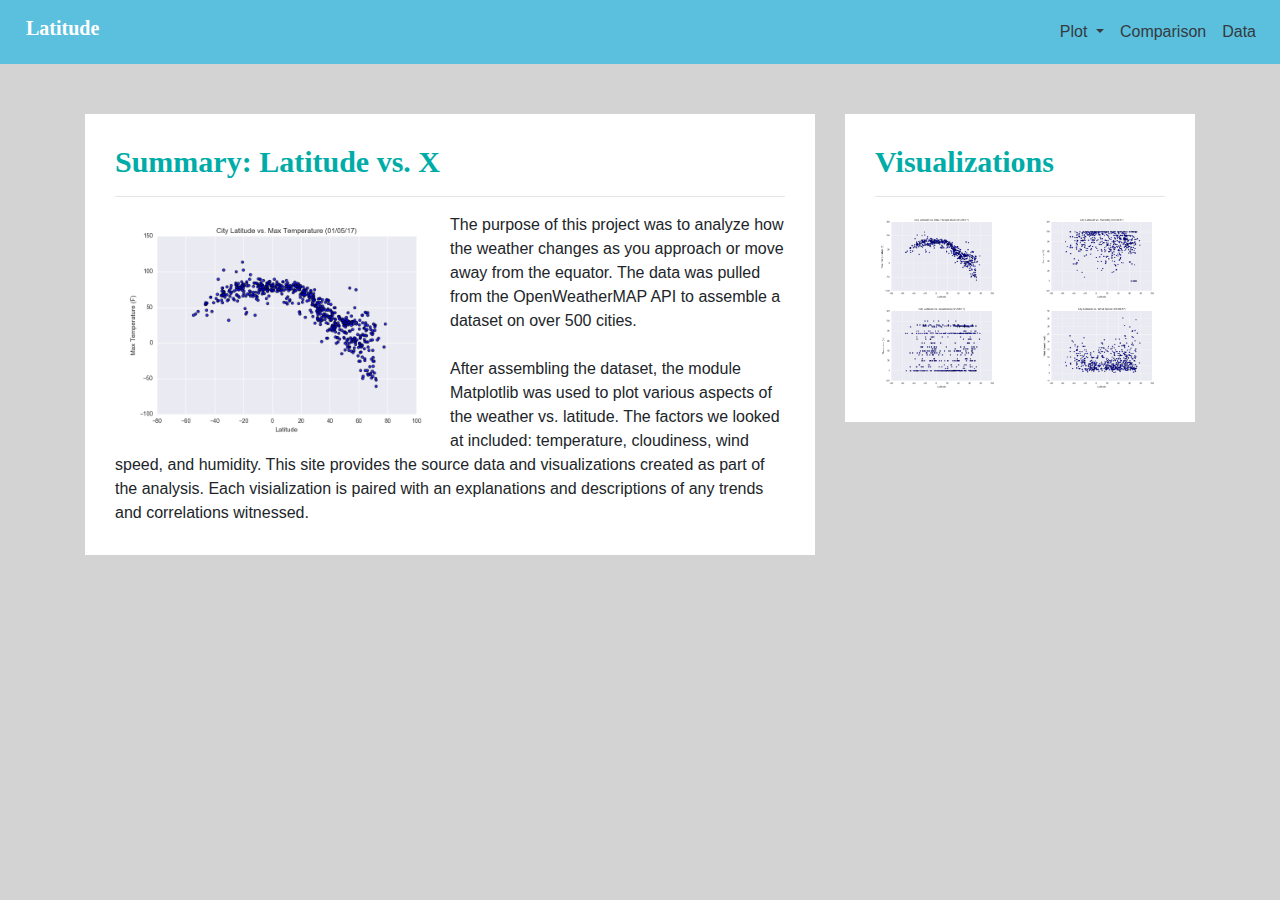
<file: index.html>
<!doctype html>
<html lang="en">
    
<head>
    <!-- Required meta tags -->
    <meta charset="utf-8">
    <meta name="viewport" content="width=device-width, initial-scale=1, shrink-to-fit=no">

    <!-- Bootstrap CSS -->
    <link rel="stylesheet" href="reset.css">
    <link rel="stylesheet" href="style.css">
    <link rel="stylesheet" href="https://maxcdn.bootstrapcdn.com/bootstrap/4.0.0/css/bootstrap.min.css" integrity="sha384-Gn5384xqQ1aoWXA+058RXPxPg6fy4IWvTNh0E263XmFcJlSAwiGgFAW/dAiS6JXm" crossorigin="anonymous">
</head>
  
<body class = "back">
    <nav class="navbar navbar-expand-lg background">
        <a href ='index.html'><h1 class="navbar-brand">Latitude</h1></a>
        <button class="navbar-toggler navbar-light" type="button" data-toggle="collapse" data-target="#navbarSupportedContent" aria-controls="navbarSupportedContent" aria-expanded="false" aria-label="Toggle navigation">
            <span class="navbar-toggler-icon"></span>
        </button>
        
        <div class="collapse navbar-collapse" id="navbarSupportedContent">
            <!--ml puts button on the right, mr puts on the left-->
            <ul class="navbar-nav ml-auto">
                <li class="nav-item dropdown">
                    <a class="nav-link dropdown-toggle text-dark" href="#" id="navbarDropdown" role="button" data-toggle="dropdown" aria-haspopup="true" aria-expanded="false">
                    Plot
                    </a>
                    <div class="dropdown-menu text-dark" aria-labelledby="navbarDropdown">
                        <a class="dropdown-item " href="maxtemp.html">Max Temperature</a>
                        <a class="dropdown-item" href="humidity.html">Humidity</a>
                        <a class="dropdown-item" href="cloud.html">Cloudiness</a>
                        <a class="dropdown-item" href="speed.html">Wind Speed</a>
                    </div>
                </li>
                <li class="nav-item">
                    <a class="nav-link text-dark" href="comparison.html">Comparison</a>
                </li>
                <li class="nav-item ">
                    <a class="nav-link text-dark" href="data.html">Data</a>
                </li>
            </ul>
        </div>
    </nav>
    <div class = "container">
        <div class = 'row'> 
          <div class = 'col-md-8'>
            <div class = 'box block'>
                <h3 class="header-style">Summary: Latitude vs. X</h3>
                <hr/>
                <img src = "assets/images/Fig1.png" class = "img-align" alt='Latitude vs. Max Temperature'>
                The purpose of this project was to analyze how the weather
                changes as you approach or move away from the equator. The data was pulled from the OpenWeatherMAP 
                API to assemble a dataset on over 500 cities.
                <br><br>
                After assembling the dataset, the module Matplotlib was used to plot 
                various aspects of the weather vs. latitude. The factors we looked at 
                included: temperature, cloudiness, wind speed, and humidity. This 
                site provides the source data and visualizations created as part 
                of the analysis. Each visialization is paired with an explanations and descriptions of any 
                trends and correlations witnessed.
            </div>
         </div>
        
        
        <div class = 'col-md-4'>
            <div class = 'box block'>
                <h3 class="header-style">Visualizations</h3>
                <hr/>
                <div class = 'row'>
                    <div class = 'col-md-6'>
                        <a href='maxtemp.html'><img class = 'compare-img' src = "assets/images/Fig1.png" alt='Latitude vs. Max Temperature'></a>
                    </div>
                    <div class = 'col-md-6'>
                        <a href='humidity.html'><img class = 'compare-img' src = "assets/images/Fig2.png" alt='Latitude vs. Humidity'></a>
                    </div>
                </div> 
                <div class = 'row'> 
                    <div class = 'col-md-6'> 
                        <a href='cloud.html'><img class = 'compare-img' src = "assets/images/Fig3.png" alt='Latitude vs. Cloudiness'></a>
                    </div>
                    <div class = 'col-md-6'>
                        <a href='wind.html'><img class = 'compare-img' src = "assets/images/Fig4.png" alt='Latitude vs. Wind Speed'></a>
                        <br>
                    </div>   
                </div>
            </div>
          </div>
        </div>
  
      </div>

</body>

    <!-- Optional JavaScript -->
    <!-- jQuery first, then Popper.js, then Bootstrap JS -->
    <script src="https://code.jquery.com/jquery-3.2.1.slim.min.js" integrity="sha384-KJ3o2DKtIkvYIK3UENzmM7KCkRr/rE9/Qpg6aAZGJwFDMVNA/GpGFF93hXpG5KkN" crossorigin="anonymous"></script>
    <script src="https://cdnjs.cloudflare.com/ajax/libs/popper.js/1.12.9/umd/popper.min.js" integrity="sha384-ApNbgh9B+Y1QKtv3Rn7W3mgPxhU9K/ScQsAP7hUibX39j7fakFPskvXusvfa0b4Q" crossorigin="anonymous"></script>
    <script src="https://maxcdn.bootstrapcdn.com/bootstrap/4.0.0/js/bootstrap.min.js" integrity="sha384-JZR6Spejh4U02d8jOt6vLEHfe/JQGiRRSQQxSfFWpi1MquVdAyjUar5+76PVCmYl" crossorigin="anonymous"></script>
    
</html>
</file>
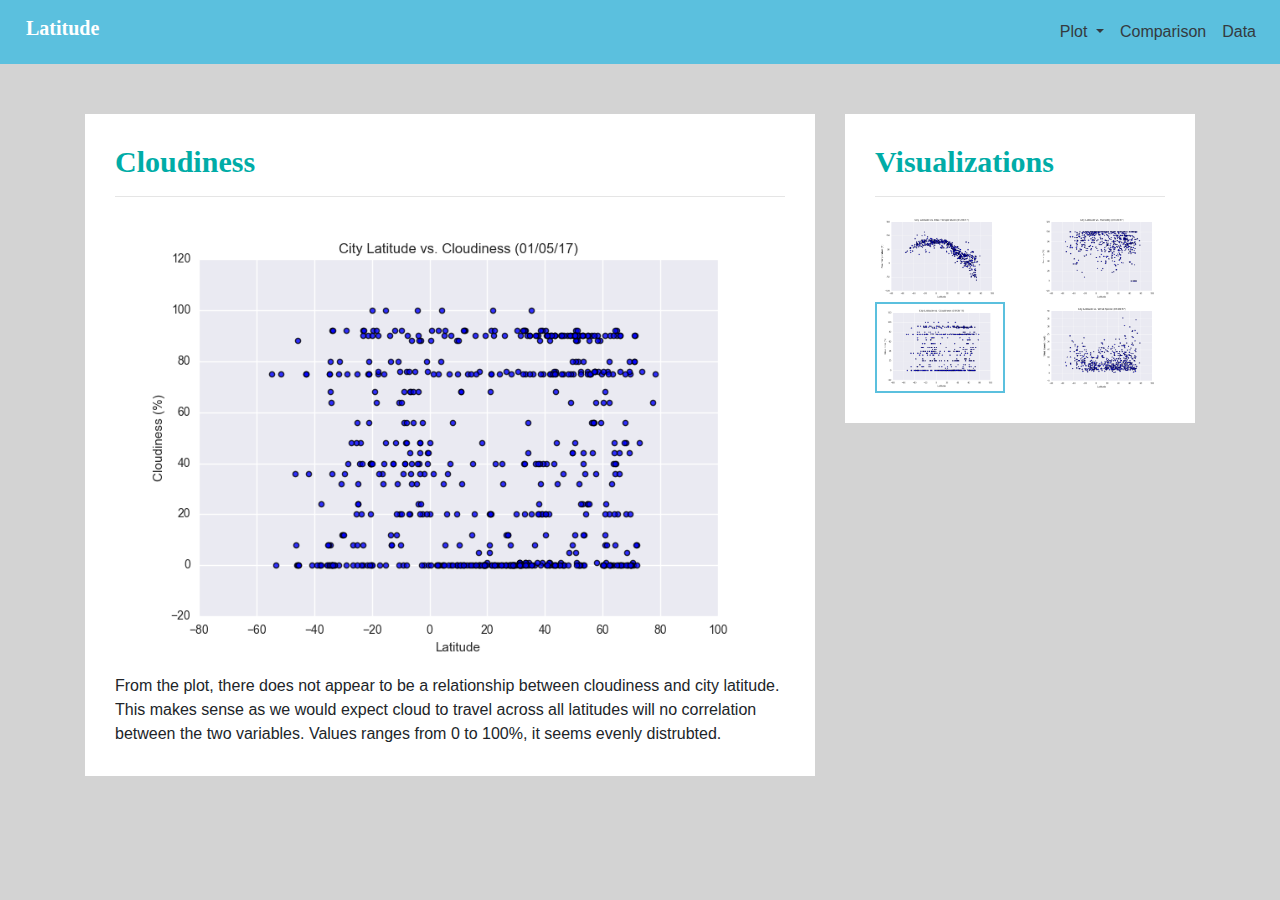
<file: cloud.html>
<!doctype html>
<html lang="en">
    
<head>
    <!-- Required meta tags -->
    <meta charset="utf-8">
    <meta name="viewport" content="width=device-width, initial-scale=1, shrink-to-fit=no">

    <!-- Bootstrap CSS -->
    <link rel="stylesheet" href="style.css">
    <link rel="stylesheet" href="https://maxcdn.bootstrapcdn.com/bootstrap/4.0.0/css/bootstrap.min.css" integrity="sha384-Gn5384xqQ1aoWXA+058RXPxPg6fy4IWvTNh0E263XmFcJlSAwiGgFAW/dAiS6JXm" crossorigin="anonymous">
</head>
  
<body class = "back">
    <nav class="navbar navbar-expand-lg background">
        <a href ='index.html'><h1 class="navbar-brand">Latitude</h1></a>
        <button class="navbar-toggler navbar-light" type="button" data-toggle="collapse" data-target="#navbarSupportedContent" aria-controls="navbarSupportedContent" aria-expanded="false" aria-label="Toggle navigation">
            <span class="navbar-toggler-icon"></span>
        </button>
        
        <div class="collapse navbar-collapse" id="navbarSupportedContent">
            <!--ml puts button on the right, mr puts on the left-->
            <ul class="navbar-nav ml-auto">
                <li class="nav-item dropdown">
                    <a class="nav-link dropdown-toggle text-dark" href="#" id="navbarDropdown" role="button" data-toggle="dropdown" aria-haspopup="true" aria-expanded="false">
                    Plot
                    </a>
                    <div class="dropdown-menu text-dark" aria-labelledby="navbarDropdown">
                        <a class="dropdown-item " href="maxtemp.html">Max Temperature</a>
                        <a class="dropdown-item" href="humidity.html">Humidity</a>
                        <a class="dropdown-item" href="cloud.html">Cloudiness</a>
                        <a class="dropdown-item" href="wind.html">Wind Speed</a>
                    </div>
                </li>
                <li class="nav-item">
                    <a class="nav-link text-dark" href="comparison.html">Comparison</a>
                </li>
                <li class="nav-item ">
                    <a class="nav-link text-dark" href="data.html">Data</a>
                </li>
            </ul>
        </div>
    </nav>
    <div class = "container">
        <div class = 'row'> 
          <div class = 'col-md-8'>
            <div class = 'box block'>
                <h3 class="header-style">Cloudiness</h3>
                <hr/>
                <img src = "assets/images/Fig3.png" class = "float-center compare-img" alt='Latitude vs. Cloudiness'>
                From the plot, there does not appear to be a relationship 
                between cloudiness and city latitude. This makes sense as we would expect 
                cloud to travel across all latitudes will no correlation between the two variables.
                Values ranges from 0 to 100%, it seems evenly distrubted.
            </div>
         </div>
        
        
        <div class = 'col-md-4'>
            <div class = 'box block'>
                <h3 class="header-style">Visualizations</h3>
                <hr/>
                <div class = 'row'>
                    <div class = 'col-md-6'>
                        <a href='maxtemp.html'><img class = 'compare-img' src = "assets/images/Fig1.png" alt='Latitude vs. Max Temperature'></a>
                    </div>
                    <div class = 'col-md-6'>
                        <a href='humidity.html'><img class = 'compare-img' src = "assets/images/Fig2.png" alt='Latitude vs. Humidity'></a>
                    </div>
                </div> 
                <div class = 'row'> 
                    <div class = 'col-md-6'> 
                        <a href='cloud.html' class = "active" aria-pressed="true"><img class = 'compare-img border-active' src = "assets/images/Fig3.png" alt='Latitude vs. Cloudiness'></a>
                    </div>
                    <div class = 'col-md-6'>
                        <a href='wind.html'><img class = 'compare-img' src = "assets/images/Fig4.png" alt='Latitude vs. Wind Speed'></a>
                        <br>
                    </div>   
                </div>
            </div>
          </div>
        </div>
  
      </div>

</body>

    <!-- Optional JavaScript -->
    <!-- jQuery first, then Popper.js, then Bootstrap JS -->
    <script src="https://code.jquery.com/jquery-3.2.1.slim.min.js" integrity="sha384-KJ3o2DKtIkvYIK3UENzmM7KCkRr/rE9/Qpg6aAZGJwFDMVNA/GpGFF93hXpG5KkN" crossorigin="anonymous"></script>
    <script src="https://cdnjs.cloudflare.com/ajax/libs/popper.js/1.12.9/umd/popper.min.js" integrity="sha384-ApNbgh9B+Y1QKtv3Rn7W3mgPxhU9K/ScQsAP7hUibX39j7fakFPskvXusvfa0b4Q" crossorigin="anonymous"></script>
    <script src="https://maxcdn.bootstrapcdn.com/bootstrap/4.0.0/js/bootstrap.min.js" integrity="sha384-JZR6Spejh4U02d8jOt6vLEHfe/JQGiRRSQQxSfFWpi1MquVdAyjUar5+76PVCmYl" crossorigin="anonymous"></script>
    
</html>
</file>
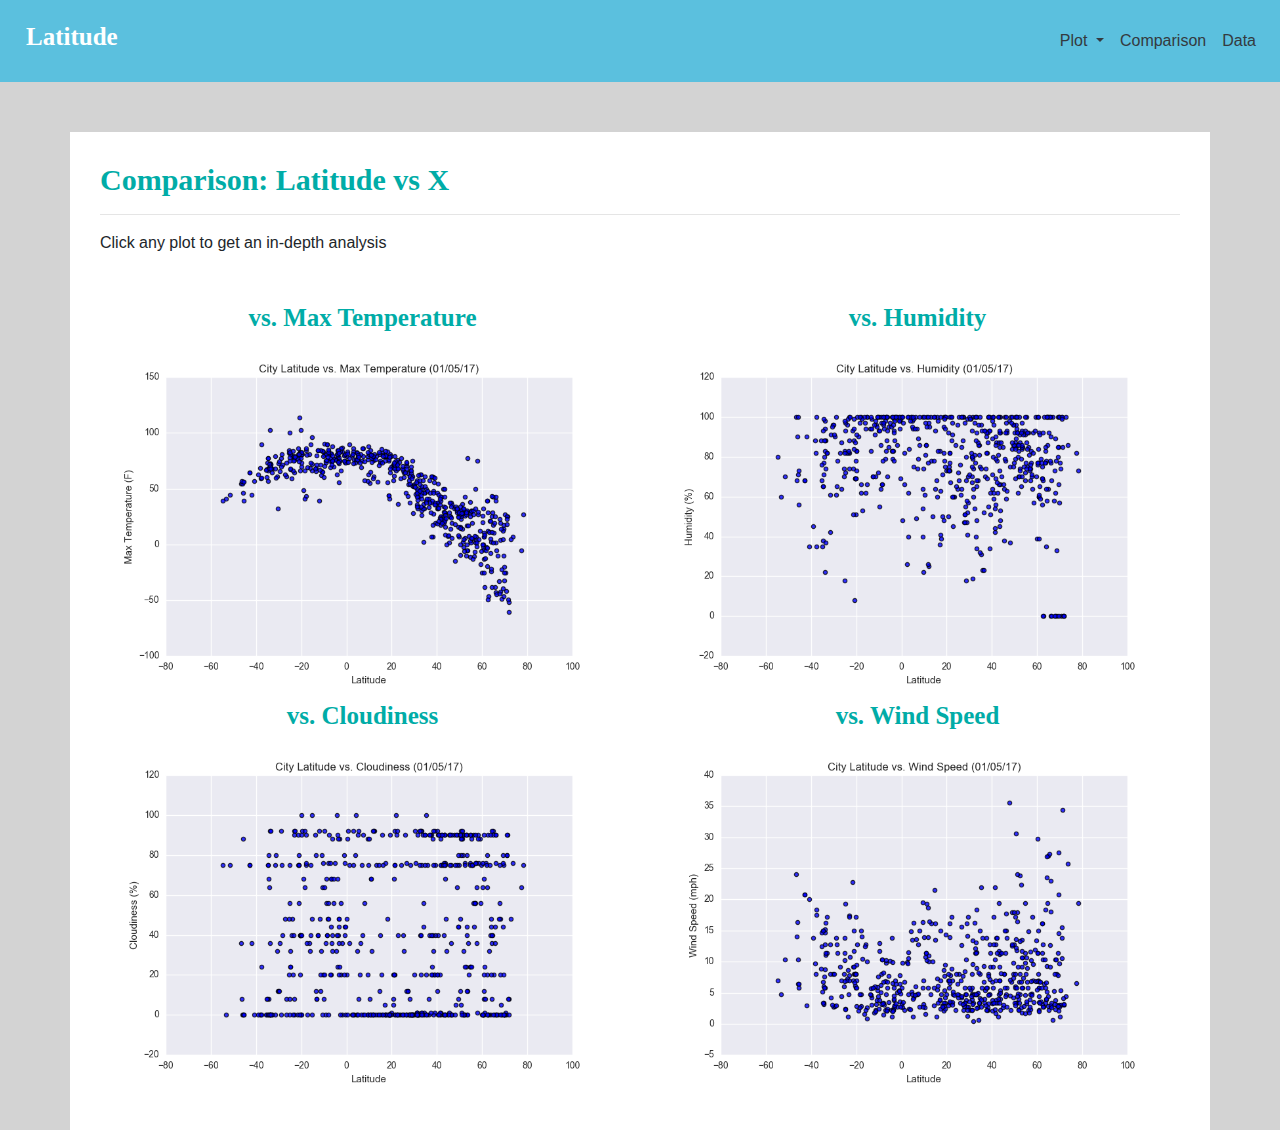
<file: comparison.html>
<!doctype html>
<html lang="no">

<head>
    <!-- Required meta tags -->
    <meta charset="utf-8">
    <meta name="viewport" content="width=device-width, initial-scale=1, shrink-to-fit=no">

    <!-- Bootstrap CSS -->
    <link rel="stylesheet" href="https://maxcdn.bootstrapcdn.com/bootstrap/4.0.0/css/bootstrap.min.css" integrity="sha384-Gn5384xqQ1aoWXA+058RXPxPg6fy4IWvTNh0E263XmFcJlSAwiGgFAW/dAiS6JXm" crossorigin="anonymous">
    <link rel="stylesheet" href="style.css">
</head>
  
<body class = "back">
    <nav class="navbar navbar-expand-lg background">
        <a href ='index.html'><h1 class="navbar-brand">Latitude</h1></a>
        <button class="navbar-toggler navbar-light" type="button" data-toggle="collapse" data-target="#navbarSupportedContent" aria-controls="navbarSupportedContent" aria-expanded="false" aria-label="Toggle navigation">
            <span class="navbar-toggler-icon"></span>
        </button>
        
        <div class="collapse navbar-collapse" id="navbarSupportedContent">
            <!--ml puts button on the right, mr puts on the left-->
            <ul class="navbar-nav ml-auto">
                <li class="nav-item dropdown">
                    <a class="nav-link dropdown-toggle text-dark" href="#" id="navbarDropdown" role="button" data-toggle="dropdown" aria-haspopup="true" aria-expanded="false">
                    Plot
                    </a>
                    <div class="dropdown-menu text-dark" aria-labelledby="navbarDropdown">
                        <a class="dropdown-item " href="maxtemp.html">Max Temperature</a>
                        <a class="dropdown-item" href="humidity.html">Humidity</a>
                        <a class="dropdown-item" href="cloud.html">Cloudiness</a>
                        <a class="dropdown-item" href="wind.html">Wind Speed</a>
                    </div>
                </li>
                <li class="nav-item">
                    <a class="nav-link text-dark" href="comparison.html">Comparison</a>
                </li>
                <li class="nav-item ">
                    <a class="nav-link text-dark" href="data.html">Data</a>
                </li>
            </ul>
        </div>
    </nav>
    <div class = "container block">
        <div class = 'row'> 
            <div class = 'col-md-12'>
                <h3 class="header-style">Comparison: Latitude vs X</h3>
                <hr/>
                Click any plot to get an in-depth analysis 
                <br><br><br>
            </div>
        </div>
        <div class = 'row'>
            <div class = 'col-md-6'>
                <h4 class="sub-header">vs. Max Temperature</h4>
                <a href = 'maxtemp.html'><img class = "compare-img" src = "assets/images/Fig1.png" alt='Latitude vs. Max Temperature'></a>
            </div>
            <div class = 'col-md-6'>
                <h4 class="sub-header">vs. Humidity</h4>
                <a href = 'humidity.html'><img class = "compare-img" src = "assets/images/Fig2.png" alt='Latitude vs. Humidity'></a>
            </div>
        </div>
        <div class = 'row'>
            <div class = 'col-md-6'>
                <h4 class="sub-header">vs. Cloudiness</h4>
                <a href = 'cloud.html'><img class = "compare-img" src = "assets/images/Fig3.png" alt='Latitude vs. Cloudiness'></a>
            </div>
            <div class = 'col-md-6'>
                <h4 class="sub-header">vs. Wind Speed</h4>
                <a href = 'wind.html'><img class = "compare-img" src = "assets/images/Fig4.png" alt='Latitude vs. Wind Speed'></a>
            </div>
            </div>
        </div>
    </div>

</body>

    <!-- Optional JavaScript -->
    <!-- jQuery first, then Popper.js, then Bootstrap JS -->
    <script src="https://code.jquery.com/jquery-3.2.1.slim.min.js" integrity="sha384-KJ3o2DKtIkvYIK3UENzmM7KCkRr/rE9/Qpg6aAZGJwFDMVNA/GpGFF93hXpG5KkN" crossorigin="anonymous"></script>
    <script src="https://cdnjs.cloudflare.com/ajax/libs/popper.js/1.12.9/umd/popper.min.js" integrity="sha384-ApNbgh9B+Y1QKtv3Rn7W3mgPxhU9K/ScQsAP7hUibX39j7fakFPskvXusvfa0b4Q" crossorigin="anonymous"></script>
    <script src="https://maxcdn.bootstrapcdn.com/bootstrap/4.0.0/js/bootstrap.min.js" integrity="sha384-JZR6Spejh4U02d8jOt6vLEHfe/JQGiRRSQQxSfFWpi1MquVdAyjUar5+76PVCmYl" crossorigin="anonymous"></script>
    
</html>
</file>
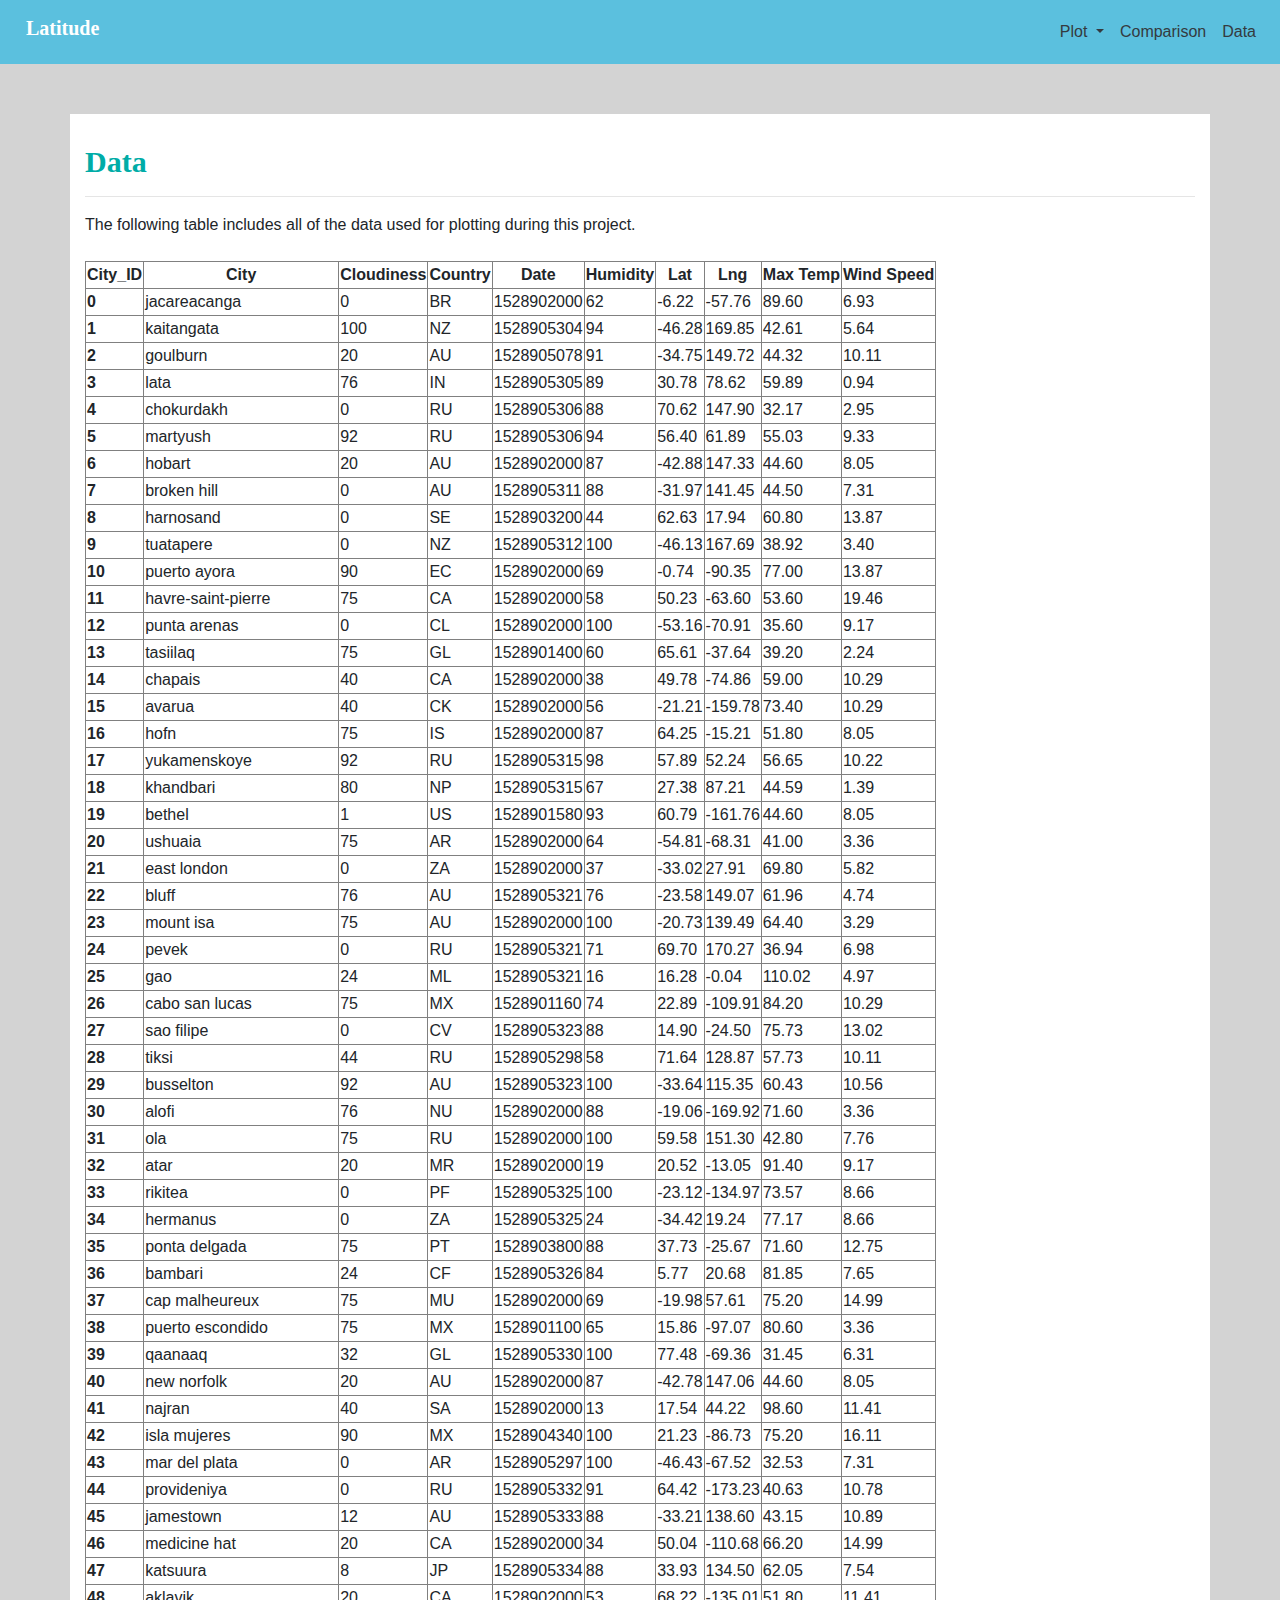
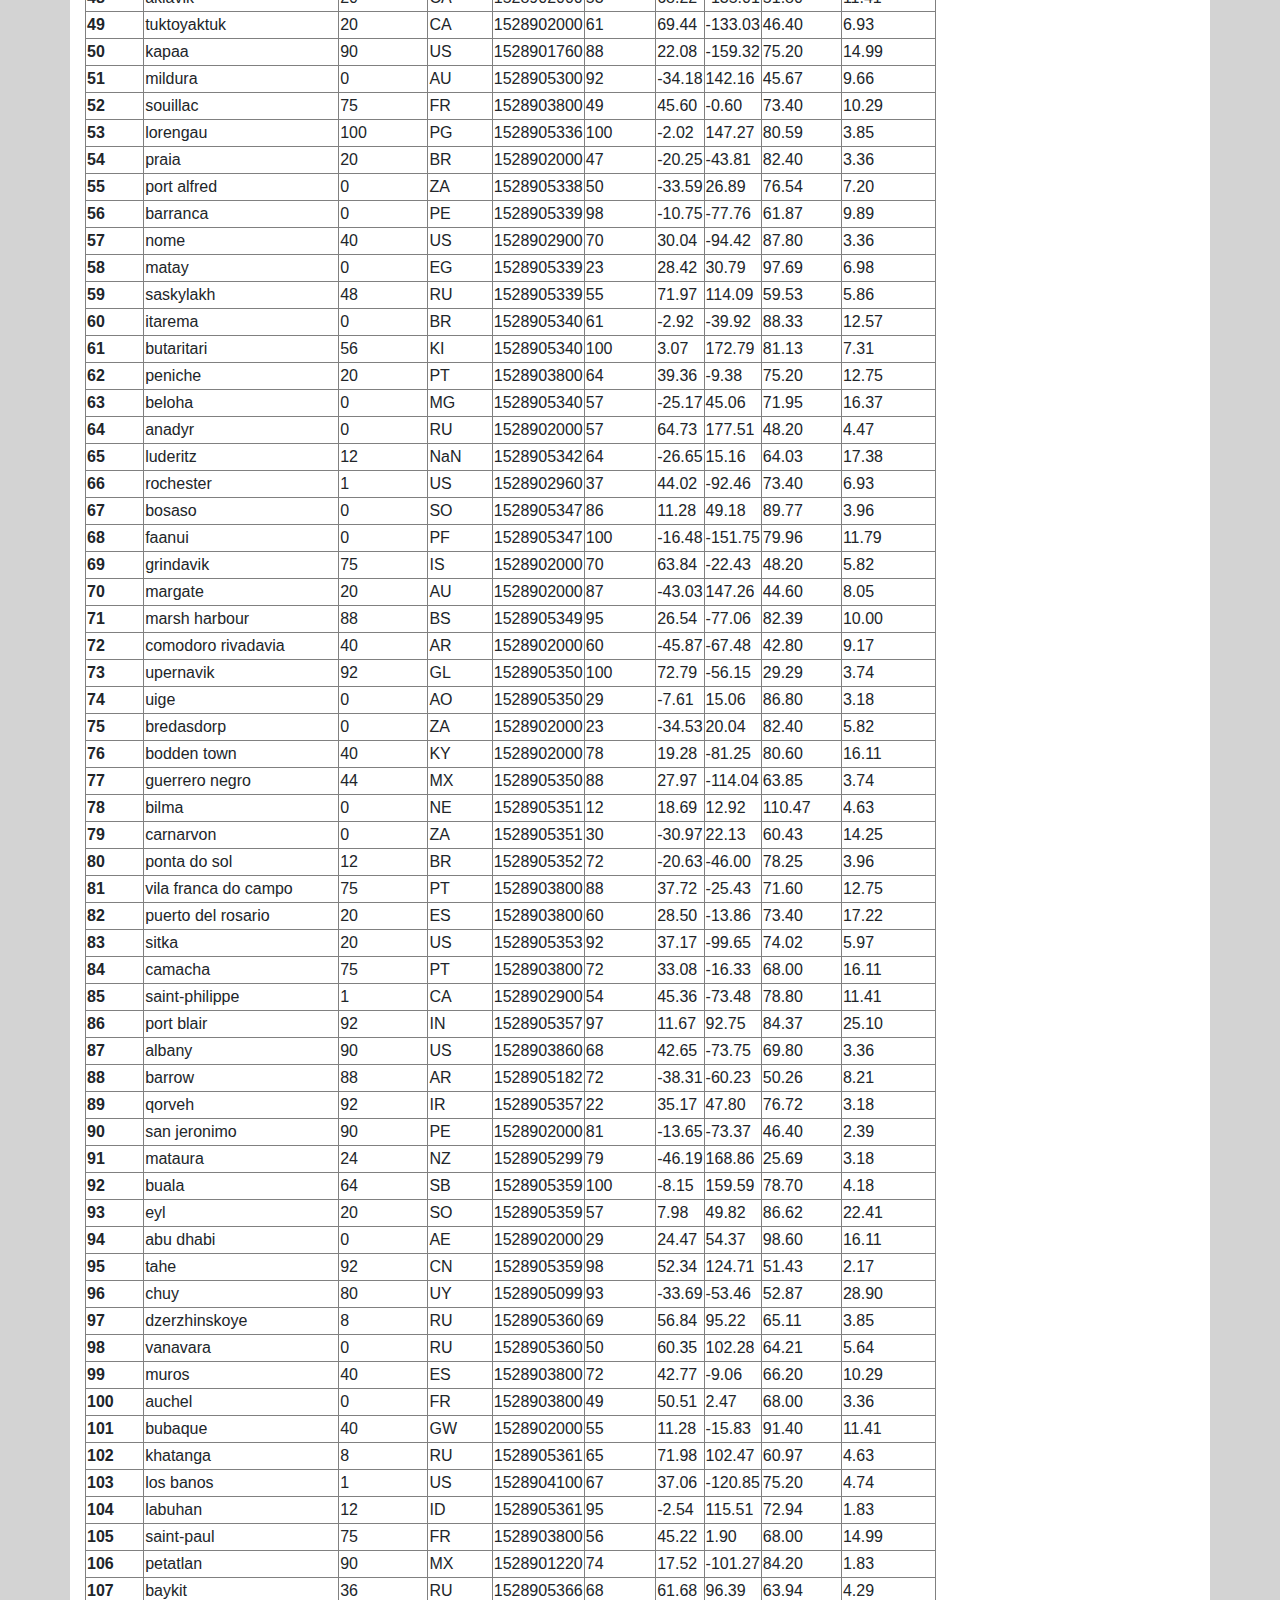
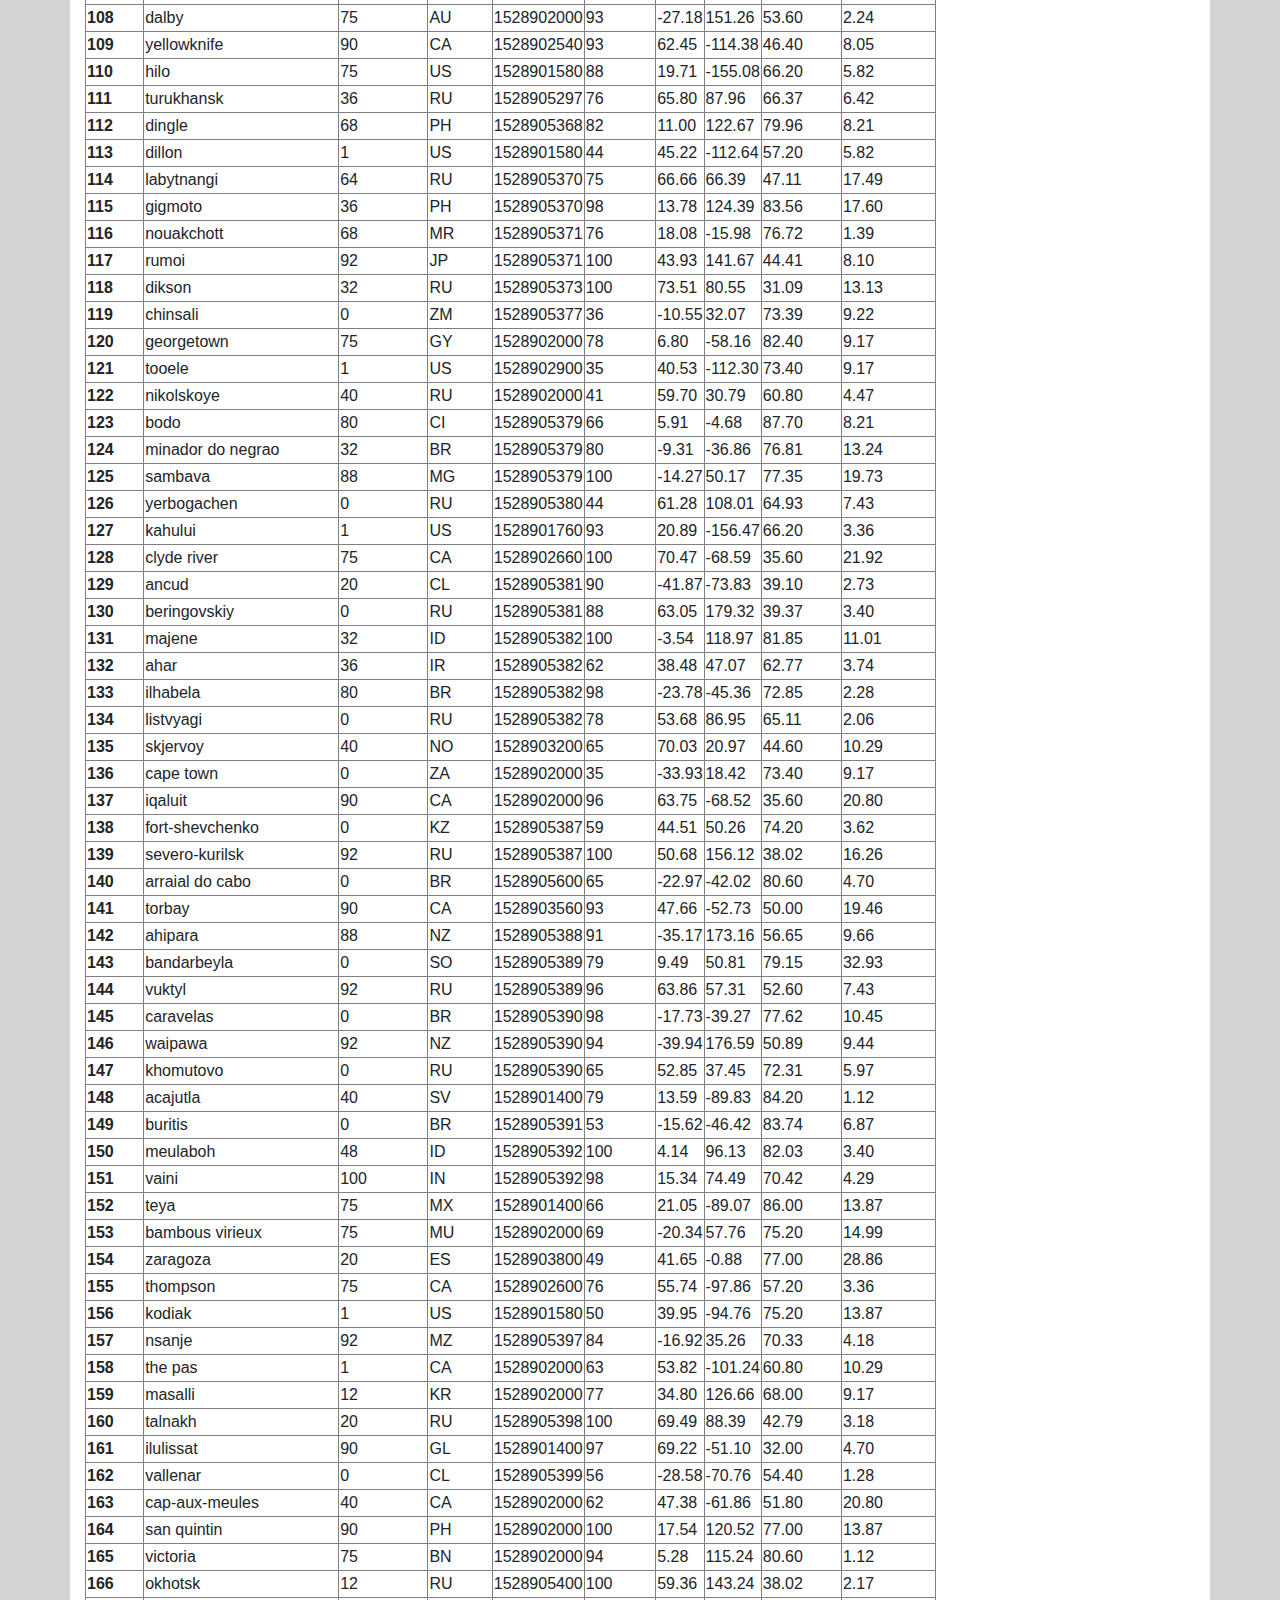
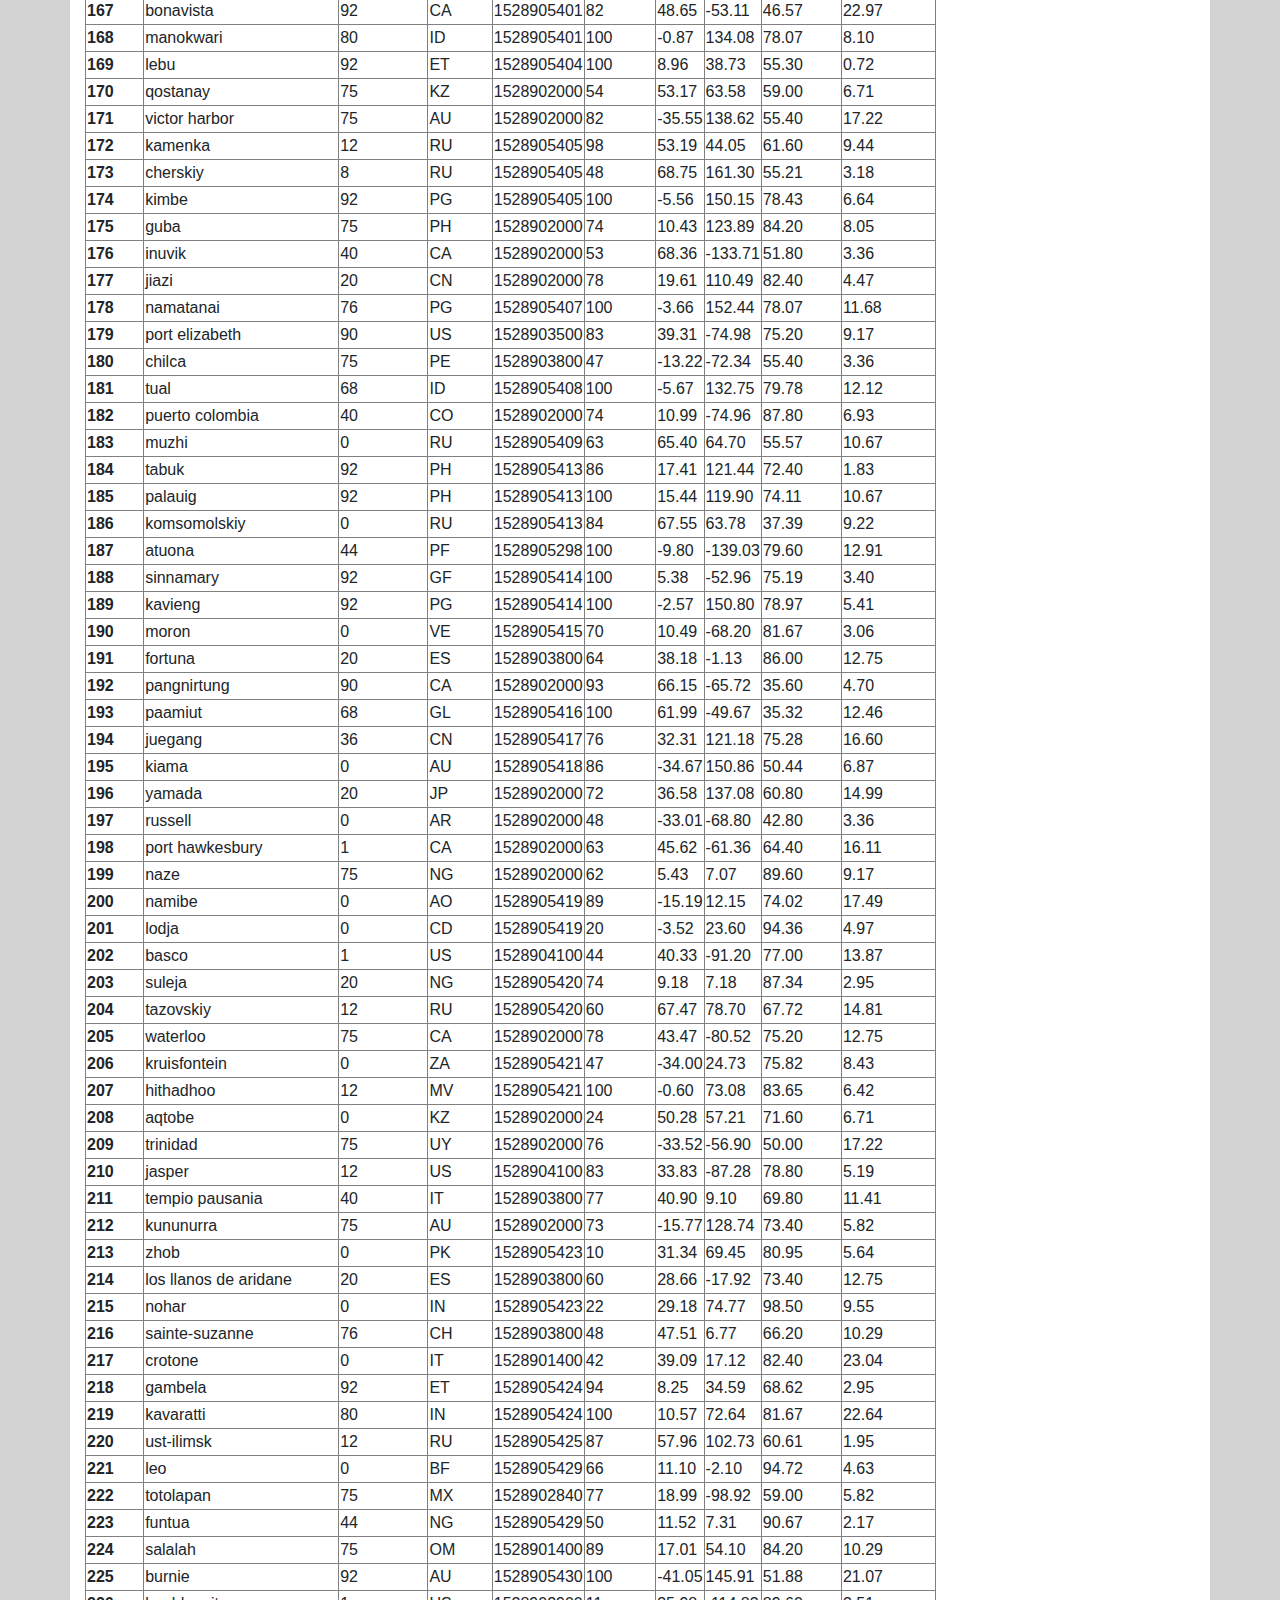
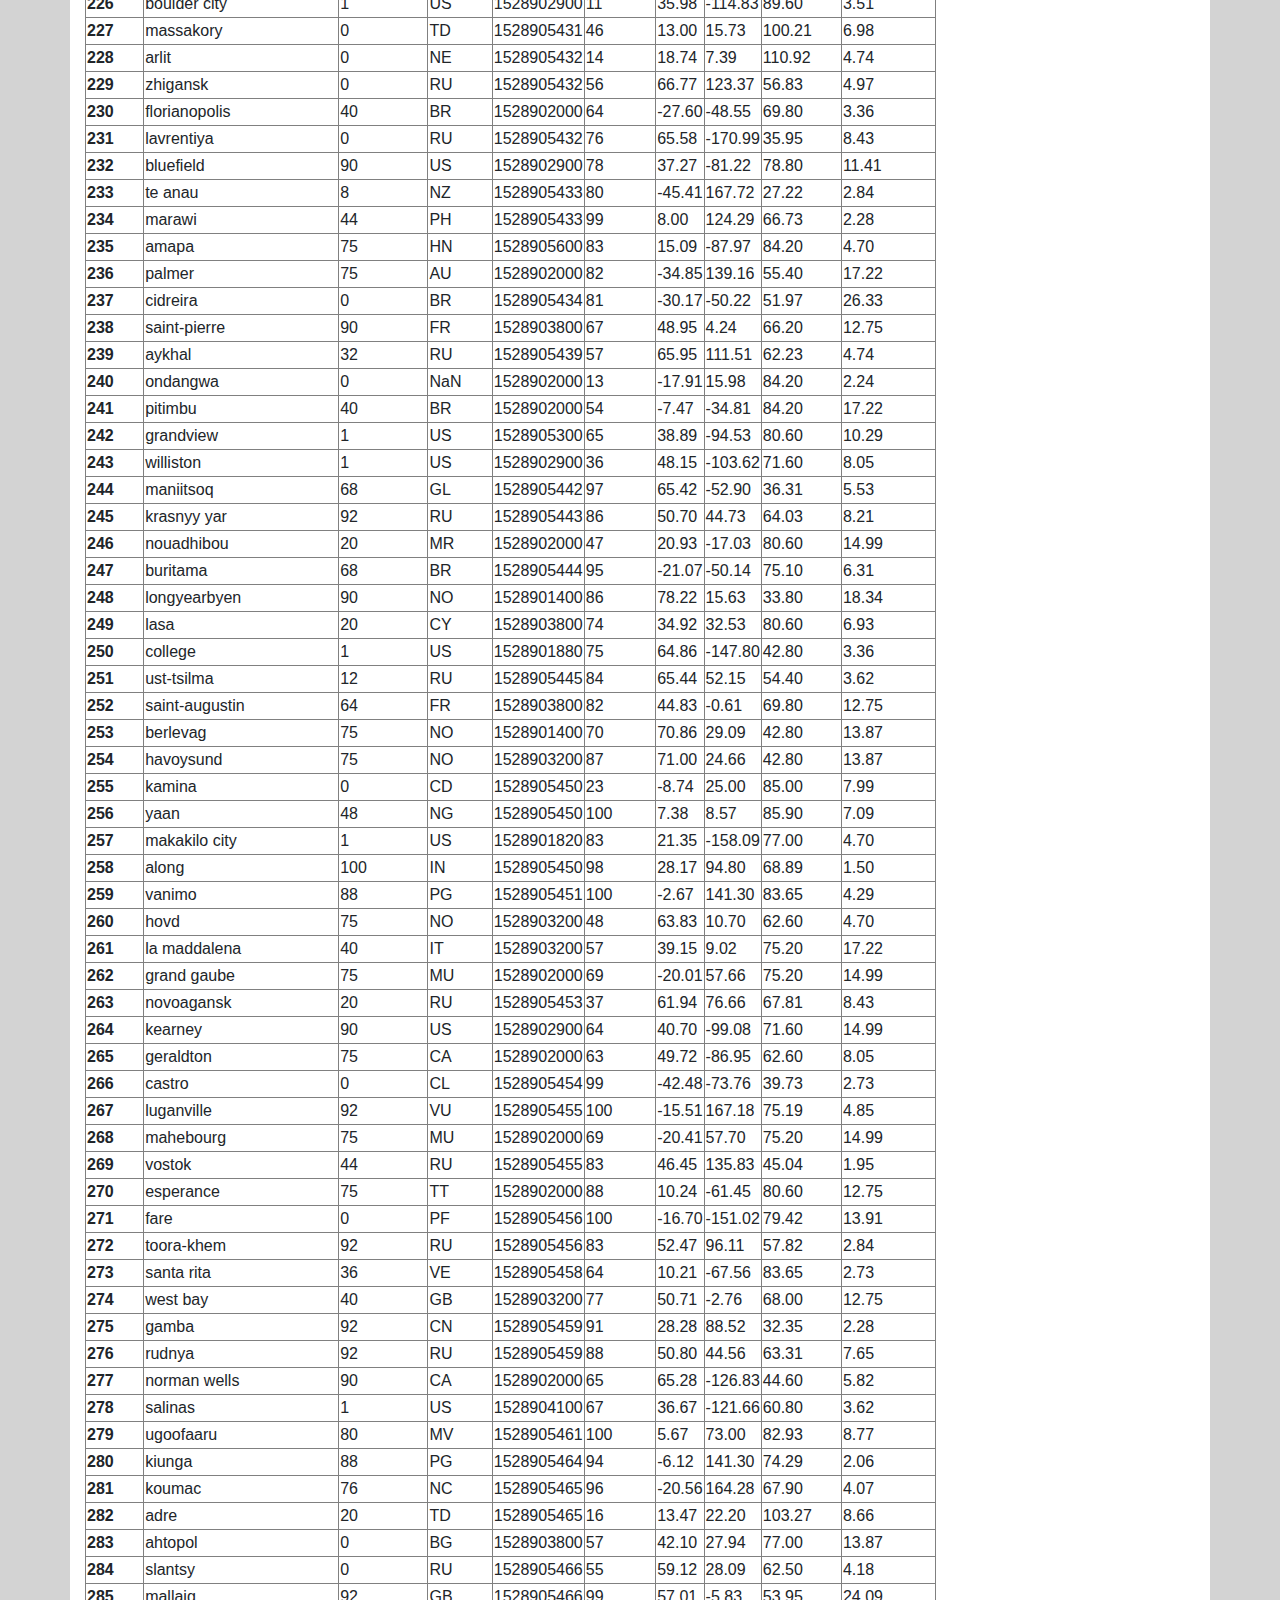
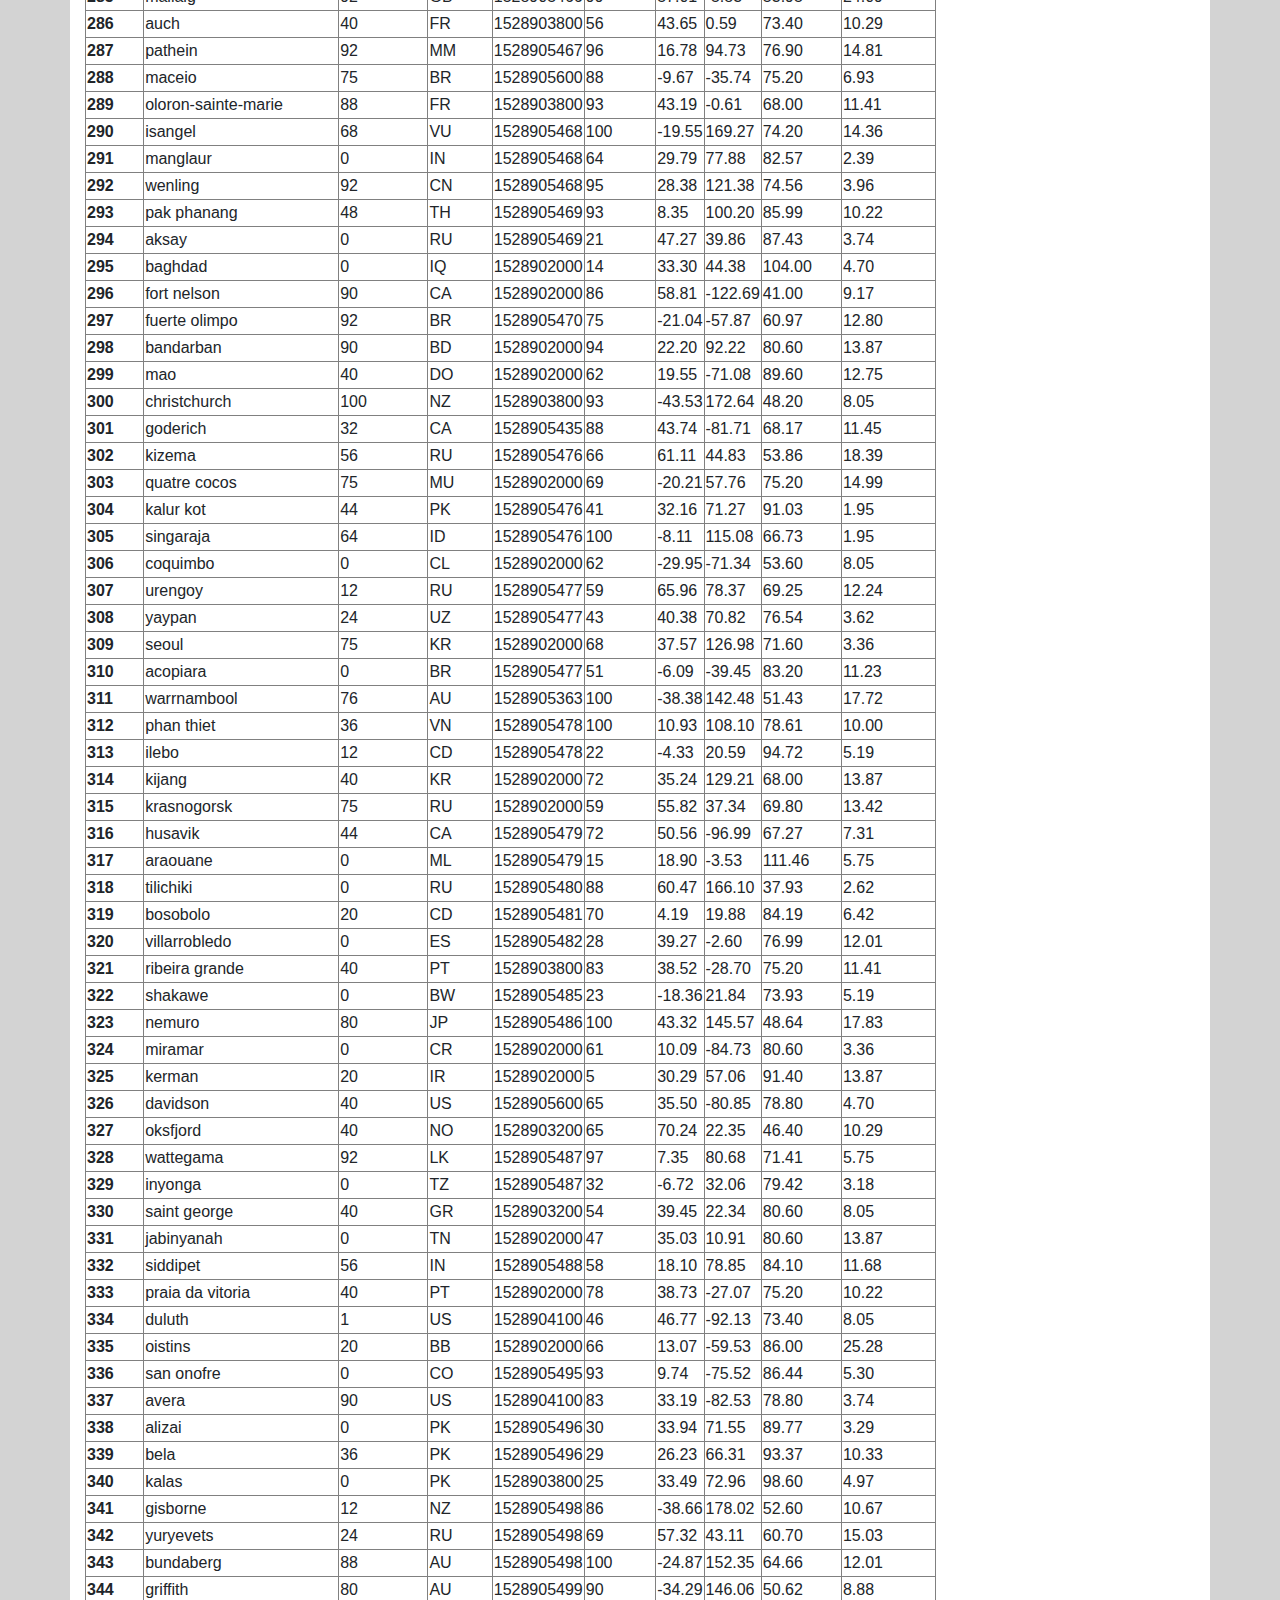
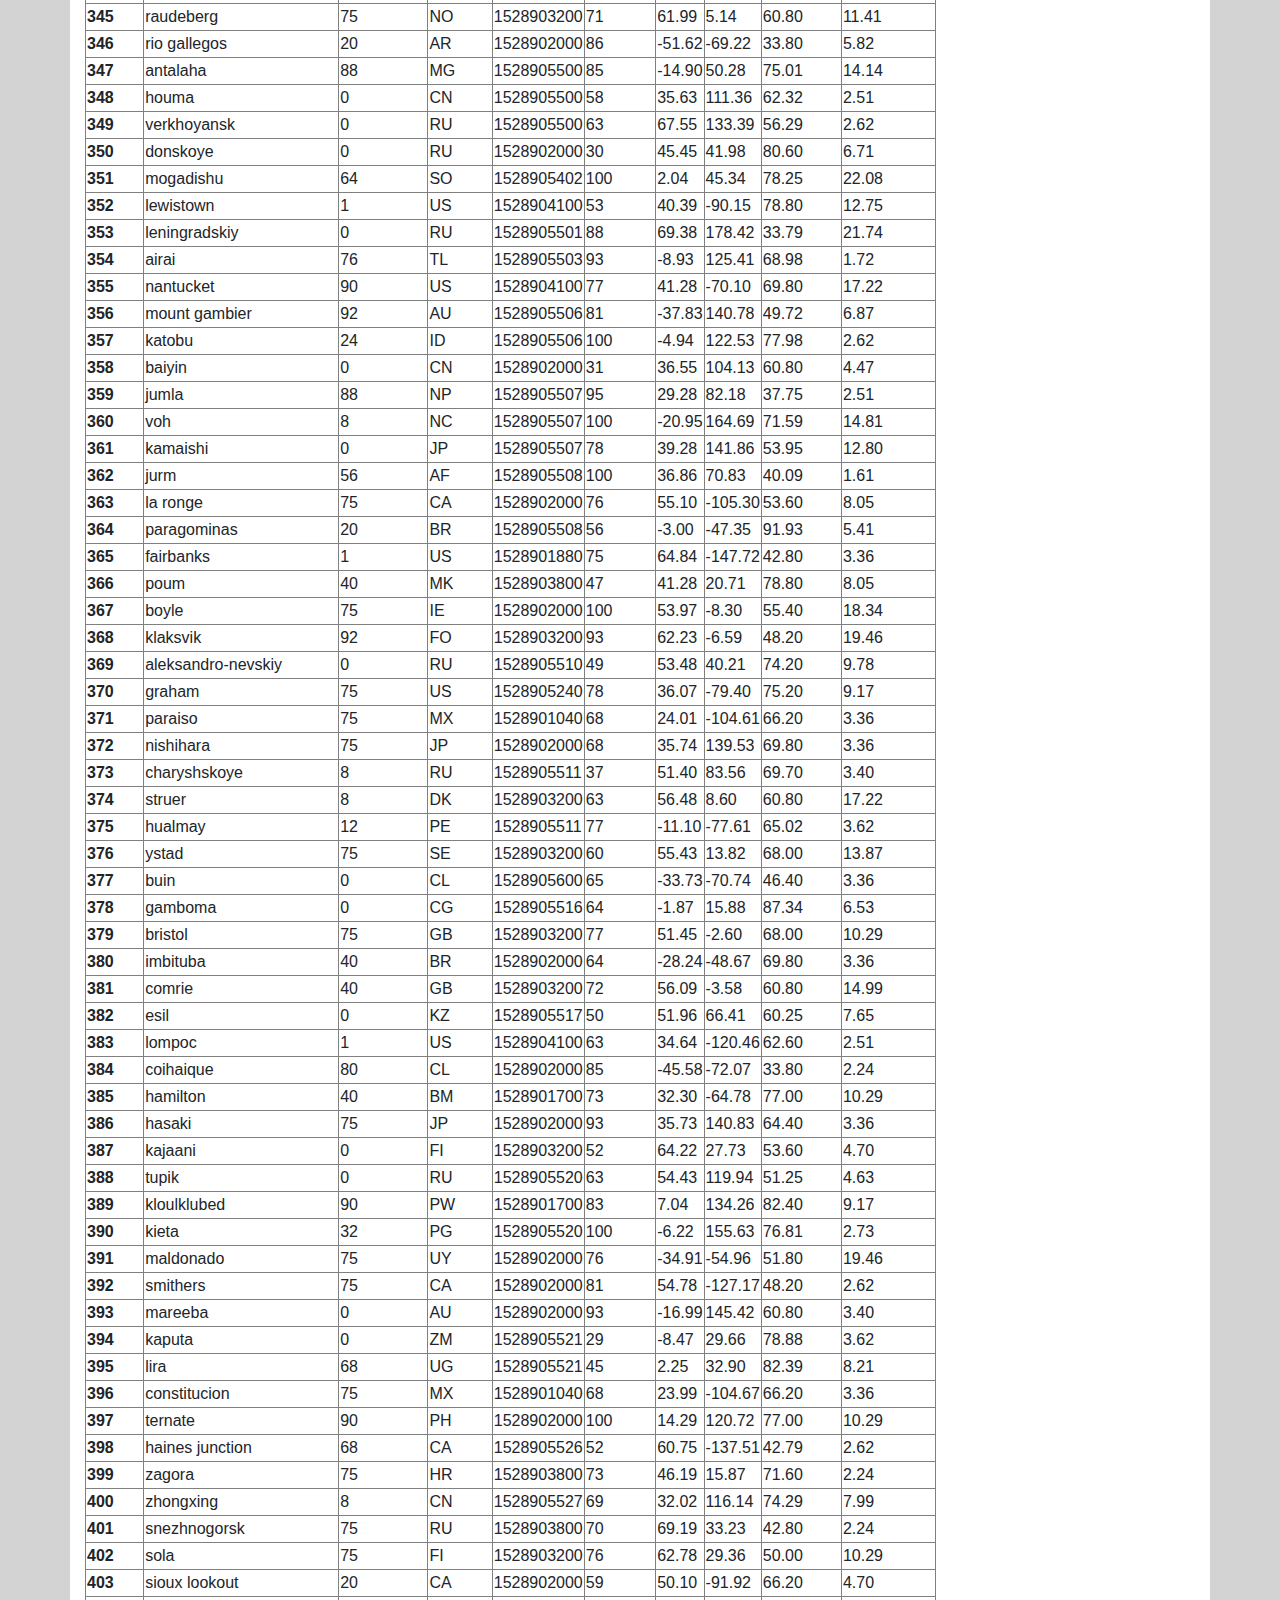
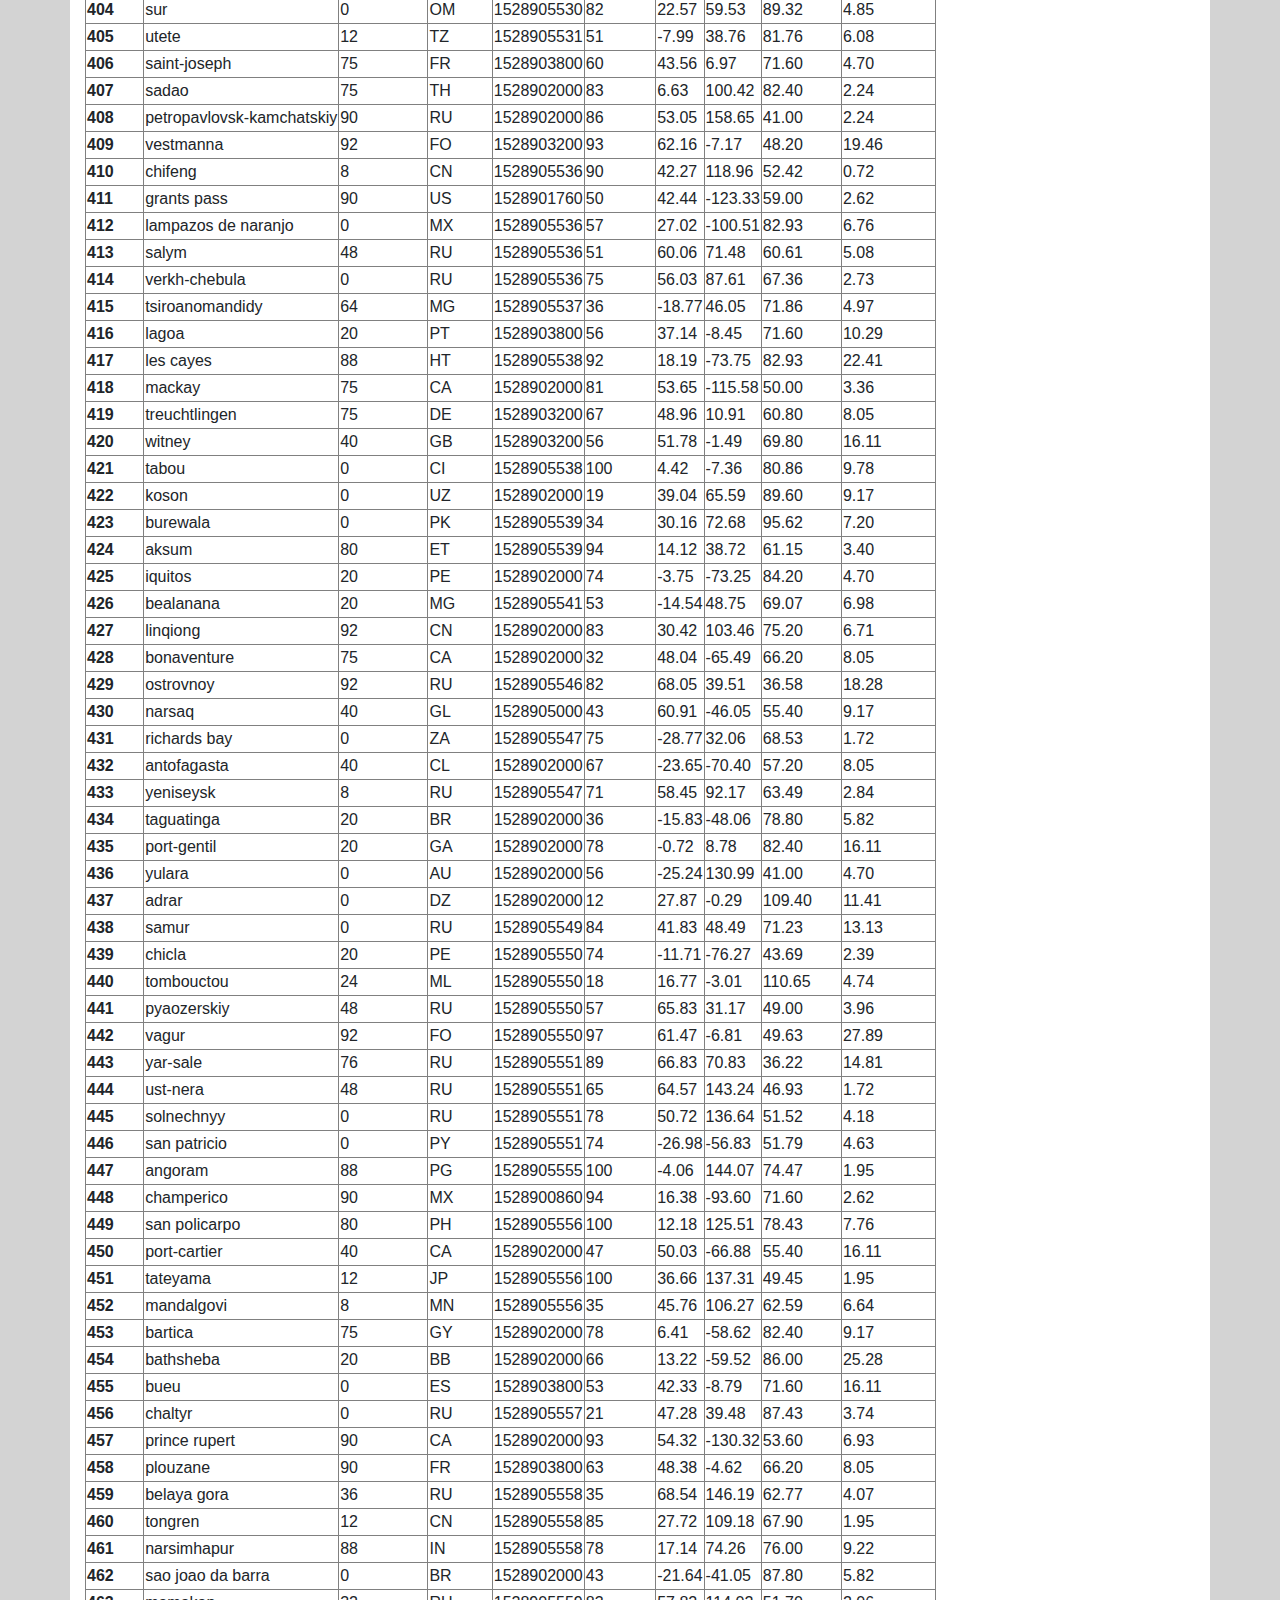
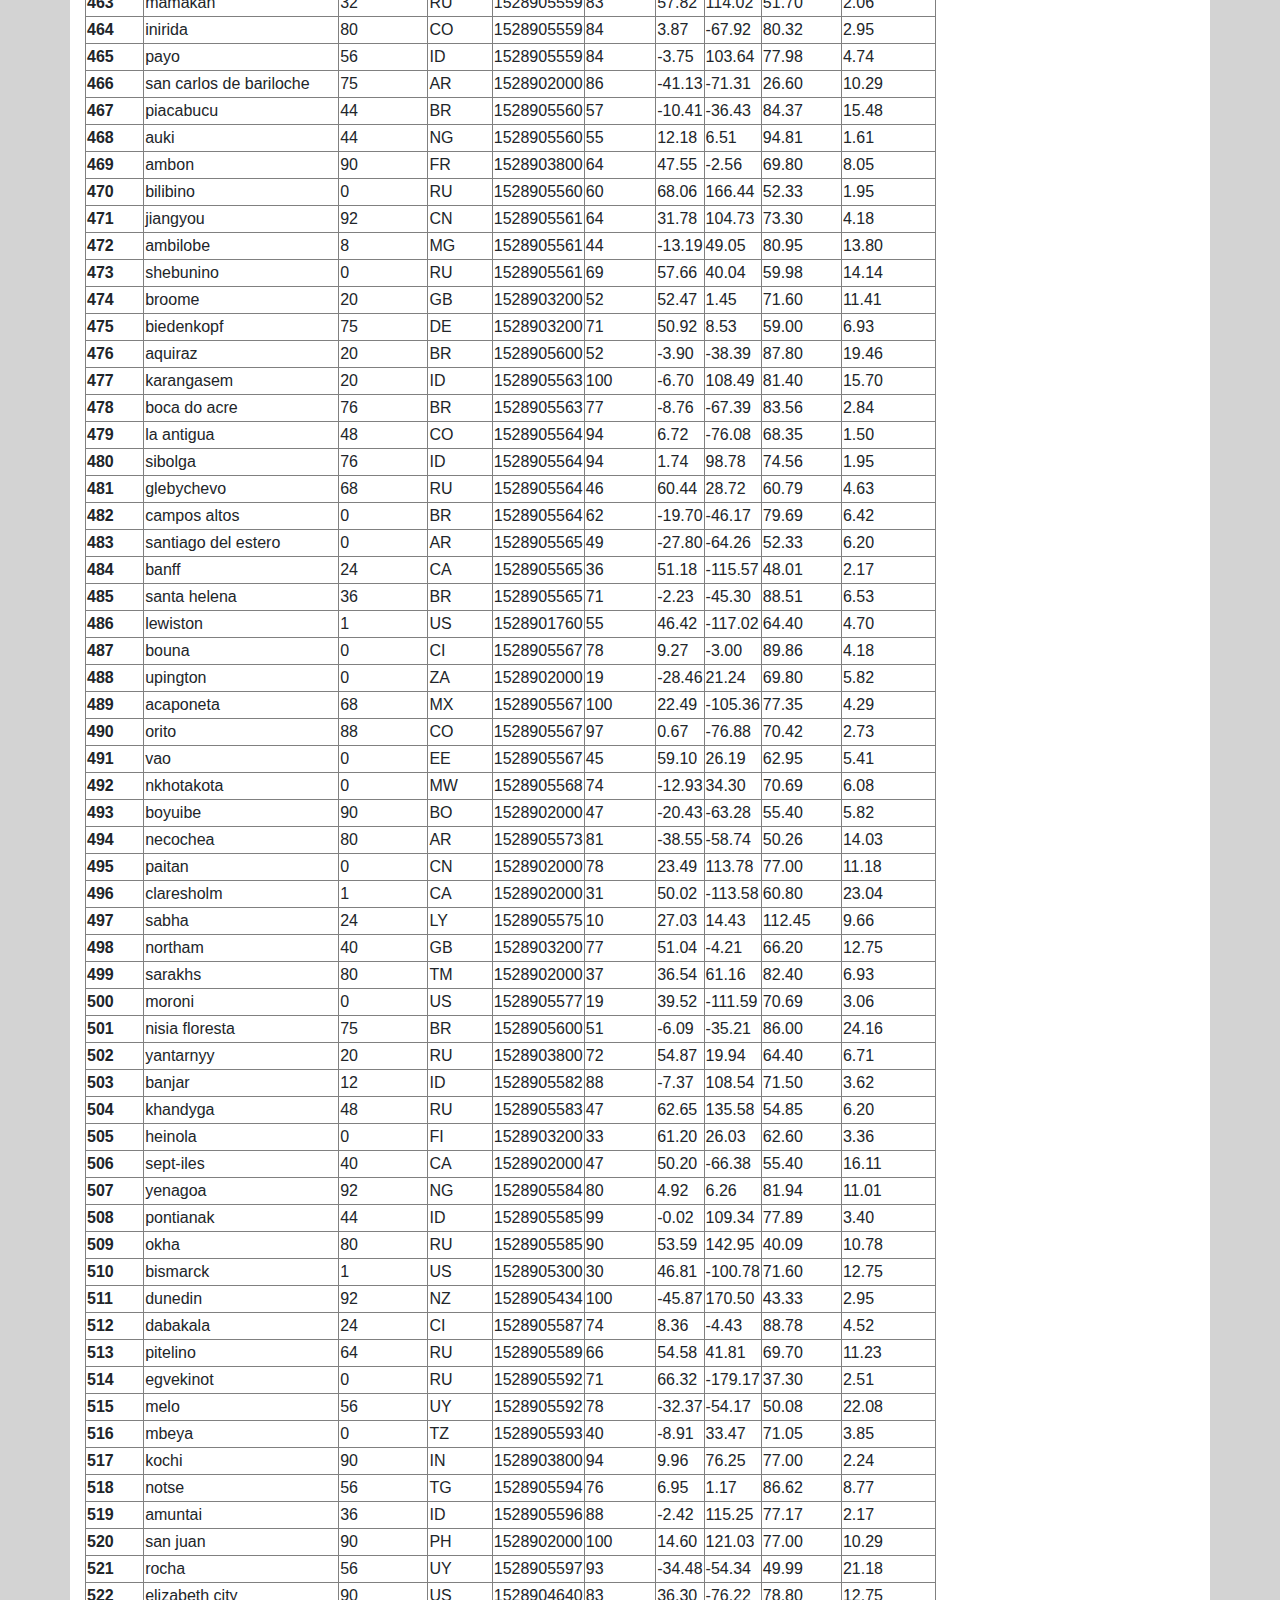
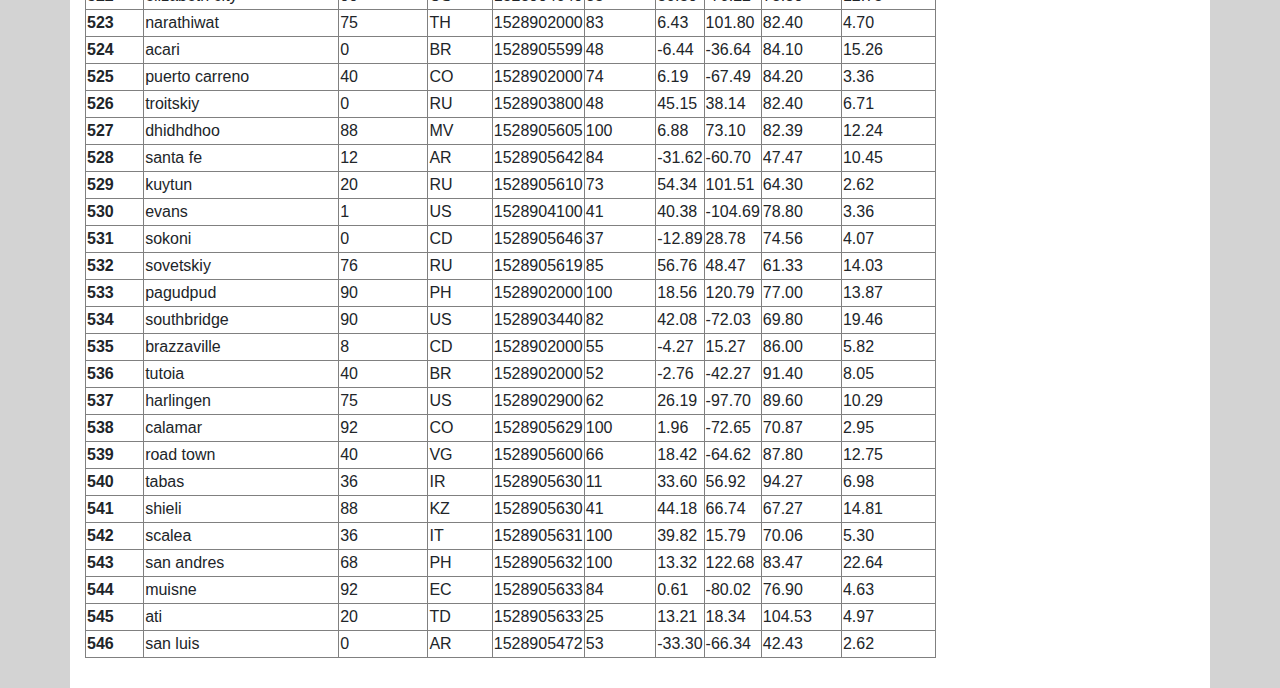
<file: data.html>
<!doctype html>
<html lang="en">
    
<head>
    <!-- Required meta tags -->
    <meta charset="utf-8">
    <meta name="viewport" content="width=device-width, initial-scale=1, shrink-to-fit=no">

    <!-- Bootstrap CSS -->
    <link rel="stylesheet" href="style.css">
    <link rel="stylesheet" href="https://maxcdn.bootstrapcdn.com/bootstrap/4.0.0/css/bootstrap.min.css" integrity="sha384-Gn5384xqQ1aoWXA+058RXPxPg6fy4IWvTNh0E263XmFcJlSAwiGgFAW/dAiS6JXm" crossorigin="anonymous">
</head>
  
<body class = "back">
    <nav class="navbar navbar-expand-lg background">
        <a href ='index.html'><h1 class="navbar-brand">Latitude</h1></a>
        <button class="navbar-toggler navbar-light" type="button" data-toggle="collapse" data-target="#navbarSupportedContent" aria-controls="navbarSupportedContent" aria-expanded="false" aria-label="Toggle navigation">
            <span class="navbar-toggler-icon"></span>
        </button>
        
        <div class="collapse navbar-collapse" id="navbarSupportedContent">
            <!--ml puts button on the right, mr puts on the left-->
            <ul class="navbar-nav ml-auto">
                <li class="nav-item dropdown">
                    <a class="nav-link dropdown-toggle text-dark" href="#" id="navbarDropdown" role="button" data-toggle="dropdown" aria-haspopup="true" aria-expanded="false">
                    Plot
                    </a>
                    <div class="dropdown-menu text-dark" aria-labelledby="navbarDropdown">
                        <a class="dropdown-item " href="#">Max Temperature</a>
                        <a class="dropdown-item" href="#">Humidity</a>
                        <a class="dropdown-item" href="#">Cloudiness</a>
                        <a class="dropdown-item" href="#">Wind Speed</a>
                    </div>
                </li>
                <li class="nav-item">
                    <a class="nav-link text-dark" href="comparison.html">Comparison</a>
                </li>
                <li class="nav-item ">
                    <a class="nav-link text-dark" href="#">Data</a>
                </li>
            </ul>
        </div>
    </nav>
    <div class ='container block'>
        <h3 class="header-style">Data</h3>
        <hr>
        The following table includes all of the data used for plotting during this project.
        <br><br>
        <div class ="table-responsive-xl">
          <table border="1" class="dataframe">
            <thead>
              <tr style="text-align: center;">
                <th>City_ID</th>
                <th>City</th>
                <th>Cloudiness</th>
                <th>Country</th>
                <th>Date</th>
                <th>Humidity</th>
                <th>Lat</th>
                <th>Lng</th>
                <th>Max Temp</th>
                <th>Wind Speed</th>
              </tr>
            </thead>
            <tbody>
              <tr>
                <th>0</th>
                <td>jacareacanga</td>
                <td>0</td>
                <td>BR</td>
                <td>1528902000</td>
                <td>62</td>
                <td>-6.22</td>
                <td>-57.76</td>
                <td>89.60</td>
                <td>6.93</td>
              </tr>
              <tr>
                <th>1</th>
                <td>kaitangata</td>
                <td>100</td>
                <td>NZ</td>
                <td>1528905304</td>
                <td>94</td>
                <td>-46.28</td>
                <td>169.85</td>
                <td>42.61</td>
                <td>5.64</td>
              </tr>
              <tr>
                <th>2</th>
                <td>goulburn</td>
                <td>20</td>
                <td>AU</td>
                <td>1528905078</td>
                <td>91</td>
                <td>-34.75</td>
                <td>149.72</td>
                <td>44.32</td>
                <td>10.11</td>
              </tr>
              <tr>
                <th>3</th>
                <td>lata</td>
                <td>76</td>
                <td>IN</td>
                <td>1528905305</td>
                <td>89</td>
                <td>30.78</td>
                <td>78.62</td>
                <td>59.89</td>
                <td>0.94</td>
              </tr>
              <tr>
                <th>4</th>
                <td>chokurdakh</td>
                <td>0</td>
                <td>RU</td>
                <td>1528905306</td>
                <td>88</td>
                <td>70.62</td>
                <td>147.90</td>
                <td>32.17</td>
                <td>2.95</td>
              </tr>
              <tr>
                <th>5</th>
                <td>martyush</td>
                <td>92</td>
                <td>RU</td>
                <td>1528905306</td>
                <td>94</td>
                <td>56.40</td>
                <td>61.89</td>
                <td>55.03</td>
                <td>9.33</td>
              </tr>
              <tr>
                <th>6</th>
                <td>hobart</td>
                <td>20</td>
                <td>AU</td>
                <td>1528902000</td>
                <td>87</td>
                <td>-42.88</td>
                <td>147.33</td>
                <td>44.60</td>
                <td>8.05</td>
              </tr>
              <tr>
                <th>7</th>
                <td>broken hill</td>
                <td>0</td>
                <td>AU</td>
                <td>1528905311</td>
                <td>88</td>
                <td>-31.97</td>
                <td>141.45</td>
                <td>44.50</td>
                <td>7.31</td>
              </tr>
              <tr>
                <th>8</th>
                <td>harnosand</td>
                <td>0</td>
                <td>SE</td>
                <td>1528903200</td>
                <td>44</td>
                <td>62.63</td>
                <td>17.94</td>
                <td>60.80</td>
                <td>13.87</td>
              </tr>
              <tr>
                <th>9</th>
                <td>tuatapere</td>
                <td>0</td>
                <td>NZ</td>
                <td>1528905312</td>
                <td>100</td>
                <td>-46.13</td>
                <td>167.69</td>
                <td>38.92</td>
                <td>3.40</td>
              </tr>
              <tr>
                <th>10</th>
                <td>puerto ayora</td>
                <td>90</td>
                <td>EC</td>
                <td>1528902000</td>
                <td>69</td>
                <td>-0.74</td>
                <td>-90.35</td>
                <td>77.00</td>
                <td>13.87</td>
              </tr>
              <tr>
                <th>11</th>
                <td>havre-saint-pierre</td>
                <td>75</td>
                <td>CA</td>
                <td>1528902000</td>
                <td>58</td>
                <td>50.23</td>
                <td>-63.60</td>
                <td>53.60</td>
                <td>19.46</td>
              </tr>
              <tr>
                <th>12</th>
                <td>punta arenas</td>
                <td>0</td>
                <td>CL</td>
                <td>1528902000</td>
                <td>100</td>
                <td>-53.16</td>
                <td>-70.91</td>
                <td>35.60</td>
                <td>9.17</td>
              </tr>
              <tr>
                <th>13</th>
                <td>tasiilaq</td>
                <td>75</td>
                <td>GL</td>
                <td>1528901400</td>
                <td>60</td>
                <td>65.61</td>
                <td>-37.64</td>
                <td>39.20</td>
                <td>2.24</td>
              </tr>
              <tr>
                <th>14</th>
                <td>chapais</td>
                <td>40</td>
                <td>CA</td>
                <td>1528902000</td>
                <td>38</td>
                <td>49.78</td>
                <td>-74.86</td>
                <td>59.00</td>
                <td>10.29</td>
              </tr>
              <tr>
                <th>15</th>
                <td>avarua</td>
                <td>40</td>
                <td>CK</td>
                <td>1528902000</td>
                <td>56</td>
                <td>-21.21</td>
                <td>-159.78</td>
                <td>73.40</td>
                <td>10.29</td>
              </tr>
              <tr>
                <th>16</th>
                <td>hofn</td>
                <td>75</td>
                <td>IS</td>
                <td>1528902000</td>
                <td>87</td>
                <td>64.25</td>
                <td>-15.21</td>
                <td>51.80</td>
                <td>8.05</td>
              </tr>
              <tr>
                <th>17</th>
                <td>yukamenskoye</td>
                <td>92</td>
                <td>RU</td>
                <td>1528905315</td>
                <td>98</td>
                <td>57.89</td>
                <td>52.24</td>
                <td>56.65</td>
                <td>10.22</td>
              </tr>
              <tr>
                <th>18</th>
                <td>khandbari</td>
                <td>80</td>
                <td>NP</td>
                <td>1528905315</td>
                <td>67</td>
                <td>27.38</td>
                <td>87.21</td>
                <td>44.59</td>
                <td>1.39</td>
              </tr>
              <tr>
                <th>19</th>
                <td>bethel</td>
                <td>1</td>
                <td>US</td>
                <td>1528901580</td>
                <td>93</td>
                <td>60.79</td>
                <td>-161.76</td>
                <td>44.60</td>
                <td>8.05</td>
              </tr>
              <tr>
                <th>20</th>
                <td>ushuaia</td>
                <td>75</td>
                <td>AR</td>
                <td>1528902000</td>
                <td>64</td>
                <td>-54.81</td>
                <td>-68.31</td>
                <td>41.00</td>
                <td>3.36</td>
              </tr>
              <tr>
                <th>21</th>
                <td>east london</td>
                <td>0</td>
                <td>ZA</td>
                <td>1528902000</td>
                <td>37</td>
                <td>-33.02</td>
                <td>27.91</td>
                <td>69.80</td>
                <td>5.82</td>
              </tr>
              <tr>
                <th>22</th>
                <td>bluff</td>
                <td>76</td>
                <td>AU</td>
                <td>1528905321</td>
                <td>76</td>
                <td>-23.58</td>
                <td>149.07</td>
                <td>61.96</td>
                <td>4.74</td>
              </tr>
              <tr>
                <th>23</th>
                <td>mount isa</td>
                <td>75</td>
                <td>AU</td>
                <td>1528902000</td>
                <td>100</td>
                <td>-20.73</td>
                <td>139.49</td>
                <td>64.40</td>
                <td>3.29</td>
              </tr>
              <tr>
                <th>24</th>
                <td>pevek</td>
                <td>0</td>
                <td>RU</td>
                <td>1528905321</td>
                <td>71</td>
                <td>69.70</td>
                <td>170.27</td>
                <td>36.94</td>
                <td>6.98</td>
              </tr>
              <tr>
                <th>25</th>
                <td>gao</td>
                <td>24</td>
                <td>ML</td>
                <td>1528905321</td>
                <td>16</td>
                <td>16.28</td>
                <td>-0.04</td>
                <td>110.02</td>
                <td>4.97</td>
              </tr>
              <tr>
                <th>26</th>
                <td>cabo san lucas</td>
                <td>75</td>
                <td>MX</td>
                <td>1528901160</td>
                <td>74</td>
                <td>22.89</td>
                <td>-109.91</td>
                <td>84.20</td>
                <td>10.29</td>
              </tr>
              <tr>
                <th>27</th>
                <td>sao filipe</td>
                <td>0</td>
                <td>CV</td>
                <td>1528905323</td>
                <td>88</td>
                <td>14.90</td>
                <td>-24.50</td>
                <td>75.73</td>
                <td>13.02</td>
              </tr>
              <tr>
                <th>28</th>
                <td>tiksi</td>
                <td>44</td>
                <td>RU</td>
                <td>1528905298</td>
                <td>58</td>
                <td>71.64</td>
                <td>128.87</td>
                <td>57.73</td>
                <td>10.11</td>
              </tr>
              <tr>
                <th>29</th>
                <td>busselton</td>
                <td>92</td>
                <td>AU</td>
                <td>1528905323</td>
                <td>100</td>
                <td>-33.64</td>
                <td>115.35</td>
                <td>60.43</td>
                <td>10.56</td>
              </tr>
              <tr>
                <th>30</th>
                <td>alofi</td>
                <td>76</td>
                <td>NU</td>
                <td>1528902000</td>
                <td>88</td>
                <td>-19.06</td>
                <td>-169.92</td>
                <td>71.60</td>
                <td>3.36</td>
              </tr>
              <tr>
                <th>31</th>
                <td>ola</td>
                <td>75</td>
                <td>RU</td>
                <td>1528902000</td>
                <td>100</td>
                <td>59.58</td>
                <td>151.30</td>
                <td>42.80</td>
                <td>7.76</td>
              </tr>
              <tr>
                <th>32</th>
                <td>atar</td>
                <td>20</td>
                <td>MR</td>
                <td>1528902000</td>
                <td>19</td>
                <td>20.52</td>
                <td>-13.05</td>
                <td>91.40</td>
                <td>9.17</td>
              </tr>
              <tr>
                <th>33</th>
                <td>rikitea</td>
                <td>0</td>
                <td>PF</td>
                <td>1528905325</td>
                <td>100</td>
                <td>-23.12</td>
                <td>-134.97</td>
                <td>73.57</td>
                <td>8.66</td>
              </tr>
              <tr>
                <th>34</th>
                <td>hermanus</td>
                <td>0</td>
                <td>ZA</td>
                <td>1528905325</td>
                <td>24</td>
                <td>-34.42</td>
                <td>19.24</td>
                <td>77.17</td>
                <td>8.66</td>
              </tr>
              <tr>
                <th>35</th>
                <td>ponta delgada</td>
                <td>75</td>
                <td>PT</td>
                <td>1528903800</td>
                <td>88</td>
                <td>37.73</td>
                <td>-25.67</td>
                <td>71.60</td>
                <td>12.75</td>
              </tr>
              <tr>
                <th>36</th>
                <td>bambari</td>
                <td>24</td>
                <td>CF</td>
                <td>1528905326</td>
                <td>84</td>
                <td>5.77</td>
                <td>20.68</td>
                <td>81.85</td>
                <td>7.65</td>
              </tr>
              <tr>
                <th>37</th>
                <td>cap malheureux</td>
                <td>75</td>
                <td>MU</td>
                <td>1528902000</td>
                <td>69</td>
                <td>-19.98</td>
                <td>57.61</td>
                <td>75.20</td>
                <td>14.99</td>
              </tr>
              <tr>
                <th>38</th>
                <td>puerto escondido</td>
                <td>75</td>
                <td>MX</td>
                <td>1528901100</td>
                <td>65</td>
                <td>15.86</td>
                <td>-97.07</td>
                <td>80.60</td>
                <td>3.36</td>
              </tr>
              <tr>
                <th>39</th>
                <td>qaanaaq</td>
                <td>32</td>
                <td>GL</td>
                <td>1528905330</td>
                <td>100</td>
                <td>77.48</td>
                <td>-69.36</td>
                <td>31.45</td>
                <td>6.31</td>
              </tr>
              <tr>
                <th>40</th>
                <td>new norfolk</td>
                <td>20</td>
                <td>AU</td>
                <td>1528902000</td>
                <td>87</td>
                <td>-42.78</td>
                <td>147.06</td>
                <td>44.60</td>
                <td>8.05</td>
              </tr>
              <tr>
                <th>41</th>
                <td>najran</td>
                <td>40</td>
                <td>SA</td>
                <td>1528902000</td>
                <td>13</td>
                <td>17.54</td>
                <td>44.22</td>
                <td>98.60</td>
                <td>11.41</td>
              </tr>
              <tr>
                <th>42</th>
                <td>isla mujeres</td>
                <td>90</td>
                <td>MX</td>
                <td>1528904340</td>
                <td>100</td>
                <td>21.23</td>
                <td>-86.73</td>
                <td>75.20</td>
                <td>16.11</td>
              </tr>
              <tr>
                <th>43</th>
                <td>mar del plata</td>
                <td>0</td>
                <td>AR</td>
                <td>1528905297</td>
                <td>100</td>
                <td>-46.43</td>
                <td>-67.52</td>
                <td>32.53</td>
                <td>7.31</td>
              </tr>
              <tr>
                <th>44</th>
                <td>provideniya</td>
                <td>0</td>
                <td>RU</td>
                <td>1528905332</td>
                <td>91</td>
                <td>64.42</td>
                <td>-173.23</td>
                <td>40.63</td>
                <td>10.78</td>
              </tr>
              <tr>
                <th>45</th>
                <td>jamestown</td>
                <td>12</td>
                <td>AU</td>
                <td>1528905333</td>
                <td>88</td>
                <td>-33.21</td>
                <td>138.60</td>
                <td>43.15</td>
                <td>10.89</td>
              </tr>
              <tr>
                <th>46</th>
                <td>medicine hat</td>
                <td>20</td>
                <td>CA</td>
                <td>1528902000</td>
                <td>34</td>
                <td>50.04</td>
                <td>-110.68</td>
                <td>66.20</td>
                <td>14.99</td>
              </tr>
              <tr>
                <th>47</th>
                <td>katsuura</td>
                <td>8</td>
                <td>JP</td>
                <td>1528905334</td>
                <td>88</td>
                <td>33.93</td>
                <td>134.50</td>
                <td>62.05</td>
                <td>7.54</td>
              </tr>
              <tr>
                <th>48</th>
                <td>aklavik</td>
                <td>20</td>
                <td>CA</td>
                <td>1528902000</td>
                <td>53</td>
                <td>68.22</td>
                <td>-135.01</td>
                <td>51.80</td>
                <td>11.41</td>
              </tr>
              <tr>
                <th>49</th>
                <td>tuktoyaktuk</td>
                <td>20</td>
                <td>CA</td>
                <td>1528902000</td>
                <td>61</td>
                <td>69.44</td>
                <td>-133.03</td>
                <td>46.40</td>
                <td>6.93</td>
              </tr>
              <tr>
                <th>50</th>
                <td>kapaa</td>
                <td>90</td>
                <td>US</td>
                <td>1528901760</td>
                <td>88</td>
                <td>22.08</td>
                <td>-159.32</td>
                <td>75.20</td>
                <td>14.99</td>
              </tr>
              <tr>
                <th>51</th>
                <td>mildura</td>
                <td>0</td>
                <td>AU</td>
                <td>1528905300</td>
                <td>92</td>
                <td>-34.18</td>
                <td>142.16</td>
                <td>45.67</td>
                <td>9.66</td>
              </tr>
              <tr>
                <th>52</th>
                <td>souillac</td>
                <td>75</td>
                <td>FR</td>
                <td>1528903800</td>
                <td>49</td>
                <td>45.60</td>
                <td>-0.60</td>
                <td>73.40</td>
                <td>10.29</td>
              </tr>
              <tr>
                <th>53</th>
                <td>lorengau</td>
                <td>100</td>
                <td>PG</td>
                <td>1528905336</td>
                <td>100</td>
                <td>-2.02</td>
                <td>147.27</td>
                <td>80.59</td>
                <td>3.85</td>
              </tr>
              <tr>
                <th>54</th>
                <td>praia</td>
                <td>20</td>
                <td>BR</td>
                <td>1528902000</td>
                <td>47</td>
                <td>-20.25</td>
                <td>-43.81</td>
                <td>82.40</td>
                <td>3.36</td>
              </tr>
              <tr>
                <th>55</th>
                <td>port alfred</td>
                <td>0</td>
                <td>ZA</td>
                <td>1528905338</td>
                <td>50</td>
                <td>-33.59</td>
                <td>26.89</td>
                <td>76.54</td>
                <td>7.20</td>
              </tr>
              <tr>
                <th>56</th>
                <td>barranca</td>
                <td>0</td>
                <td>PE</td>
                <td>1528905339</td>
                <td>98</td>
                <td>-10.75</td>
                <td>-77.76</td>
                <td>61.87</td>
                <td>9.89</td>
              </tr>
              <tr>
                <th>57</th>
                <td>nome</td>
                <td>40</td>
                <td>US</td>
                <td>1528902900</td>
                <td>70</td>
                <td>30.04</td>
                <td>-94.42</td>
                <td>87.80</td>
                <td>3.36</td>
              </tr>
              <tr>
                <th>58</th>
                <td>matay</td>
                <td>0</td>
                <td>EG</td>
                <td>1528905339</td>
                <td>23</td>
                <td>28.42</td>
                <td>30.79</td>
                <td>97.69</td>
                <td>6.98</td>
              </tr>
              <tr>
                <th>59</th>
                <td>saskylakh</td>
                <td>48</td>
                <td>RU</td>
                <td>1528905339</td>
                <td>55</td>
                <td>71.97</td>
                <td>114.09</td>
                <td>59.53</td>
                <td>5.86</td>
              </tr>
              <tr>
                <th>60</th>
                <td>itarema</td>
                <td>0</td>
                <td>BR</td>
                <td>1528905340</td>
                <td>61</td>
                <td>-2.92</td>
                <td>-39.92</td>
                <td>88.33</td>
                <td>12.57</td>
              </tr>
              <tr>
                <th>61</th>
                <td>butaritari</td>
                <td>56</td>
                <td>KI</td>
                <td>1528905340</td>
                <td>100</td>
                <td>3.07</td>
                <td>172.79</td>
                <td>81.13</td>
                <td>7.31</td>
              </tr>
              <tr>
                <th>62</th>
                <td>peniche</td>
                <td>20</td>
                <td>PT</td>
                <td>1528903800</td>
                <td>64</td>
                <td>39.36</td>
                <td>-9.38</td>
                <td>75.20</td>
                <td>12.75</td>
              </tr>
              <tr>
                <th>63</th>
                <td>beloha</td>
                <td>0</td>
                <td>MG</td>
                <td>1528905340</td>
                <td>57</td>
                <td>-25.17</td>
                <td>45.06</td>
                <td>71.95</td>
                <td>16.37</td>
              </tr>
              <tr>
                <th>64</th>
                <td>anadyr</td>
                <td>0</td>
                <td>RU</td>
                <td>1528902000</td>
                <td>57</td>
                <td>64.73</td>
                <td>177.51</td>
                <td>48.20</td>
                <td>4.47</td>
              </tr>
              <tr>
                <th>65</th>
                <td>luderitz</td>
                <td>12</td>
                <td>NaN</td>
                <td>1528905342</td>
                <td>64</td>
                <td>-26.65</td>
                <td>15.16</td>
                <td>64.03</td>
                <td>17.38</td>
              </tr>
              <tr>
                <th>66</th>
                <td>rochester</td>
                <td>1</td>
                <td>US</td>
                <td>1528902960</td>
                <td>37</td>
                <td>44.02</td>
                <td>-92.46</td>
                <td>73.40</td>
                <td>6.93</td>
              </tr>
              <tr>
                <th>67</th>
                <td>bosaso</td>
                <td>0</td>
                <td>SO</td>
                <td>1528905347</td>
                <td>86</td>
                <td>11.28</td>
                <td>49.18</td>
                <td>89.77</td>
                <td>3.96</td>
              </tr>
              <tr>
                <th>68</th>
                <td>faanui</td>
                <td>0</td>
                <td>PF</td>
                <td>1528905347</td>
                <td>100</td>
                <td>-16.48</td>
                <td>-151.75</td>
                <td>79.96</td>
                <td>11.79</td>
              </tr>
              <tr>
                <th>69</th>
                <td>grindavik</td>
                <td>75</td>
                <td>IS</td>
                <td>1528902000</td>
                <td>70</td>
                <td>63.84</td>
                <td>-22.43</td>
                <td>48.20</td>
                <td>5.82</td>
              </tr>
              <tr>
                <th>70</th>
                <td>margate</td>
                <td>20</td>
                <td>AU</td>
                <td>1528902000</td>
                <td>87</td>
                <td>-43.03</td>
                <td>147.26</td>
                <td>44.60</td>
                <td>8.05</td>
              </tr>
              <tr>
                <th>71</th>
                <td>marsh harbour</td>
                <td>88</td>
                <td>BS</td>
                <td>1528905349</td>
                <td>95</td>
                <td>26.54</td>
                <td>-77.06</td>
                <td>82.39</td>
                <td>10.00</td>
              </tr>
              <tr>
                <th>72</th>
                <td>comodoro rivadavia</td>
                <td>40</td>
                <td>AR</td>
                <td>1528902000</td>
                <td>60</td>
                <td>-45.87</td>
                <td>-67.48</td>
                <td>42.80</td>
                <td>9.17</td>
              </tr>
              <tr>
                <th>73</th>
                <td>upernavik</td>
                <td>92</td>
                <td>GL</td>
                <td>1528905350</td>
                <td>100</td>
                <td>72.79</td>
                <td>-56.15</td>
                <td>29.29</td>
                <td>3.74</td>
              </tr>
              <tr>
                <th>74</th>
                <td>uige</td>
                <td>0</td>
                <td>AO</td>
                <td>1528905350</td>
                <td>29</td>
                <td>-7.61</td>
                <td>15.06</td>
                <td>86.80</td>
                <td>3.18</td>
              </tr>
              <tr>
                <th>75</th>
                <td>bredasdorp</td>
                <td>0</td>
                <td>ZA</td>
                <td>1528902000</td>
                <td>23</td>
                <td>-34.53</td>
                <td>20.04</td>
                <td>82.40</td>
                <td>5.82</td>
              </tr>
              <tr>
                <th>76</th>
                <td>bodden town</td>
                <td>40</td>
                <td>KY</td>
                <td>1528902000</td>
                <td>78</td>
                <td>19.28</td>
                <td>-81.25</td>
                <td>80.60</td>
                <td>16.11</td>
              </tr>
              <tr>
                <th>77</th>
                <td>guerrero negro</td>
                <td>44</td>
                <td>MX</td>
                <td>1528905350</td>
                <td>88</td>
                <td>27.97</td>
                <td>-114.04</td>
                <td>63.85</td>
                <td>3.74</td>
              </tr>
              <tr>
                <th>78</th>
                <td>bilma</td>
                <td>0</td>
                <td>NE</td>
                <td>1528905351</td>
                <td>12</td>
                <td>18.69</td>
                <td>12.92</td>
                <td>110.47</td>
                <td>4.63</td>
              </tr>
              <tr>
                <th>79</th>
                <td>carnarvon</td>
                <td>0</td>
                <td>ZA</td>
                <td>1528905351</td>
                <td>30</td>
                <td>-30.97</td>
                <td>22.13</td>
                <td>60.43</td>
                <td>14.25</td>
              </tr>
              <tr>
                <th>80</th>
                <td>ponta do sol</td>
                <td>12</td>
                <td>BR</td>
                <td>1528905352</td>
                <td>72</td>
                <td>-20.63</td>
                <td>-46.00</td>
                <td>78.25</td>
                <td>3.96</td>
              </tr>
              <tr>
                <th>81</th>
                <td>vila franca do campo</td>
                <td>75</td>
                <td>PT</td>
                <td>1528903800</td>
                <td>88</td>
                <td>37.72</td>
                <td>-25.43</td>
                <td>71.60</td>
                <td>12.75</td>
              </tr>
              <tr>
                <th>82</th>
                <td>puerto del rosario</td>
                <td>20</td>
                <td>ES</td>
                <td>1528903800</td>
                <td>60</td>
                <td>28.50</td>
                <td>-13.86</td>
                <td>73.40</td>
                <td>17.22</td>
              </tr>
              <tr>
                <th>83</th>
                <td>sitka</td>
                <td>20</td>
                <td>US</td>
                <td>1528905353</td>
                <td>92</td>
                <td>37.17</td>
                <td>-99.65</td>
                <td>74.02</td>
                <td>5.97</td>
              </tr>
              <tr>
                <th>84</th>
                <td>camacha</td>
                <td>75</td>
                <td>PT</td>
                <td>1528903800</td>
                <td>72</td>
                <td>33.08</td>
                <td>-16.33</td>
                <td>68.00</td>
                <td>16.11</td>
              </tr>
              <tr>
                <th>85</th>
                <td>saint-philippe</td>
                <td>1</td>
                <td>CA</td>
                <td>1528902900</td>
                <td>54</td>
                <td>45.36</td>
                <td>-73.48</td>
                <td>78.80</td>
                <td>11.41</td>
              </tr>
              <tr>
                <th>86</th>
                <td>port blair</td>
                <td>92</td>
                <td>IN</td>
                <td>1528905357</td>
                <td>97</td>
                <td>11.67</td>
                <td>92.75</td>
                <td>84.37</td>
                <td>25.10</td>
              </tr>
              <tr>
                <th>87</th>
                <td>albany</td>
                <td>90</td>
                <td>US</td>
                <td>1528903860</td>
                <td>68</td>
                <td>42.65</td>
                <td>-73.75</td>
                <td>69.80</td>
                <td>3.36</td>
              </tr>
              <tr>
                <th>88</th>
                <td>barrow</td>
                <td>88</td>
                <td>AR</td>
                <td>1528905182</td>
                <td>72</td>
                <td>-38.31</td>
                <td>-60.23</td>
                <td>50.26</td>
                <td>8.21</td>
              </tr>
              <tr>
                <th>89</th>
                <td>qorveh</td>
                <td>92</td>
                <td>IR</td>
                <td>1528905357</td>
                <td>22</td>
                <td>35.17</td>
                <td>47.80</td>
                <td>76.72</td>
                <td>3.18</td>
              </tr>
              <tr>
                <th>90</th>
                <td>san jeronimo</td>
                <td>90</td>
                <td>PE</td>
                <td>1528902000</td>
                <td>81</td>
                <td>-13.65</td>
                <td>-73.37</td>
                <td>46.40</td>
                <td>2.39</td>
              </tr>
              <tr>
                <th>91</th>
                <td>mataura</td>
                <td>24</td>
                <td>NZ</td>
                <td>1528905299</td>
                <td>79</td>
                <td>-46.19</td>
                <td>168.86</td>
                <td>25.69</td>
                <td>3.18</td>
              </tr>
              <tr>
                <th>92</th>
                <td>buala</td>
                <td>64</td>
                <td>SB</td>
                <td>1528905359</td>
                <td>100</td>
                <td>-8.15</td>
                <td>159.59</td>
                <td>78.70</td>
                <td>4.18</td>
              </tr>
              <tr>
                <th>93</th>
                <td>eyl</td>
                <td>20</td>
                <td>SO</td>
                <td>1528905359</td>
                <td>57</td>
                <td>7.98</td>
                <td>49.82</td>
                <td>86.62</td>
                <td>22.41</td>
              </tr>
              <tr>
                <th>94</th>
                <td>abu dhabi</td>
                <td>0</td>
                <td>AE</td>
                <td>1528902000</td>
                <td>29</td>
                <td>24.47</td>
                <td>54.37</td>
                <td>98.60</td>
                <td>16.11</td>
              </tr>
              <tr>
                <th>95</th>
                <td>tahe</td>
                <td>92</td>
                <td>CN</td>
                <td>1528905359</td>
                <td>98</td>
                <td>52.34</td>
                <td>124.71</td>
                <td>51.43</td>
                <td>2.17</td>
              </tr>
              <tr>
                <th>96</th>
                <td>chuy</td>
                <td>80</td>
                <td>UY</td>
                <td>1528905099</td>
                <td>93</td>
                <td>-33.69</td>
                <td>-53.46</td>
                <td>52.87</td>
                <td>28.90</td>
              </tr>
              <tr>
                <th>97</th>
                <td>dzerzhinskoye</td>
                <td>8</td>
                <td>RU</td>
                <td>1528905360</td>
                <td>69</td>
                <td>56.84</td>
                <td>95.22</td>
                <td>65.11</td>
                <td>3.85</td>
              </tr>
              <tr>
                <th>98</th>
                <td>vanavara</td>
                <td>0</td>
                <td>RU</td>
                <td>1528905360</td>
                <td>50</td>
                <td>60.35</td>
                <td>102.28</td>
                <td>64.21</td>
                <td>5.64</td>
              </tr>
              <tr>
                <th>99</th>
                <td>muros</td>
                <td>40</td>
                <td>ES</td>
                <td>1528903800</td>
                <td>72</td>
                <td>42.77</td>
                <td>-9.06</td>
                <td>66.20</td>
                <td>10.29</td>
              </tr>
              <tr>
                <th>100</th>
                <td>auchel</td>
                <td>0</td>
                <td>FR</td>
                <td>1528903800</td>
                <td>49</td>
                <td>50.51</td>
                <td>2.47</td>
                <td>68.00</td>
                <td>3.36</td>
              </tr>
              <tr>
                <th>101</th>
                <td>bubaque</td>
                <td>40</td>
                <td>GW</td>
                <td>1528902000</td>
                <td>55</td>
                <td>11.28</td>
                <td>-15.83</td>
                <td>91.40</td>
                <td>11.41</td>
              </tr>
              <tr>
                <th>102</th>
                <td>khatanga</td>
                <td>8</td>
                <td>RU</td>
                <td>1528905361</td>
                <td>65</td>
                <td>71.98</td>
                <td>102.47</td>
                <td>60.97</td>
                <td>4.63</td>
              </tr>
              <tr>
                <th>103</th>
                <td>los banos</td>
                <td>1</td>
                <td>US</td>
                <td>1528904100</td>
                <td>67</td>
                <td>37.06</td>
                <td>-120.85</td>
                <td>75.20</td>
                <td>4.74</td>
              </tr>
              <tr>
                <th>104</th>
                <td>labuhan</td>
                <td>12</td>
                <td>ID</td>
                <td>1528905361</td>
                <td>95</td>
                <td>-2.54</td>
                <td>115.51</td>
                <td>72.94</td>
                <td>1.83</td>
              </tr>
              <tr>
                <th>105</th>
                <td>saint-paul</td>
                <td>75</td>
                <td>FR</td>
                <td>1528903800</td>
                <td>56</td>
                <td>45.22</td>
                <td>1.90</td>
                <td>68.00</td>
                <td>14.99</td>
              </tr>
              <tr>
                <th>106</th>
                <td>petatlan</td>
                <td>90</td>
                <td>MX</td>
                <td>1528901220</td>
                <td>74</td>
                <td>17.52</td>
                <td>-101.27</td>
                <td>84.20</td>
                <td>1.83</td>
              </tr>
              <tr>
                <th>107</th>
                <td>baykit</td>
                <td>36</td>
                <td>RU</td>
                <td>1528905366</td>
                <td>68</td>
                <td>61.68</td>
                <td>96.39</td>
                <td>63.94</td>
                <td>4.29</td>
              </tr>
              <tr>
                <th>108</th>
                <td>dalby</td>
                <td>75</td>
                <td>AU</td>
                <td>1528902000</td>
                <td>93</td>
                <td>-27.18</td>
                <td>151.26</td>
                <td>53.60</td>
                <td>2.24</td>
              </tr>
              <tr>
                <th>109</th>
                <td>yellowknife</td>
                <td>90</td>
                <td>CA</td>
                <td>1528902540</td>
                <td>93</td>
                <td>62.45</td>
                <td>-114.38</td>
                <td>46.40</td>
                <td>8.05</td>
              </tr>
              <tr>
                <th>110</th>
                <td>hilo</td>
                <td>75</td>
                <td>US</td>
                <td>1528901580</td>
                <td>88</td>
                <td>19.71</td>
                <td>-155.08</td>
                <td>66.20</td>
                <td>5.82</td>
              </tr>
              <tr>
                <th>111</th>
                <td>turukhansk</td>
                <td>36</td>
                <td>RU</td>
                <td>1528905297</td>
                <td>76</td>
                <td>65.80</td>
                <td>87.96</td>
                <td>66.37</td>
                <td>6.42</td>
              </tr>
              <tr>
                <th>112</th>
                <td>dingle</td>
                <td>68</td>
                <td>PH</td>
                <td>1528905368</td>
                <td>82</td>
                <td>11.00</td>
                <td>122.67</td>
                <td>79.96</td>
                <td>8.21</td>
              </tr>
              <tr>
                <th>113</th>
                <td>dillon</td>
                <td>1</td>
                <td>US</td>
                <td>1528901580</td>
                <td>44</td>
                <td>45.22</td>
                <td>-112.64</td>
                <td>57.20</td>
                <td>5.82</td>
              </tr>
              <tr>
                <th>114</th>
                <td>labytnangi</td>
                <td>64</td>
                <td>RU</td>
                <td>1528905370</td>
                <td>75</td>
                <td>66.66</td>
                <td>66.39</td>
                <td>47.11</td>
                <td>17.49</td>
              </tr>
              <tr>
                <th>115</th>
                <td>gigmoto</td>
                <td>36</td>
                <td>PH</td>
                <td>1528905370</td>
                <td>98</td>
                <td>13.78</td>
                <td>124.39</td>
                <td>83.56</td>
                <td>17.60</td>
              </tr>
              <tr>
                <th>116</th>
                <td>nouakchott</td>
                <td>68</td>
                <td>MR</td>
                <td>1528905371</td>
                <td>76</td>
                <td>18.08</td>
                <td>-15.98</td>
                <td>76.72</td>
                <td>1.39</td>
              </tr>
              <tr>
                <th>117</th>
                <td>rumoi</td>
                <td>92</td>
                <td>JP</td>
                <td>1528905371</td>
                <td>100</td>
                <td>43.93</td>
                <td>141.67</td>
                <td>44.41</td>
                <td>8.10</td>
              </tr>
              <tr>
                <th>118</th>
                <td>dikson</td>
                <td>32</td>
                <td>RU</td>
                <td>1528905373</td>
                <td>100</td>
                <td>73.51</td>
                <td>80.55</td>
                <td>31.09</td>
                <td>13.13</td>
              </tr>
              <tr>
                <th>119</th>
                <td>chinsali</td>
                <td>0</td>
                <td>ZM</td>
                <td>1528905377</td>
                <td>36</td>
                <td>-10.55</td>
                <td>32.07</td>
                <td>73.39</td>
                <td>9.22</td>
              </tr>
              <tr>
                <th>120</th>
                <td>georgetown</td>
                <td>75</td>
                <td>GY</td>
                <td>1528902000</td>
                <td>78</td>
                <td>6.80</td>
                <td>-58.16</td>
                <td>82.40</td>
                <td>9.17</td>
              </tr>
              <tr>
                <th>121</th>
                <td>tooele</td>
                <td>1</td>
                <td>US</td>
                <td>1528902900</td>
                <td>35</td>
                <td>40.53</td>
                <td>-112.30</td>
                <td>73.40</td>
                <td>9.17</td>
              </tr>
              <tr>
                <th>122</th>
                <td>nikolskoye</td>
                <td>40</td>
                <td>RU</td>
                <td>1528902000</td>
                <td>41</td>
                <td>59.70</td>
                <td>30.79</td>
                <td>60.80</td>
                <td>4.47</td>
              </tr>
              <tr>
                <th>123</th>
                <td>bodo</td>
                <td>80</td>
                <td>CI</td>
                <td>1528905379</td>
                <td>66</td>
                <td>5.91</td>
                <td>-4.68</td>
                <td>87.70</td>
                <td>8.21</td>
              </tr>
              <tr>
                <th>124</th>
                <td>minador do negrao</td>
                <td>32</td>
                <td>BR</td>
                <td>1528905379</td>
                <td>80</td>
                <td>-9.31</td>
                <td>-36.86</td>
                <td>76.81</td>
                <td>13.24</td>
              </tr>
              <tr>
                <th>125</th>
                <td>sambava</td>
                <td>88</td>
                <td>MG</td>
                <td>1528905379</td>
                <td>100</td>
                <td>-14.27</td>
                <td>50.17</td>
                <td>77.35</td>
                <td>19.73</td>
              </tr>
              <tr>
                <th>126</th>
                <td>yerbogachen</td>
                <td>0</td>
                <td>RU</td>
                <td>1528905380</td>
                <td>44</td>
                <td>61.28</td>
                <td>108.01</td>
                <td>64.93</td>
                <td>7.43</td>
              </tr>
              <tr>
                <th>127</th>
                <td>kahului</td>
                <td>1</td>
                <td>US</td>
                <td>1528901760</td>
                <td>93</td>
                <td>20.89</td>
                <td>-156.47</td>
                <td>66.20</td>
                <td>3.36</td>
              </tr>
              <tr>
                <th>128</th>
                <td>clyde river</td>
                <td>75</td>
                <td>CA</td>
                <td>1528902660</td>
                <td>100</td>
                <td>70.47</td>
                <td>-68.59</td>
                <td>35.60</td>
                <td>21.92</td>
              </tr>
              <tr>
                <th>129</th>
                <td>ancud</td>
                <td>20</td>
                <td>CL</td>
                <td>1528905381</td>
                <td>90</td>
                <td>-41.87</td>
                <td>-73.83</td>
                <td>39.10</td>
                <td>2.73</td>
              </tr>
              <tr>
                <th>130</th>
                <td>beringovskiy</td>
                <td>0</td>
                <td>RU</td>
                <td>1528905381</td>
                <td>88</td>
                <td>63.05</td>
                <td>179.32</td>
                <td>39.37</td>
                <td>3.40</td>
              </tr>
              <tr>
                <th>131</th>
                <td>majene</td>
                <td>32</td>
                <td>ID</td>
                <td>1528905382</td>
                <td>100</td>
                <td>-3.54</td>
                <td>118.97</td>
                <td>81.85</td>
                <td>11.01</td>
              </tr>
              <tr>
                <th>132</th>
                <td>ahar</td>
                <td>36</td>
                <td>IR</td>
                <td>1528905382</td>
                <td>62</td>
                <td>38.48</td>
                <td>47.07</td>
                <td>62.77</td>
                <td>3.74</td>
              </tr>
              <tr>
                <th>133</th>
                <td>ilhabela</td>
                <td>80</td>
                <td>BR</td>
                <td>1528905382</td>
                <td>98</td>
                <td>-23.78</td>
                <td>-45.36</td>
                <td>72.85</td>
                <td>2.28</td>
              </tr>
              <tr>
                <th>134</th>
                <td>listvyagi</td>
                <td>0</td>
                <td>RU</td>
                <td>1528905382</td>
                <td>78</td>
                <td>53.68</td>
                <td>86.95</td>
                <td>65.11</td>
                <td>2.06</td>
              </tr>
              <tr>
                <th>135</th>
                <td>skjervoy</td>
                <td>40</td>
                <td>NO</td>
                <td>1528903200</td>
                <td>65</td>
                <td>70.03</td>
                <td>20.97</td>
                <td>44.60</td>
                <td>10.29</td>
              </tr>
              <tr>
                <th>136</th>
                <td>cape town</td>
                <td>0</td>
                <td>ZA</td>
                <td>1528902000</td>
                <td>35</td>
                <td>-33.93</td>
                <td>18.42</td>
                <td>73.40</td>
                <td>9.17</td>
              </tr>
              <tr>
                <th>137</th>
                <td>iqaluit</td>
                <td>90</td>
                <td>CA</td>
                <td>1528902000</td>
                <td>96</td>
                <td>63.75</td>
                <td>-68.52</td>
                <td>35.60</td>
                <td>20.80</td>
              </tr>
              <tr>
                <th>138</th>
                <td>fort-shevchenko</td>
                <td>0</td>
                <td>KZ</td>
                <td>1528905387</td>
                <td>59</td>
                <td>44.51</td>
                <td>50.26</td>
                <td>74.20</td>
                <td>3.62</td>
              </tr>
              <tr>
                <th>139</th>
                <td>severo-kurilsk</td>
                <td>92</td>
                <td>RU</td>
                <td>1528905387</td>
                <td>100</td>
                <td>50.68</td>
                <td>156.12</td>
                <td>38.02</td>
                <td>16.26</td>
              </tr>
              <tr>
                <th>140</th>
                <td>arraial do cabo</td>
                <td>0</td>
                <td>BR</td>
                <td>1528905600</td>
                <td>65</td>
                <td>-22.97</td>
                <td>-42.02</td>
                <td>80.60</td>
                <td>4.70</td>
              </tr>
              <tr>
                <th>141</th>
                <td>torbay</td>
                <td>90</td>
                <td>CA</td>
                <td>1528903560</td>
                <td>93</td>
                <td>47.66</td>
                <td>-52.73</td>
                <td>50.00</td>
                <td>19.46</td>
              </tr>
              <tr>
                <th>142</th>
                <td>ahipara</td>
                <td>88</td>
                <td>NZ</td>
                <td>1528905388</td>
                <td>91</td>
                <td>-35.17</td>
                <td>173.16</td>
                <td>56.65</td>
                <td>9.66</td>
              </tr>
              <tr>
                <th>143</th>
                <td>bandarbeyla</td>
                <td>0</td>
                <td>SO</td>
                <td>1528905389</td>
                <td>79</td>
                <td>9.49</td>
                <td>50.81</td>
                <td>79.15</td>
                <td>32.93</td>
              </tr>
              <tr>
                <th>144</th>
                <td>vuktyl</td>
                <td>92</td>
                <td>RU</td>
                <td>1528905389</td>
                <td>96</td>
                <td>63.86</td>
                <td>57.31</td>
                <td>52.60</td>
                <td>7.43</td>
              </tr>
              <tr>
                <th>145</th>
                <td>caravelas</td>
                <td>0</td>
                <td>BR</td>
                <td>1528905390</td>
                <td>98</td>
                <td>-17.73</td>
                <td>-39.27</td>
                <td>77.62</td>
                <td>10.45</td>
              </tr>
              <tr>
                <th>146</th>
                <td>waipawa</td>
                <td>92</td>
                <td>NZ</td>
                <td>1528905390</td>
                <td>94</td>
                <td>-39.94</td>
                <td>176.59</td>
                <td>50.89</td>
                <td>9.44</td>
              </tr>
              <tr>
                <th>147</th>
                <td>khomutovo</td>
                <td>0</td>
                <td>RU</td>
                <td>1528905390</td>
                <td>65</td>
                <td>52.85</td>
                <td>37.45</td>
                <td>72.31</td>
                <td>5.97</td>
              </tr>
              <tr>
                <th>148</th>
                <td>acajutla</td>
                <td>40</td>
                <td>SV</td>
                <td>1528901400</td>
                <td>79</td>
                <td>13.59</td>
                <td>-89.83</td>
                <td>84.20</td>
                <td>1.12</td>
              </tr>
              <tr>
                <th>149</th>
                <td>buritis</td>
                <td>0</td>
                <td>BR</td>
                <td>1528905391</td>
                <td>53</td>
                <td>-15.62</td>
                <td>-46.42</td>
                <td>83.74</td>
                <td>6.87</td>
              </tr>
              <tr>
                <th>150</th>
                <td>meulaboh</td>
                <td>48</td>
                <td>ID</td>
                <td>1528905392</td>
                <td>100</td>
                <td>4.14</td>
                <td>96.13</td>
                <td>82.03</td>
                <td>3.40</td>
              </tr>
              <tr>
                <th>151</th>
                <td>vaini</td>
                <td>100</td>
                <td>IN</td>
                <td>1528905392</td>
                <td>98</td>
                <td>15.34</td>
                <td>74.49</td>
                <td>70.42</td>
                <td>4.29</td>
              </tr>
              <tr>
                <th>152</th>
                <td>teya</td>
                <td>75</td>
                <td>MX</td>
                <td>1528901400</td>
                <td>66</td>
                <td>21.05</td>
                <td>-89.07</td>
                <td>86.00</td>
                <td>13.87</td>
              </tr>
              <tr>
                <th>153</th>
                <td>bambous virieux</td>
                <td>75</td>
                <td>MU</td>
                <td>1528902000</td>
                <td>69</td>
                <td>-20.34</td>
                <td>57.76</td>
                <td>75.20</td>
                <td>14.99</td>
              </tr>
              <tr>
                <th>154</th>
                <td>zaragoza</td>
                <td>20</td>
                <td>ES</td>
                <td>1528903800</td>
                <td>49</td>
                <td>41.65</td>
                <td>-0.88</td>
                <td>77.00</td>
                <td>28.86</td>
              </tr>
              <tr>
                <th>155</th>
                <td>thompson</td>
                <td>75</td>
                <td>CA</td>
                <td>1528902600</td>
                <td>76</td>
                <td>55.74</td>
                <td>-97.86</td>
                <td>57.20</td>
                <td>3.36</td>
              </tr>
              <tr>
                <th>156</th>
                <td>kodiak</td>
                <td>1</td>
                <td>US</td>
                <td>1528901580</td>
                <td>50</td>
                <td>39.95</td>
                <td>-94.76</td>
                <td>75.20</td>
                <td>13.87</td>
              </tr>
              <tr>
                <th>157</th>
                <td>nsanje</td>
                <td>92</td>
                <td>MZ</td>
                <td>1528905397</td>
                <td>84</td>
                <td>-16.92</td>
                <td>35.26</td>
                <td>70.33</td>
                <td>4.18</td>
              </tr>
              <tr>
                <th>158</th>
                <td>the pas</td>
                <td>1</td>
                <td>CA</td>
                <td>1528902000</td>
                <td>63</td>
                <td>53.82</td>
                <td>-101.24</td>
                <td>60.80</td>
                <td>10.29</td>
              </tr>
              <tr>
                <th>159</th>
                <td>masalli</td>
                <td>12</td>
                <td>KR</td>
                <td>1528902000</td>
                <td>77</td>
                <td>34.80</td>
                <td>126.66</td>
                <td>68.00</td>
                <td>9.17</td>
              </tr>
              <tr>
                <th>160</th>
                <td>talnakh</td>
                <td>20</td>
                <td>RU</td>
                <td>1528905398</td>
                <td>100</td>
                <td>69.49</td>
                <td>88.39</td>
                <td>42.79</td>
                <td>3.18</td>
              </tr>
              <tr>
                <th>161</th>
                <td>ilulissat</td>
                <td>90</td>
                <td>GL</td>
                <td>1528901400</td>
                <td>97</td>
                <td>69.22</td>
                <td>-51.10</td>
                <td>32.00</td>
                <td>4.70</td>
              </tr>
              <tr>
                <th>162</th>
                <td>vallenar</td>
                <td>0</td>
                <td>CL</td>
                <td>1528905399</td>
                <td>56</td>
                <td>-28.58</td>
                <td>-70.76</td>
                <td>54.40</td>
                <td>1.28</td>
              </tr>
              <tr>
                <th>163</th>
                <td>cap-aux-meules</td>
                <td>40</td>
                <td>CA</td>
                <td>1528902000</td>
                <td>62</td>
                <td>47.38</td>
                <td>-61.86</td>
                <td>51.80</td>
                <td>20.80</td>
              </tr>
              <tr>
                <th>164</th>
                <td>san quintin</td>
                <td>90</td>
                <td>PH</td>
                <td>1528902000</td>
                <td>100</td>
                <td>17.54</td>
                <td>120.52</td>
                <td>77.00</td>
                <td>13.87</td>
              </tr>
              <tr>
                <th>165</th>
                <td>victoria</td>
                <td>75</td>
                <td>BN</td>
                <td>1528902000</td>
                <td>94</td>
                <td>5.28</td>
                <td>115.24</td>
                <td>80.60</td>
                <td>1.12</td>
              </tr>
              <tr>
                <th>166</th>
                <td>okhotsk</td>
                <td>12</td>
                <td>RU</td>
                <td>1528905400</td>
                <td>100</td>
                <td>59.36</td>
                <td>143.24</td>
                <td>38.02</td>
                <td>2.17</td>
              </tr>
              <tr>
                <th>167</th>
                <td>bonavista</td>
                <td>92</td>
                <td>CA</td>
                <td>1528905401</td>
                <td>82</td>
                <td>48.65</td>
                <td>-53.11</td>
                <td>46.57</td>
                <td>22.97</td>
              </tr>
              <tr>
                <th>168</th>
                <td>manokwari</td>
                <td>80</td>
                <td>ID</td>
                <td>1528905401</td>
                <td>100</td>
                <td>-0.87</td>
                <td>134.08</td>
                <td>78.07</td>
                <td>8.10</td>
              </tr>
              <tr>
                <th>169</th>
                <td>lebu</td>
                <td>92</td>
                <td>ET</td>
                <td>1528905404</td>
                <td>100</td>
                <td>8.96</td>
                <td>38.73</td>
                <td>55.30</td>
                <td>0.72</td>
              </tr>
              <tr>
                <th>170</th>
                <td>qostanay</td>
                <td>75</td>
                <td>KZ</td>
                <td>1528902000</td>
                <td>54</td>
                <td>53.17</td>
                <td>63.58</td>
                <td>59.00</td>
                <td>6.71</td>
              </tr>
              <tr>
                <th>171</th>
                <td>victor harbor</td>
                <td>75</td>
                <td>AU</td>
                <td>1528902000</td>
                <td>82</td>
                <td>-35.55</td>
                <td>138.62</td>
                <td>55.40</td>
                <td>17.22</td>
              </tr>
              <tr>
                <th>172</th>
                <td>kamenka</td>
                <td>12</td>
                <td>RU</td>
                <td>1528905405</td>
                <td>98</td>
                <td>53.19</td>
                <td>44.05</td>
                <td>61.60</td>
                <td>9.44</td>
              </tr>
              <tr>
                <th>173</th>
                <td>cherskiy</td>
                <td>8</td>
                <td>RU</td>
                <td>1528905405</td>
                <td>48</td>
                <td>68.75</td>
                <td>161.30</td>
                <td>55.21</td>
                <td>3.18</td>
              </tr>
              <tr>
                <th>174</th>
                <td>kimbe</td>
                <td>92</td>
                <td>PG</td>
                <td>1528905405</td>
                <td>100</td>
                <td>-5.56</td>
                <td>150.15</td>
                <td>78.43</td>
                <td>6.64</td>
              </tr>
              <tr>
                <th>175</th>
                <td>guba</td>
                <td>75</td>
                <td>PH</td>
                <td>1528902000</td>
                <td>74</td>
                <td>10.43</td>
                <td>123.89</td>
                <td>84.20</td>
                <td>8.05</td>
              </tr>
              <tr>
                <th>176</th>
                <td>inuvik</td>
                <td>40</td>
                <td>CA</td>
                <td>1528902000</td>
                <td>53</td>
                <td>68.36</td>
                <td>-133.71</td>
                <td>51.80</td>
                <td>3.36</td>
              </tr>
              <tr>
                <th>177</th>
                <td>jiazi</td>
                <td>20</td>
                <td>CN</td>
                <td>1528902000</td>
                <td>78</td>
                <td>19.61</td>
                <td>110.49</td>
                <td>82.40</td>
                <td>4.47</td>
              </tr>
              <tr>
                <th>178</th>
                <td>namatanai</td>
                <td>76</td>
                <td>PG</td>
                <td>1528905407</td>
                <td>100</td>
                <td>-3.66</td>
                <td>152.44</td>
                <td>78.07</td>
                <td>11.68</td>
              </tr>
              <tr>
                <th>179</th>
                <td>port elizabeth</td>
                <td>90</td>
                <td>US</td>
                <td>1528903500</td>
                <td>83</td>
                <td>39.31</td>
                <td>-74.98</td>
                <td>75.20</td>
                <td>9.17</td>
              </tr>
              <tr>
                <th>180</th>
                <td>chilca</td>
                <td>75</td>
                <td>PE</td>
                <td>1528903800</td>
                <td>47</td>
                <td>-13.22</td>
                <td>-72.34</td>
                <td>55.40</td>
                <td>3.36</td>
              </tr>
              <tr>
                <th>181</th>
                <td>tual</td>
                <td>68</td>
                <td>ID</td>
                <td>1528905408</td>
                <td>100</td>
                <td>-5.67</td>
                <td>132.75</td>
                <td>79.78</td>
                <td>12.12</td>
              </tr>
              <tr>
                <th>182</th>
                <td>puerto colombia</td>
                <td>40</td>
                <td>CO</td>
                <td>1528902000</td>
                <td>74</td>
                <td>10.99</td>
                <td>-74.96</td>
                <td>87.80</td>
                <td>6.93</td>
              </tr>
              <tr>
                <th>183</th>
                <td>muzhi</td>
                <td>0</td>
                <td>RU</td>
                <td>1528905409</td>
                <td>63</td>
                <td>65.40</td>
                <td>64.70</td>
                <td>55.57</td>
                <td>10.67</td>
              </tr>
              <tr>
                <th>184</th>
                <td>tabuk</td>
                <td>92</td>
                <td>PH</td>
                <td>1528905413</td>
                <td>86</td>
                <td>17.41</td>
                <td>121.44</td>
                <td>72.40</td>
                <td>1.83</td>
              </tr>
              <tr>
                <th>185</th>
                <td>palauig</td>
                <td>92</td>
                <td>PH</td>
                <td>1528905413</td>
                <td>100</td>
                <td>15.44</td>
                <td>119.90</td>
                <td>74.11</td>
                <td>10.67</td>
              </tr>
              <tr>
                <th>186</th>
                <td>komsomolskiy</td>
                <td>0</td>
                <td>RU</td>
                <td>1528905413</td>
                <td>84</td>
                <td>67.55</td>
                <td>63.78</td>
                <td>37.39</td>
                <td>9.22</td>
              </tr>
              <tr>
                <th>187</th>
                <td>atuona</td>
                <td>44</td>
                <td>PF</td>
                <td>1528905298</td>
                <td>100</td>
                <td>-9.80</td>
                <td>-139.03</td>
                <td>79.60</td>
                <td>12.91</td>
              </tr>
              <tr>
                <th>188</th>
                <td>sinnamary</td>
                <td>92</td>
                <td>GF</td>
                <td>1528905414</td>
                <td>100</td>
                <td>5.38</td>
                <td>-52.96</td>
                <td>75.19</td>
                <td>3.40</td>
              </tr>
              <tr>
                <th>189</th>
                <td>kavieng</td>
                <td>92</td>
                <td>PG</td>
                <td>1528905414</td>
                <td>100</td>
                <td>-2.57</td>
                <td>150.80</td>
                <td>78.97</td>
                <td>5.41</td>
              </tr>
              <tr>
                <th>190</th>
                <td>moron</td>
                <td>0</td>
                <td>VE</td>
                <td>1528905415</td>
                <td>70</td>
                <td>10.49</td>
                <td>-68.20</td>
                <td>81.67</td>
                <td>3.06</td>
              </tr>
              <tr>
                <th>191</th>
                <td>fortuna</td>
                <td>20</td>
                <td>ES</td>
                <td>1528903800</td>
                <td>64</td>
                <td>38.18</td>
                <td>-1.13</td>
                <td>86.00</td>
                <td>12.75</td>
              </tr>
              <tr>
                <th>192</th>
                <td>pangnirtung</td>
                <td>90</td>
                <td>CA</td>
                <td>1528902000</td>
                <td>93</td>
                <td>66.15</td>
                <td>-65.72</td>
                <td>35.60</td>
                <td>4.70</td>
              </tr>
              <tr>
                <th>193</th>
                <td>paamiut</td>
                <td>68</td>
                <td>GL</td>
                <td>1528905416</td>
                <td>100</td>
                <td>61.99</td>
                <td>-49.67</td>
                <td>35.32</td>
                <td>12.46</td>
              </tr>
              <tr>
                <th>194</th>
                <td>juegang</td>
                <td>36</td>
                <td>CN</td>
                <td>1528905417</td>
                <td>76</td>
                <td>32.31</td>
                <td>121.18</td>
                <td>75.28</td>
                <td>16.60</td>
              </tr>
              <tr>
                <th>195</th>
                <td>kiama</td>
                <td>0</td>
                <td>AU</td>
                <td>1528905418</td>
                <td>86</td>
                <td>-34.67</td>
                <td>150.86</td>
                <td>50.44</td>
                <td>6.87</td>
              </tr>
              <tr>
                <th>196</th>
                <td>yamada</td>
                <td>20</td>
                <td>JP</td>
                <td>1528902000</td>
                <td>72</td>
                <td>36.58</td>
                <td>137.08</td>
                <td>60.80</td>
                <td>14.99</td>
              </tr>
              <tr>
                <th>197</th>
                <td>russell</td>
                <td>0</td>
                <td>AR</td>
                <td>1528902000</td>
                <td>48</td>
                <td>-33.01</td>
                <td>-68.80</td>
                <td>42.80</td>
                <td>3.36</td>
              </tr>
              <tr>
                <th>198</th>
                <td>port hawkesbury</td>
                <td>1</td>
                <td>CA</td>
                <td>1528902000</td>
                <td>63</td>
                <td>45.62</td>
                <td>-61.36</td>
                <td>64.40</td>
                <td>16.11</td>
              </tr>
              <tr>
                <th>199</th>
                <td>naze</td>
                <td>75</td>
                <td>NG</td>
                <td>1528902000</td>
                <td>62</td>
                <td>5.43</td>
                <td>7.07</td>
                <td>89.60</td>
                <td>9.17</td>
              </tr>
              <tr>
                <th>200</th>
                <td>namibe</td>
                <td>0</td>
                <td>AO</td>
                <td>1528905419</td>
                <td>89</td>
                <td>-15.19</td>
                <td>12.15</td>
                <td>74.02</td>
                <td>17.49</td>
              </tr>
              <tr>
                <th>201</th>
                <td>lodja</td>
                <td>0</td>
                <td>CD</td>
                <td>1528905419</td>
                <td>20</td>
                <td>-3.52</td>
                <td>23.60</td>
                <td>94.36</td>
                <td>4.97</td>
              </tr>
              <tr>
                <th>202</th>
                <td>basco</td>
                <td>1</td>
                <td>US</td>
                <td>1528904100</td>
                <td>44</td>
                <td>40.33</td>
                <td>-91.20</td>
                <td>77.00</td>
                <td>13.87</td>
              </tr>
              <tr>
                <th>203</th>
                <td>suleja</td>
                <td>20</td>
                <td>NG</td>
                <td>1528905420</td>
                <td>74</td>
                <td>9.18</td>
                <td>7.18</td>
                <td>87.34</td>
                <td>2.95</td>
              </tr>
              <tr>
                <th>204</th>
                <td>tazovskiy</td>
                <td>12</td>
                <td>RU</td>
                <td>1528905420</td>
                <td>60</td>
                <td>67.47</td>
                <td>78.70</td>
                <td>67.72</td>
                <td>14.81</td>
              </tr>
              <tr>
                <th>205</th>
                <td>waterloo</td>
                <td>75</td>
                <td>CA</td>
                <td>1528902000</td>
                <td>78</td>
                <td>43.47</td>
                <td>-80.52</td>
                <td>75.20</td>
                <td>12.75</td>
              </tr>
              <tr>
                <th>206</th>
                <td>kruisfontein</td>
                <td>0</td>
                <td>ZA</td>
                <td>1528905421</td>
                <td>47</td>
                <td>-34.00</td>
                <td>24.73</td>
                <td>75.82</td>
                <td>8.43</td>
              </tr>
              <tr>
                <th>207</th>
                <td>hithadhoo</td>
                <td>12</td>
                <td>MV</td>
                <td>1528905421</td>
                <td>100</td>
                <td>-0.60</td>
                <td>73.08</td>
                <td>83.65</td>
                <td>6.42</td>
              </tr>
              <tr>
                <th>208</th>
                <td>aqtobe</td>
                <td>0</td>
                <td>KZ</td>
                <td>1528902000</td>
                <td>24</td>
                <td>50.28</td>
                <td>57.21</td>
                <td>71.60</td>
                <td>6.71</td>
              </tr>
              <tr>
                <th>209</th>
                <td>trinidad</td>
                <td>75</td>
                <td>UY</td>
                <td>1528902000</td>
                <td>76</td>
                <td>-33.52</td>
                <td>-56.90</td>
                <td>50.00</td>
                <td>17.22</td>
              </tr>
              <tr>
                <th>210</th>
                <td>jasper</td>
                <td>12</td>
                <td>US</td>
                <td>1528904100</td>
                <td>83</td>
                <td>33.83</td>
                <td>-87.28</td>
                <td>78.80</td>
                <td>5.19</td>
              </tr>
              <tr>
                <th>211</th>
                <td>tempio pausania</td>
                <td>40</td>
                <td>IT</td>
                <td>1528903800</td>
                <td>77</td>
                <td>40.90</td>
                <td>9.10</td>
                <td>69.80</td>
                <td>11.41</td>
              </tr>
              <tr>
                <th>212</th>
                <td>kununurra</td>
                <td>75</td>
                <td>AU</td>
                <td>1528902000</td>
                <td>73</td>
                <td>-15.77</td>
                <td>128.74</td>
                <td>73.40</td>
                <td>5.82</td>
              </tr>
              <tr>
                <th>213</th>
                <td>zhob</td>
                <td>0</td>
                <td>PK</td>
                <td>1528905423</td>
                <td>10</td>
                <td>31.34</td>
                <td>69.45</td>
                <td>80.95</td>
                <td>5.64</td>
              </tr>
              <tr>
                <th>214</th>
                <td>los llanos de aridane</td>
                <td>20</td>
                <td>ES</td>
                <td>1528903800</td>
                <td>60</td>
                <td>28.66</td>
                <td>-17.92</td>
                <td>73.40</td>
                <td>12.75</td>
              </tr>
              <tr>
                <th>215</th>
                <td>nohar</td>
                <td>0</td>
                <td>IN</td>
                <td>1528905423</td>
                <td>22</td>
                <td>29.18</td>
                <td>74.77</td>
                <td>98.50</td>
                <td>9.55</td>
              </tr>
              <tr>
                <th>216</th>
                <td>sainte-suzanne</td>
                <td>76</td>
                <td>CH</td>
                <td>1528903800</td>
                <td>48</td>
                <td>47.51</td>
                <td>6.77</td>
                <td>66.20</td>
                <td>10.29</td>
              </tr>
              <tr>
                <th>217</th>
                <td>crotone</td>
                <td>0</td>
                <td>IT</td>
                <td>1528901400</td>
                <td>42</td>
                <td>39.09</td>
                <td>17.12</td>
                <td>82.40</td>
                <td>23.04</td>
              </tr>
              <tr>
                <th>218</th>
                <td>gambela</td>
                <td>92</td>
                <td>ET</td>
                <td>1528905424</td>
                <td>94</td>
                <td>8.25</td>
                <td>34.59</td>
                <td>68.62</td>
                <td>2.95</td>
              </tr>
              <tr>
                <th>219</th>
                <td>kavaratti</td>
                <td>80</td>
                <td>IN</td>
                <td>1528905424</td>
                <td>100</td>
                <td>10.57</td>
                <td>72.64</td>
                <td>81.67</td>
                <td>22.64</td>
              </tr>
              <tr>
                <th>220</th>
                <td>ust-ilimsk</td>
                <td>12</td>
                <td>RU</td>
                <td>1528905425</td>
                <td>87</td>
                <td>57.96</td>
                <td>102.73</td>
                <td>60.61</td>
                <td>1.95</td>
              </tr>
              <tr>
                <th>221</th>
                <td>leo</td>
                <td>0</td>
                <td>BF</td>
                <td>1528905429</td>
                <td>66</td>
                <td>11.10</td>
                <td>-2.10</td>
                <td>94.72</td>
                <td>4.63</td>
              </tr>
              <tr>
                <th>222</th>
                <td>totolapan</td>
                <td>75</td>
                <td>MX</td>
                <td>1528902840</td>
                <td>77</td>
                <td>18.99</td>
                <td>-98.92</td>
                <td>59.00</td>
                <td>5.82</td>
              </tr>
              <tr>
                <th>223</th>
                <td>funtua</td>
                <td>44</td>
                <td>NG</td>
                <td>1528905429</td>
                <td>50</td>
                <td>11.52</td>
                <td>7.31</td>
                <td>90.67</td>
                <td>2.17</td>
              </tr>
              <tr>
                <th>224</th>
                <td>salalah</td>
                <td>75</td>
                <td>OM</td>
                <td>1528901400</td>
                <td>89</td>
                <td>17.01</td>
                <td>54.10</td>
                <td>84.20</td>
                <td>10.29</td>
              </tr>
              <tr>
                <th>225</th>
                <td>burnie</td>
                <td>92</td>
                <td>AU</td>
                <td>1528905430</td>
                <td>100</td>
                <td>-41.05</td>
                <td>145.91</td>
                <td>51.88</td>
                <td>21.07</td>
              </tr>
              <tr>
                <th>226</th>
                <td>boulder city</td>
                <td>1</td>
                <td>US</td>
                <td>1528902900</td>
                <td>11</td>
                <td>35.98</td>
                <td>-114.83</td>
                <td>89.60</td>
                <td>3.51</td>
              </tr>
              <tr>
                <th>227</th>
                <td>massakory</td>
                <td>0</td>
                <td>TD</td>
                <td>1528905431</td>
                <td>46</td>
                <td>13.00</td>
                <td>15.73</td>
                <td>100.21</td>
                <td>6.98</td>
              </tr>
              <tr>
                <th>228</th>
                <td>arlit</td>
                <td>0</td>
                <td>NE</td>
                <td>1528905432</td>
                <td>14</td>
                <td>18.74</td>
                <td>7.39</td>
                <td>110.92</td>
                <td>4.74</td>
              </tr>
              <tr>
                <th>229</th>
                <td>zhigansk</td>
                <td>0</td>
                <td>RU</td>
                <td>1528905432</td>
                <td>56</td>
                <td>66.77</td>
                <td>123.37</td>
                <td>56.83</td>
                <td>4.97</td>
              </tr>
              <tr>
                <th>230</th>
                <td>florianopolis</td>
                <td>40</td>
                <td>BR</td>
                <td>1528902000</td>
                <td>64</td>
                <td>-27.60</td>
                <td>-48.55</td>
                <td>69.80</td>
                <td>3.36</td>
              </tr>
              <tr>
                <th>231</th>
                <td>lavrentiya</td>
                <td>0</td>
                <td>RU</td>
                <td>1528905432</td>
                <td>76</td>
                <td>65.58</td>
                <td>-170.99</td>
                <td>35.95</td>
                <td>8.43</td>
              </tr>
              <tr>
                <th>232</th>
                <td>bluefield</td>
                <td>90</td>
                <td>US</td>
                <td>1528902900</td>
                <td>78</td>
                <td>37.27</td>
                <td>-81.22</td>
                <td>78.80</td>
                <td>11.41</td>
              </tr>
              <tr>
                <th>233</th>
                <td>te anau</td>
                <td>8</td>
                <td>NZ</td>
                <td>1528905433</td>
                <td>80</td>
                <td>-45.41</td>
                <td>167.72</td>
                <td>27.22</td>
                <td>2.84</td>
              </tr>
              <tr>
                <th>234</th>
                <td>marawi</td>
                <td>44</td>
                <td>PH</td>
                <td>1528905433</td>
                <td>99</td>
                <td>8.00</td>
                <td>124.29</td>
                <td>66.73</td>
                <td>2.28</td>
              </tr>
              <tr>
                <th>235</th>
                <td>amapa</td>
                <td>75</td>
                <td>HN</td>
                <td>1528905600</td>
                <td>83</td>
                <td>15.09</td>
                <td>-87.97</td>
                <td>84.20</td>
                <td>4.70</td>
              </tr>
              <tr>
                <th>236</th>
                <td>palmer</td>
                <td>75</td>
                <td>AU</td>
                <td>1528902000</td>
                <td>82</td>
                <td>-34.85</td>
                <td>139.16</td>
                <td>55.40</td>
                <td>17.22</td>
              </tr>
              <tr>
                <th>237</th>
                <td>cidreira</td>
                <td>0</td>
                <td>BR</td>
                <td>1528905434</td>
                <td>81</td>
                <td>-30.17</td>
                <td>-50.22</td>
                <td>51.97</td>
                <td>26.33</td>
              </tr>
              <tr>
                <th>238</th>
                <td>saint-pierre</td>
                <td>90</td>
                <td>FR</td>
                <td>1528903800</td>
                <td>67</td>
                <td>48.95</td>
                <td>4.24</td>
                <td>66.20</td>
                <td>12.75</td>
              </tr>
              <tr>
                <th>239</th>
                <td>aykhal</td>
                <td>32</td>
                <td>RU</td>
                <td>1528905439</td>
                <td>57</td>
                <td>65.95</td>
                <td>111.51</td>
                <td>62.23</td>
                <td>4.74</td>
              </tr>
              <tr>
                <th>240</th>
                <td>ondangwa</td>
                <td>0</td>
                <td>NaN</td>
                <td>1528902000</td>
                <td>13</td>
                <td>-17.91</td>
                <td>15.98</td>
                <td>84.20</td>
                <td>2.24</td>
              </tr>
              <tr>
                <th>241</th>
                <td>pitimbu</td>
                <td>40</td>
                <td>BR</td>
                <td>1528902000</td>
                <td>54</td>
                <td>-7.47</td>
                <td>-34.81</td>
                <td>84.20</td>
                <td>17.22</td>
              </tr>
              <tr>
                <th>242</th>
                <td>grandview</td>
                <td>1</td>
                <td>US</td>
                <td>1528905300</td>
                <td>65</td>
                <td>38.89</td>
                <td>-94.53</td>
                <td>80.60</td>
                <td>10.29</td>
              </tr>
              <tr>
                <th>243</th>
                <td>williston</td>
                <td>1</td>
                <td>US</td>
                <td>1528902900</td>
                <td>36</td>
                <td>48.15</td>
                <td>-103.62</td>
                <td>71.60</td>
                <td>8.05</td>
              </tr>
              <tr>
                <th>244</th>
                <td>maniitsoq</td>
                <td>68</td>
                <td>GL</td>
                <td>1528905442</td>
                <td>97</td>
                <td>65.42</td>
                <td>-52.90</td>
                <td>36.31</td>
                <td>5.53</td>
              </tr>
              <tr>
                <th>245</th>
                <td>krasnyy yar</td>
                <td>92</td>
                <td>RU</td>
                <td>1528905443</td>
                <td>86</td>
                <td>50.70</td>
                <td>44.73</td>
                <td>64.03</td>
                <td>8.21</td>
              </tr>
              <tr>
                <th>246</th>
                <td>nouadhibou</td>
                <td>20</td>
                <td>MR</td>
                <td>1528902000</td>
                <td>47</td>
                <td>20.93</td>
                <td>-17.03</td>
                <td>80.60</td>
                <td>14.99</td>
              </tr>
              <tr>
                <th>247</th>
                <td>buritama</td>
                <td>68</td>
                <td>BR</td>
                <td>1528905444</td>
                <td>95</td>
                <td>-21.07</td>
                <td>-50.14</td>
                <td>75.10</td>
                <td>6.31</td>
              </tr>
              <tr>
                <th>248</th>
                <td>longyearbyen</td>
                <td>90</td>
                <td>NO</td>
                <td>1528901400</td>
                <td>86</td>
                <td>78.22</td>
                <td>15.63</td>
                <td>33.80</td>
                <td>18.34</td>
              </tr>
              <tr>
                <th>249</th>
                <td>lasa</td>
                <td>20</td>
                <td>CY</td>
                <td>1528903800</td>
                <td>74</td>
                <td>34.92</td>
                <td>32.53</td>
                <td>80.60</td>
                <td>6.93</td>
              </tr>
              <tr>
                <th>250</th>
                <td>college</td>
                <td>1</td>
                <td>US</td>
                <td>1528901880</td>
                <td>75</td>
                <td>64.86</td>
                <td>-147.80</td>
                <td>42.80</td>
                <td>3.36</td>
              </tr>
              <tr>
                <th>251</th>
                <td>ust-tsilma</td>
                <td>12</td>
                <td>RU</td>
                <td>1528905445</td>
                <td>84</td>
                <td>65.44</td>
                <td>52.15</td>
                <td>54.40</td>
                <td>3.62</td>
              </tr>
              <tr>
                <th>252</th>
                <td>saint-augustin</td>
                <td>64</td>
                <td>FR</td>
                <td>1528903800</td>
                <td>82</td>
                <td>44.83</td>
                <td>-0.61</td>
                <td>69.80</td>
                <td>12.75</td>
              </tr>
              <tr>
                <th>253</th>
                <td>berlevag</td>
                <td>75</td>
                <td>NO</td>
                <td>1528901400</td>
                <td>70</td>
                <td>70.86</td>
                <td>29.09</td>
                <td>42.80</td>
                <td>13.87</td>
              </tr>
              <tr>
                <th>254</th>
                <td>havoysund</td>
                <td>75</td>
                <td>NO</td>
                <td>1528903200</td>
                <td>87</td>
                <td>71.00</td>
                <td>24.66</td>
                <td>42.80</td>
                <td>13.87</td>
              </tr>
              <tr>
                <th>255</th>
                <td>kamina</td>
                <td>0</td>
                <td>CD</td>
                <td>1528905450</td>
                <td>23</td>
                <td>-8.74</td>
                <td>25.00</td>
                <td>85.00</td>
                <td>7.99</td>
              </tr>
              <tr>
                <th>256</th>
                <td>yaan</td>
                <td>48</td>
                <td>NG</td>
                <td>1528905450</td>
                <td>100</td>
                <td>7.38</td>
                <td>8.57</td>
                <td>85.90</td>
                <td>7.09</td>
              </tr>
              <tr>
                <th>257</th>
                <td>makakilo city</td>
                <td>1</td>
                <td>US</td>
                <td>1528901820</td>
                <td>83</td>
                <td>21.35</td>
                <td>-158.09</td>
                <td>77.00</td>
                <td>4.70</td>
              </tr>
              <tr>
                <th>258</th>
                <td>along</td>
                <td>100</td>
                <td>IN</td>
                <td>1528905450</td>
                <td>98</td>
                <td>28.17</td>
                <td>94.80</td>
                <td>68.89</td>
                <td>1.50</td>
              </tr>
              <tr>
                <th>259</th>
                <td>vanimo</td>
                <td>88</td>
                <td>PG</td>
                <td>1528905451</td>
                <td>100</td>
                <td>-2.67</td>
                <td>141.30</td>
                <td>83.65</td>
                <td>4.29</td>
              </tr>
              <tr>
                <th>260</th>
                <td>hovd</td>
                <td>75</td>
                <td>NO</td>
                <td>1528903200</td>
                <td>48</td>
                <td>63.83</td>
                <td>10.70</td>
                <td>62.60</td>
                <td>4.70</td>
              </tr>
              <tr>
                <th>261</th>
                <td>la maddalena</td>
                <td>40</td>
                <td>IT</td>
                <td>1528903200</td>
                <td>57</td>
                <td>39.15</td>
                <td>9.02</td>
                <td>75.20</td>
                <td>17.22</td>
              </tr>
              <tr>
                <th>262</th>
                <td>grand gaube</td>
                <td>75</td>
                <td>MU</td>
                <td>1528902000</td>
                <td>69</td>
                <td>-20.01</td>
                <td>57.66</td>
                <td>75.20</td>
                <td>14.99</td>
              </tr>
              <tr>
                <th>263</th>
                <td>novoagansk</td>
                <td>20</td>
                <td>RU</td>
                <td>1528905453</td>
                <td>37</td>
                <td>61.94</td>
                <td>76.66</td>
                <td>67.81</td>
                <td>8.43</td>
              </tr>
              <tr>
                <th>264</th>
                <td>kearney</td>
                <td>90</td>
                <td>US</td>
                <td>1528902900</td>
                <td>64</td>
                <td>40.70</td>
                <td>-99.08</td>
                <td>71.60</td>
                <td>14.99</td>
              </tr>
              <tr>
                <th>265</th>
                <td>geraldton</td>
                <td>75</td>
                <td>CA</td>
                <td>1528902000</td>
                <td>63</td>
                <td>49.72</td>
                <td>-86.95</td>
                <td>62.60</td>
                <td>8.05</td>
              </tr>
              <tr>
                <th>266</th>
                <td>castro</td>
                <td>0</td>
                <td>CL</td>
                <td>1528905454</td>
                <td>99</td>
                <td>-42.48</td>
                <td>-73.76</td>
                <td>39.73</td>
                <td>2.73</td>
              </tr>
              <tr>
                <th>267</th>
                <td>luganville</td>
                <td>92</td>
                <td>VU</td>
                <td>1528905455</td>
                <td>100</td>
                <td>-15.51</td>
                <td>167.18</td>
                <td>75.19</td>
                <td>4.85</td>
              </tr>
              <tr>
                <th>268</th>
                <td>mahebourg</td>
                <td>75</td>
                <td>MU</td>
                <td>1528902000</td>
                <td>69</td>
                <td>-20.41</td>
                <td>57.70</td>
                <td>75.20</td>
                <td>14.99</td>
              </tr>
              <tr>
                <th>269</th>
                <td>vostok</td>
                <td>44</td>
                <td>RU</td>
                <td>1528905455</td>
                <td>83</td>
                <td>46.45</td>
                <td>135.83</td>
                <td>45.04</td>
                <td>1.95</td>
              </tr>
              <tr>
                <th>270</th>
                <td>esperance</td>
                <td>75</td>
                <td>TT</td>
                <td>1528902000</td>
                <td>88</td>
                <td>10.24</td>
                <td>-61.45</td>
                <td>80.60</td>
                <td>12.75</td>
              </tr>
              <tr>
                <th>271</th>
                <td>fare</td>
                <td>0</td>
                <td>PF</td>
                <td>1528905456</td>
                <td>100</td>
                <td>-16.70</td>
                <td>-151.02</td>
                <td>79.42</td>
                <td>13.91</td>
              </tr>
              <tr>
                <th>272</th>
                <td>toora-khem</td>
                <td>92</td>
                <td>RU</td>
                <td>1528905456</td>
                <td>83</td>
                <td>52.47</td>
                <td>96.11</td>
                <td>57.82</td>
                <td>2.84</td>
              </tr>
              <tr>
                <th>273</th>
                <td>santa rita</td>
                <td>36</td>
                <td>VE</td>
                <td>1528905458</td>
                <td>64</td>
                <td>10.21</td>
                <td>-67.56</td>
                <td>83.65</td>
                <td>2.73</td>
              </tr>
              <tr>
                <th>274</th>
                <td>west bay</td>
                <td>40</td>
                <td>GB</td>
                <td>1528903200</td>
                <td>77</td>
                <td>50.71</td>
                <td>-2.76</td>
                <td>68.00</td>
                <td>12.75</td>
              </tr>
              <tr>
                <th>275</th>
                <td>gamba</td>
                <td>92</td>
                <td>CN</td>
                <td>1528905459</td>
                <td>91</td>
                <td>28.28</td>
                <td>88.52</td>
                <td>32.35</td>
                <td>2.28</td>
              </tr>
              <tr>
                <th>276</th>
                <td>rudnya</td>
                <td>92</td>
                <td>RU</td>
                <td>1528905459</td>
                <td>88</td>
                <td>50.80</td>
                <td>44.56</td>
                <td>63.31</td>
                <td>7.65</td>
              </tr>
              <tr>
                <th>277</th>
                <td>norman wells</td>
                <td>90</td>
                <td>CA</td>
                <td>1528902000</td>
                <td>65</td>
                <td>65.28</td>
                <td>-126.83</td>
                <td>44.60</td>
                <td>5.82</td>
              </tr>
              <tr>
                <th>278</th>
                <td>salinas</td>
                <td>1</td>
                <td>US</td>
                <td>1528904100</td>
                <td>67</td>
                <td>36.67</td>
                <td>-121.66</td>
                <td>60.80</td>
                <td>3.62</td>
              </tr>
              <tr>
                <th>279</th>
                <td>ugoofaaru</td>
                <td>80</td>
                <td>MV</td>
                <td>1528905461</td>
                <td>100</td>
                <td>5.67</td>
                <td>73.00</td>
                <td>82.93</td>
                <td>8.77</td>
              </tr>
              <tr>
                <th>280</th>
                <td>kiunga</td>
                <td>88</td>
                <td>PG</td>
                <td>1528905464</td>
                <td>94</td>
                <td>-6.12</td>
                <td>141.30</td>
                <td>74.29</td>
                <td>2.06</td>
              </tr>
              <tr>
                <th>281</th>
                <td>koumac</td>
                <td>76</td>
                <td>NC</td>
                <td>1528905465</td>
                <td>96</td>
                <td>-20.56</td>
                <td>164.28</td>
                <td>67.90</td>
                <td>4.07</td>
              </tr>
              <tr>
                <th>282</th>
                <td>adre</td>
                <td>20</td>
                <td>TD</td>
                <td>1528905465</td>
                <td>16</td>
                <td>13.47</td>
                <td>22.20</td>
                <td>103.27</td>
                <td>8.66</td>
              </tr>
              <tr>
                <th>283</th>
                <td>ahtopol</td>
                <td>0</td>
                <td>BG</td>
                <td>1528903800</td>
                <td>57</td>
                <td>42.10</td>
                <td>27.94</td>
                <td>77.00</td>
                <td>13.87</td>
              </tr>
              <tr>
                <th>284</th>
                <td>slantsy</td>
                <td>0</td>
                <td>RU</td>
                <td>1528905466</td>
                <td>55</td>
                <td>59.12</td>
                <td>28.09</td>
                <td>62.50</td>
                <td>4.18</td>
              </tr>
              <tr>
                <th>285</th>
                <td>mallaig</td>
                <td>92</td>
                <td>GB</td>
                <td>1528905466</td>
                <td>99</td>
                <td>57.01</td>
                <td>-5.83</td>
                <td>53.95</td>
                <td>24.09</td>
              </tr>
              <tr>
                <th>286</th>
                <td>auch</td>
                <td>40</td>
                <td>FR</td>
                <td>1528903800</td>
                <td>56</td>
                <td>43.65</td>
                <td>0.59</td>
                <td>73.40</td>
                <td>10.29</td>
              </tr>
              <tr>
                <th>287</th>
                <td>pathein</td>
                <td>92</td>
                <td>MM</td>
                <td>1528905467</td>
                <td>96</td>
                <td>16.78</td>
                <td>94.73</td>
                <td>76.90</td>
                <td>14.81</td>
              </tr>
              <tr>
                <th>288</th>
                <td>maceio</td>
                <td>75</td>
                <td>BR</td>
                <td>1528905600</td>
                <td>88</td>
                <td>-9.67</td>
                <td>-35.74</td>
                <td>75.20</td>
                <td>6.93</td>
              </tr>
              <tr>
                <th>289</th>
                <td>oloron-sainte-marie</td>
                <td>88</td>
                <td>FR</td>
                <td>1528903800</td>
                <td>93</td>
                <td>43.19</td>
                <td>-0.61</td>
                <td>68.00</td>
                <td>11.41</td>
              </tr>
              <tr>
                <th>290</th>
                <td>isangel</td>
                <td>68</td>
                <td>VU</td>
                <td>1528905468</td>
                <td>100</td>
                <td>-19.55</td>
                <td>169.27</td>
                <td>74.20</td>
                <td>14.36</td>
              </tr>
              <tr>
                <th>291</th>
                <td>manglaur</td>
                <td>0</td>
                <td>IN</td>
                <td>1528905468</td>
                <td>64</td>
                <td>29.79</td>
                <td>77.88</td>
                <td>82.57</td>
                <td>2.39</td>
              </tr>
              <tr>
                <th>292</th>
                <td>wenling</td>
                <td>92</td>
                <td>CN</td>
                <td>1528905468</td>
                <td>95</td>
                <td>28.38</td>
                <td>121.38</td>
                <td>74.56</td>
                <td>3.96</td>
              </tr>
              <tr>
                <th>293</th>
                <td>pak phanang</td>
                <td>48</td>
                <td>TH</td>
                <td>1528905469</td>
                <td>93</td>
                <td>8.35</td>
                <td>100.20</td>
                <td>85.99</td>
                <td>10.22</td>
              </tr>
              <tr>
                <th>294</th>
                <td>aksay</td>
                <td>0</td>
                <td>RU</td>
                <td>1528905469</td>
                <td>21</td>
                <td>47.27</td>
                <td>39.86</td>
                <td>87.43</td>
                <td>3.74</td>
              </tr>
              <tr>
                <th>295</th>
                <td>baghdad</td>
                <td>0</td>
                <td>IQ</td>
                <td>1528902000</td>
                <td>14</td>
                <td>33.30</td>
                <td>44.38</td>
                <td>104.00</td>
                <td>4.70</td>
              </tr>
              <tr>
                <th>296</th>
                <td>fort nelson</td>
                <td>90</td>
                <td>CA</td>
                <td>1528902000</td>
                <td>86</td>
                <td>58.81</td>
                <td>-122.69</td>
                <td>41.00</td>
                <td>9.17</td>
              </tr>
              <tr>
                <th>297</th>
                <td>fuerte olimpo</td>
                <td>92</td>
                <td>BR</td>
                <td>1528905470</td>
                <td>75</td>
                <td>-21.04</td>
                <td>-57.87</td>
                <td>60.97</td>
                <td>12.80</td>
              </tr>
              <tr>
                <th>298</th>
                <td>bandarban</td>
                <td>90</td>
                <td>BD</td>
                <td>1528902000</td>
                <td>94</td>
                <td>22.20</td>
                <td>92.22</td>
                <td>80.60</td>
                <td>13.87</td>
              </tr>
              <tr>
                <th>299</th>
                <td>mao</td>
                <td>40</td>
                <td>DO</td>
                <td>1528902000</td>
                <td>62</td>
                <td>19.55</td>
                <td>-71.08</td>
                <td>89.60</td>
                <td>12.75</td>
              </tr>
              <tr>
                <th>300</th>
                <td>christchurch</td>
                <td>100</td>
                <td>NZ</td>
                <td>1528903800</td>
                <td>93</td>
                <td>-43.53</td>
                <td>172.64</td>
                <td>48.20</td>
                <td>8.05</td>
              </tr>
              <tr>
                <th>301</th>
                <td>goderich</td>
                <td>32</td>
                <td>CA</td>
                <td>1528905435</td>
                <td>88</td>
                <td>43.74</td>
                <td>-81.71</td>
                <td>68.17</td>
                <td>11.45</td>
              </tr>
              <tr>
                <th>302</th>
                <td>kizema</td>
                <td>56</td>
                <td>RU</td>
                <td>1528905476</td>
                <td>66</td>
                <td>61.11</td>
                <td>44.83</td>
                <td>53.86</td>
                <td>18.39</td>
              </tr>
              <tr>
                <th>303</th>
                <td>quatre cocos</td>
                <td>75</td>
                <td>MU</td>
                <td>1528902000</td>
                <td>69</td>
                <td>-20.21</td>
                <td>57.76</td>
                <td>75.20</td>
                <td>14.99</td>
              </tr>
              <tr>
                <th>304</th>
                <td>kalur kot</td>
                <td>44</td>
                <td>PK</td>
                <td>1528905476</td>
                <td>41</td>
                <td>32.16</td>
                <td>71.27</td>
                <td>91.03</td>
                <td>1.95</td>
              </tr>
              <tr>
                <th>305</th>
                <td>singaraja</td>
                <td>64</td>
                <td>ID</td>
                <td>1528905476</td>
                <td>100</td>
                <td>-8.11</td>
                <td>115.08</td>
                <td>66.73</td>
                <td>1.95</td>
              </tr>
              <tr>
                <th>306</th>
                <td>coquimbo</td>
                <td>0</td>
                <td>CL</td>
                <td>1528902000</td>
                <td>62</td>
                <td>-29.95</td>
                <td>-71.34</td>
                <td>53.60</td>
                <td>8.05</td>
              </tr>
              <tr>
                <th>307</th>
                <td>urengoy</td>
                <td>12</td>
                <td>RU</td>
                <td>1528905477</td>
                <td>59</td>
                <td>65.96</td>
                <td>78.37</td>
                <td>69.25</td>
                <td>12.24</td>
              </tr>
              <tr>
                <th>308</th>
                <td>yaypan</td>
                <td>24</td>
                <td>UZ</td>
                <td>1528905477</td>
                <td>43</td>
                <td>40.38</td>
                <td>70.82</td>
                <td>76.54</td>
                <td>3.62</td>
              </tr>
              <tr>
                <th>309</th>
                <td>seoul</td>
                <td>75</td>
                <td>KR</td>
                <td>1528902000</td>
                <td>68</td>
                <td>37.57</td>
                <td>126.98</td>
                <td>71.60</td>
                <td>3.36</td>
              </tr>
              <tr>
                <th>310</th>
                <td>acopiara</td>
                <td>0</td>
                <td>BR</td>
                <td>1528905477</td>
                <td>51</td>
                <td>-6.09</td>
                <td>-39.45</td>
                <td>83.20</td>
                <td>11.23</td>
              </tr>
              <tr>
                <th>311</th>
                <td>warrnambool</td>
                <td>76</td>
                <td>AU</td>
                <td>1528905363</td>
                <td>100</td>
                <td>-38.38</td>
                <td>142.48</td>
                <td>51.43</td>
                <td>17.72</td>
              </tr>
              <tr>
                <th>312</th>
                <td>phan thiet</td>
                <td>36</td>
                <td>VN</td>
                <td>1528905478</td>
                <td>100</td>
                <td>10.93</td>
                <td>108.10</td>
                <td>78.61</td>
                <td>10.00</td>
              </tr>
              <tr>
                <th>313</th>
                <td>ilebo</td>
                <td>12</td>
                <td>CD</td>
                <td>1528905478</td>
                <td>22</td>
                <td>-4.33</td>
                <td>20.59</td>
                <td>94.72</td>
                <td>5.19</td>
              </tr>
              <tr>
                <th>314</th>
                <td>kijang</td>
                <td>40</td>
                <td>KR</td>
                <td>1528902000</td>
                <td>72</td>
                <td>35.24</td>
                <td>129.21</td>
                <td>68.00</td>
                <td>13.87</td>
              </tr>
              <tr>
                <th>315</th>
                <td>krasnogorsk</td>
                <td>75</td>
                <td>RU</td>
                <td>1528902000</td>
                <td>59</td>
                <td>55.82</td>
                <td>37.34</td>
                <td>69.80</td>
                <td>13.42</td>
              </tr>
              <tr>
                <th>316</th>
                <td>husavik</td>
                <td>44</td>
                <td>CA</td>
                <td>1528905479</td>
                <td>72</td>
                <td>50.56</td>
                <td>-96.99</td>
                <td>67.27</td>
                <td>7.31</td>
              </tr>
              <tr>
                <th>317</th>
                <td>araouane</td>
                <td>0</td>
                <td>ML</td>
                <td>1528905479</td>
                <td>15</td>
                <td>18.90</td>
                <td>-3.53</td>
                <td>111.46</td>
                <td>5.75</td>
              </tr>
              <tr>
                <th>318</th>
                <td>tilichiki</td>
                <td>0</td>
                <td>RU</td>
                <td>1528905480</td>
                <td>88</td>
                <td>60.47</td>
                <td>166.10</td>
                <td>37.93</td>
                <td>2.62</td>
              </tr>
              <tr>
                <th>319</th>
                <td>bosobolo</td>
                <td>20</td>
                <td>CD</td>
                <td>1528905481</td>
                <td>70</td>
                <td>4.19</td>
                <td>19.88</td>
                <td>84.19</td>
                <td>6.42</td>
              </tr>
              <tr>
                <th>320</th>
                <td>villarrobledo</td>
                <td>0</td>
                <td>ES</td>
                <td>1528905482</td>
                <td>28</td>
                <td>39.27</td>
                <td>-2.60</td>
                <td>76.99</td>
                <td>12.01</td>
              </tr>
              <tr>
                <th>321</th>
                <td>ribeira grande</td>
                <td>40</td>
                <td>PT</td>
                <td>1528903800</td>
                <td>83</td>
                <td>38.52</td>
                <td>-28.70</td>
                <td>75.20</td>
                <td>11.41</td>
              </tr>
              <tr>
                <th>322</th>
                <td>shakawe</td>
                <td>0</td>
                <td>BW</td>
                <td>1528905485</td>
                <td>23</td>
                <td>-18.36</td>
                <td>21.84</td>
                <td>73.93</td>
                <td>5.19</td>
              </tr>
              <tr>
                <th>323</th>
                <td>nemuro</td>
                <td>80</td>
                <td>JP</td>
                <td>1528905486</td>
                <td>100</td>
                <td>43.32</td>
                <td>145.57</td>
                <td>48.64</td>
                <td>17.83</td>
              </tr>
              <tr>
                <th>324</th>
                <td>miramar</td>
                <td>0</td>
                <td>CR</td>
                <td>1528902000</td>
                <td>61</td>
                <td>10.09</td>
                <td>-84.73</td>
                <td>80.60</td>
                <td>3.36</td>
              </tr>
              <tr>
                <th>325</th>
                <td>kerman</td>
                <td>20</td>
                <td>IR</td>
                <td>1528902000</td>
                <td>5</td>
                <td>30.29</td>
                <td>57.06</td>
                <td>91.40</td>
                <td>13.87</td>
              </tr>
              <tr>
                <th>326</th>
                <td>davidson</td>
                <td>40</td>
                <td>US</td>
                <td>1528905600</td>
                <td>65</td>
                <td>35.50</td>
                <td>-80.85</td>
                <td>78.80</td>
                <td>4.70</td>
              </tr>
              <tr>
                <th>327</th>
                <td>oksfjord</td>
                <td>40</td>
                <td>NO</td>
                <td>1528903200</td>
                <td>65</td>
                <td>70.24</td>
                <td>22.35</td>
                <td>46.40</td>
                <td>10.29</td>
              </tr>
              <tr>
                <th>328</th>
                <td>wattegama</td>
                <td>92</td>
                <td>LK</td>
                <td>1528905487</td>
                <td>97</td>
                <td>7.35</td>
                <td>80.68</td>
                <td>71.41</td>
                <td>5.75</td>
              </tr>
              <tr>
                <th>329</th>
                <td>inyonga</td>
                <td>0</td>
                <td>TZ</td>
                <td>1528905487</td>
                <td>32</td>
                <td>-6.72</td>
                <td>32.06</td>
                <td>79.42</td>
                <td>3.18</td>
              </tr>
              <tr>
                <th>330</th>
                <td>saint george</td>
                <td>40</td>
                <td>GR</td>
                <td>1528903200</td>
                <td>54</td>
                <td>39.45</td>
                <td>22.34</td>
                <td>80.60</td>
                <td>8.05</td>
              </tr>
              <tr>
                <th>331</th>
                <td>jabinyanah</td>
                <td>0</td>
                <td>TN</td>
                <td>1528902000</td>
                <td>47</td>
                <td>35.03</td>
                <td>10.91</td>
                <td>80.60</td>
                <td>13.87</td>
              </tr>
              <tr>
                <th>332</th>
                <td>siddipet</td>
                <td>56</td>
                <td>IN</td>
                <td>1528905488</td>
                <td>58</td>
                <td>18.10</td>
                <td>78.85</td>
                <td>84.10</td>
                <td>11.68</td>
              </tr>
              <tr>
                <th>333</th>
                <td>praia da vitoria</td>
                <td>40</td>
                <td>PT</td>
                <td>1528902000</td>
                <td>78</td>
                <td>38.73</td>
                <td>-27.07</td>
                <td>75.20</td>
                <td>10.22</td>
              </tr>
              <tr>
                <th>334</th>
                <td>duluth</td>
                <td>1</td>
                <td>US</td>
                <td>1528904100</td>
                <td>46</td>
                <td>46.77</td>
                <td>-92.13</td>
                <td>73.40</td>
                <td>8.05</td>
              </tr>
              <tr>
                <th>335</th>
                <td>oistins</td>
                <td>20</td>
                <td>BB</td>
                <td>1528902000</td>
                <td>66</td>
                <td>13.07</td>
                <td>-59.53</td>
                <td>86.00</td>
                <td>25.28</td>
              </tr>
              <tr>
                <th>336</th>
                <td>san onofre</td>
                <td>0</td>
                <td>CO</td>
                <td>1528905495</td>
                <td>93</td>
                <td>9.74</td>
                <td>-75.52</td>
                <td>86.44</td>
                <td>5.30</td>
              </tr>
              <tr>
                <th>337</th>
                <td>avera</td>
                <td>90</td>
                <td>US</td>
                <td>1528904100</td>
                <td>83</td>
                <td>33.19</td>
                <td>-82.53</td>
                <td>78.80</td>
                <td>3.74</td>
              </tr>
              <tr>
                <th>338</th>
                <td>alizai</td>
                <td>0</td>
                <td>PK</td>
                <td>1528905496</td>
                <td>30</td>
                <td>33.94</td>
                <td>71.55</td>
                <td>89.77</td>
                <td>3.29</td>
              </tr>
              <tr>
                <th>339</th>
                <td>bela</td>
                <td>36</td>
                <td>PK</td>
                <td>1528905496</td>
                <td>29</td>
                <td>26.23</td>
                <td>66.31</td>
                <td>93.37</td>
                <td>10.33</td>
              </tr>
              <tr>
                <th>340</th>
                <td>kalas</td>
                <td>0</td>
                <td>PK</td>
                <td>1528903800</td>
                <td>25</td>
                <td>33.49</td>
                <td>72.96</td>
                <td>98.60</td>
                <td>4.97</td>
              </tr>
              <tr>
                <th>341</th>
                <td>gisborne</td>
                <td>12</td>
                <td>NZ</td>
                <td>1528905498</td>
                <td>86</td>
                <td>-38.66</td>
                <td>178.02</td>
                <td>52.60</td>
                <td>10.67</td>
              </tr>
              <tr>
                <th>342</th>
                <td>yuryevets</td>
                <td>24</td>
                <td>RU</td>
                <td>1528905498</td>
                <td>69</td>
                <td>57.32</td>
                <td>43.11</td>
                <td>60.70</td>
                <td>15.03</td>
              </tr>
              <tr>
                <th>343</th>
                <td>bundaberg</td>
                <td>88</td>
                <td>AU</td>
                <td>1528905498</td>
                <td>100</td>
                <td>-24.87</td>
                <td>152.35</td>
                <td>64.66</td>
                <td>12.01</td>
              </tr>
              <tr>
                <th>344</th>
                <td>griffith</td>
                <td>80</td>
                <td>AU</td>
                <td>1528905499</td>
                <td>90</td>
                <td>-34.29</td>
                <td>146.06</td>
                <td>50.62</td>
                <td>8.88</td>
              </tr>
              <tr>
                <th>345</th>
                <td>raudeberg</td>
                <td>75</td>
                <td>NO</td>
                <td>1528903200</td>
                <td>71</td>
                <td>61.99</td>
                <td>5.14</td>
                <td>60.80</td>
                <td>11.41</td>
              </tr>
              <tr>
                <th>346</th>
                <td>rio gallegos</td>
                <td>20</td>
                <td>AR</td>
                <td>1528902000</td>
                <td>86</td>
                <td>-51.62</td>
                <td>-69.22</td>
                <td>33.80</td>
                <td>5.82</td>
              </tr>
              <tr>
                <th>347</th>
                <td>antalaha</td>
                <td>88</td>
                <td>MG</td>
                <td>1528905500</td>
                <td>85</td>
                <td>-14.90</td>
                <td>50.28</td>
                <td>75.01</td>
                <td>14.14</td>
              </tr>
              <tr>
                <th>348</th>
                <td>houma</td>
                <td>0</td>
                <td>CN</td>
                <td>1528905500</td>
                <td>58</td>
                <td>35.63</td>
                <td>111.36</td>
                <td>62.32</td>
                <td>2.51</td>
              </tr>
              <tr>
                <th>349</th>
                <td>verkhoyansk</td>
                <td>0</td>
                <td>RU</td>
                <td>1528905500</td>
                <td>63</td>
                <td>67.55</td>
                <td>133.39</td>
                <td>56.29</td>
                <td>2.62</td>
              </tr>
              <tr>
                <th>350</th>
                <td>donskoye</td>
                <td>0</td>
                <td>RU</td>
                <td>1528902000</td>
                <td>30</td>
                <td>45.45</td>
                <td>41.98</td>
                <td>80.60</td>
                <td>6.71</td>
              </tr>
              <tr>
                <th>351</th>
                <td>mogadishu</td>
                <td>64</td>
                <td>SO</td>
                <td>1528905402</td>
                <td>100</td>
                <td>2.04</td>
                <td>45.34</td>
                <td>78.25</td>
                <td>22.08</td>
              </tr>
              <tr>
                <th>352</th>
                <td>lewistown</td>
                <td>1</td>
                <td>US</td>
                <td>1528904100</td>
                <td>53</td>
                <td>40.39</td>
                <td>-90.15</td>
                <td>78.80</td>
                <td>12.75</td>
              </tr>
              <tr>
                <th>353</th>
                <td>leningradskiy</td>
                <td>0</td>
                <td>RU</td>
                <td>1528905501</td>
                <td>88</td>
                <td>69.38</td>
                <td>178.42</td>
                <td>33.79</td>
                <td>21.74</td>
              </tr>
              <tr>
                <th>354</th>
                <td>airai</td>
                <td>76</td>
                <td>TL</td>
                <td>1528905503</td>
                <td>93</td>
                <td>-8.93</td>
                <td>125.41</td>
                <td>68.98</td>
                <td>1.72</td>
              </tr>
              <tr>
                <th>355</th>
                <td>nantucket</td>
                <td>90</td>
                <td>US</td>
                <td>1528904100</td>
                <td>77</td>
                <td>41.28</td>
                <td>-70.10</td>
                <td>69.80</td>
                <td>17.22</td>
              </tr>
              <tr>
                <th>356</th>
                <td>mount gambier</td>
                <td>92</td>
                <td>AU</td>
                <td>1528905506</td>
                <td>81</td>
                <td>-37.83</td>
                <td>140.78</td>
                <td>49.72</td>
                <td>6.87</td>
              </tr>
              <tr>
                <th>357</th>
                <td>katobu</td>
                <td>24</td>
                <td>ID</td>
                <td>1528905506</td>
                <td>100</td>
                <td>-4.94</td>
                <td>122.53</td>
                <td>77.98</td>
                <td>2.62</td>
              </tr>
              <tr>
                <th>358</th>
                <td>baiyin</td>
                <td>0</td>
                <td>CN</td>
                <td>1528902000</td>
                <td>31</td>
                <td>36.55</td>
                <td>104.13</td>
                <td>60.80</td>
                <td>4.47</td>
              </tr>
              <tr>
                <th>359</th>
                <td>jumla</td>
                <td>88</td>
                <td>NP</td>
                <td>1528905507</td>
                <td>95</td>
                <td>29.28</td>
                <td>82.18</td>
                <td>37.75</td>
                <td>2.51</td>
              </tr>
              <tr>
                <th>360</th>
                <td>voh</td>
                <td>8</td>
                <td>NC</td>
                <td>1528905507</td>
                <td>100</td>
                <td>-20.95</td>
                <td>164.69</td>
                <td>71.59</td>
                <td>14.81</td>
              </tr>
              <tr>
                <th>361</th>
                <td>kamaishi</td>
                <td>0</td>
                <td>JP</td>
                <td>1528905507</td>
                <td>78</td>
                <td>39.28</td>
                <td>141.86</td>
                <td>53.95</td>
                <td>12.80</td>
              </tr>
              <tr>
                <th>362</th>
                <td>jurm</td>
                <td>56</td>
                <td>AF</td>
                <td>1528905508</td>
                <td>100</td>
                <td>36.86</td>
                <td>70.83</td>
                <td>40.09</td>
                <td>1.61</td>
              </tr>
              <tr>
                <th>363</th>
                <td>la ronge</td>
                <td>75</td>
                <td>CA</td>
                <td>1528902000</td>
                <td>76</td>
                <td>55.10</td>
                <td>-105.30</td>
                <td>53.60</td>
                <td>8.05</td>
              </tr>
              <tr>
                <th>364</th>
                <td>paragominas</td>
                <td>20</td>
                <td>BR</td>
                <td>1528905508</td>
                <td>56</td>
                <td>-3.00</td>
                <td>-47.35</td>
                <td>91.93</td>
                <td>5.41</td>
              </tr>
              <tr>
                <th>365</th>
                <td>fairbanks</td>
                <td>1</td>
                <td>US</td>
                <td>1528901880</td>
                <td>75</td>
                <td>64.84</td>
                <td>-147.72</td>
                <td>42.80</td>
                <td>3.36</td>
              </tr>
              <tr>
                <th>366</th>
                <td>poum</td>
                <td>40</td>
                <td>MK</td>
                <td>1528903800</td>
                <td>47</td>
                <td>41.28</td>
                <td>20.71</td>
                <td>78.80</td>
                <td>8.05</td>
              </tr>
              <tr>
                <th>367</th>
                <td>boyle</td>
                <td>75</td>
                <td>IE</td>
                <td>1528902000</td>
                <td>100</td>
                <td>53.97</td>
                <td>-8.30</td>
                <td>55.40</td>
                <td>18.34</td>
              </tr>
              <tr>
                <th>368</th>
                <td>klaksvik</td>
                <td>92</td>
                <td>FO</td>
                <td>1528903200</td>
                <td>93</td>
                <td>62.23</td>
                <td>-6.59</td>
                <td>48.20</td>
                <td>19.46</td>
              </tr>
              <tr>
                <th>369</th>
                <td>aleksandro-nevskiy</td>
                <td>0</td>
                <td>RU</td>
                <td>1528905510</td>
                <td>49</td>
                <td>53.48</td>
                <td>40.21</td>
                <td>74.20</td>
                <td>9.78</td>
              </tr>
              <tr>
                <th>370</th>
                <td>graham</td>
                <td>75</td>
                <td>US</td>
                <td>1528905240</td>
                <td>78</td>
                <td>36.07</td>
                <td>-79.40</td>
                <td>75.20</td>
                <td>9.17</td>
              </tr>
              <tr>
                <th>371</th>
                <td>paraiso</td>
                <td>75</td>
                <td>MX</td>
                <td>1528901040</td>
                <td>68</td>
                <td>24.01</td>
                <td>-104.61</td>
                <td>66.20</td>
                <td>3.36</td>
              </tr>
              <tr>
                <th>372</th>
                <td>nishihara</td>
                <td>75</td>
                <td>JP</td>
                <td>1528902000</td>
                <td>68</td>
                <td>35.74</td>
                <td>139.53</td>
                <td>69.80</td>
                <td>3.36</td>
              </tr>
              <tr>
                <th>373</th>
                <td>charyshskoye</td>
                <td>8</td>
                <td>RU</td>
                <td>1528905511</td>
                <td>37</td>
                <td>51.40</td>
                <td>83.56</td>
                <td>69.70</td>
                <td>3.40</td>
              </tr>
              <tr>
                <th>374</th>
                <td>struer</td>
                <td>8</td>
                <td>DK</td>
                <td>1528903200</td>
                <td>63</td>
                <td>56.48</td>
                <td>8.60</td>
                <td>60.80</td>
                <td>17.22</td>
              </tr>
              <tr>
                <th>375</th>
                <td>hualmay</td>
                <td>12</td>
                <td>PE</td>
                <td>1528905511</td>
                <td>77</td>
                <td>-11.10</td>
                <td>-77.61</td>
                <td>65.02</td>
                <td>3.62</td>
              </tr>
              <tr>
                <th>376</th>
                <td>ystad</td>
                <td>75</td>
                <td>SE</td>
                <td>1528903200</td>
                <td>60</td>
                <td>55.43</td>
                <td>13.82</td>
                <td>68.00</td>
                <td>13.87</td>
              </tr>
              <tr>
                <th>377</th>
                <td>buin</td>
                <td>0</td>
                <td>CL</td>
                <td>1528905600</td>
                <td>65</td>
                <td>-33.73</td>
                <td>-70.74</td>
                <td>46.40</td>
                <td>3.36</td>
              </tr>
              <tr>
                <th>378</th>
                <td>gamboma</td>
                <td>0</td>
                <td>CG</td>
                <td>1528905516</td>
                <td>64</td>
                <td>-1.87</td>
                <td>15.88</td>
                <td>87.34</td>
                <td>6.53</td>
              </tr>
              <tr>
                <th>379</th>
                <td>bristol</td>
                <td>75</td>
                <td>GB</td>
                <td>1528903200</td>
                <td>77</td>
                <td>51.45</td>
                <td>-2.60</td>
                <td>68.00</td>
                <td>10.29</td>
              </tr>
              <tr>
                <th>380</th>
                <td>imbituba</td>
                <td>40</td>
                <td>BR</td>
                <td>1528902000</td>
                <td>64</td>
                <td>-28.24</td>
                <td>-48.67</td>
                <td>69.80</td>
                <td>3.36</td>
              </tr>
              <tr>
                <th>381</th>
                <td>comrie</td>
                <td>40</td>
                <td>GB</td>
                <td>1528903200</td>
                <td>72</td>
                <td>56.09</td>
                <td>-3.58</td>
                <td>60.80</td>
                <td>14.99</td>
              </tr>
              <tr>
                <th>382</th>
                <td>esil</td>
                <td>0</td>
                <td>KZ</td>
                <td>1528905517</td>
                <td>50</td>
                <td>51.96</td>
                <td>66.41</td>
                <td>60.25</td>
                <td>7.65</td>
              </tr>
              <tr>
                <th>383</th>
                <td>lompoc</td>
                <td>1</td>
                <td>US</td>
                <td>1528904100</td>
                <td>63</td>
                <td>34.64</td>
                <td>-120.46</td>
                <td>62.60</td>
                <td>2.51</td>
              </tr>
              <tr>
                <th>384</th>
                <td>coihaique</td>
                <td>80</td>
                <td>CL</td>
                <td>1528902000</td>
                <td>85</td>
                <td>-45.58</td>
                <td>-72.07</td>
                <td>33.80</td>
                <td>2.24</td>
              </tr>
              <tr>
                <th>385</th>
                <td>hamilton</td>
                <td>40</td>
                <td>BM</td>
                <td>1528901700</td>
                <td>73</td>
                <td>32.30</td>
                <td>-64.78</td>
                <td>77.00</td>
                <td>10.29</td>
              </tr>
              <tr>
                <th>386</th>
                <td>hasaki</td>
                <td>75</td>
                <td>JP</td>
                <td>1528902000</td>
                <td>93</td>
                <td>35.73</td>
                <td>140.83</td>
                <td>64.40</td>
                <td>3.36</td>
              </tr>
              <tr>
                <th>387</th>
                <td>kajaani</td>
                <td>0</td>
                <td>FI</td>
                <td>1528903200</td>
                <td>52</td>
                <td>64.22</td>
                <td>27.73</td>
                <td>53.60</td>
                <td>4.70</td>
              </tr>
              <tr>
                <th>388</th>
                <td>tupik</td>
                <td>0</td>
                <td>RU</td>
                <td>1528905520</td>
                <td>63</td>
                <td>54.43</td>
                <td>119.94</td>
                <td>51.25</td>
                <td>4.63</td>
              </tr>
              <tr>
                <th>389</th>
                <td>kloulklubed</td>
                <td>90</td>
                <td>PW</td>
                <td>1528901700</td>
                <td>83</td>
                <td>7.04</td>
                <td>134.26</td>
                <td>82.40</td>
                <td>9.17</td>
              </tr>
              <tr>
                <th>390</th>
                <td>kieta</td>
                <td>32</td>
                <td>PG</td>
                <td>1528905520</td>
                <td>100</td>
                <td>-6.22</td>
                <td>155.63</td>
                <td>76.81</td>
                <td>2.73</td>
              </tr>
              <tr>
                <th>391</th>
                <td>maldonado</td>
                <td>75</td>
                <td>UY</td>
                <td>1528902000</td>
                <td>76</td>
                <td>-34.91</td>
                <td>-54.96</td>
                <td>51.80</td>
                <td>19.46</td>
              </tr>
              <tr>
                <th>392</th>
                <td>smithers</td>
                <td>75</td>
                <td>CA</td>
                <td>1528902000</td>
                <td>81</td>
                <td>54.78</td>
                <td>-127.17</td>
                <td>48.20</td>
                <td>2.62</td>
              </tr>
              <tr>
                <th>393</th>
                <td>mareeba</td>
                <td>0</td>
                <td>AU</td>
                <td>1528902000</td>
                <td>93</td>
                <td>-16.99</td>
                <td>145.42</td>
                <td>60.80</td>
                <td>3.40</td>
              </tr>
              <tr>
                <th>394</th>
                <td>kaputa</td>
                <td>0</td>
                <td>ZM</td>
                <td>1528905521</td>
                <td>29</td>
                <td>-8.47</td>
                <td>29.66</td>
                <td>78.88</td>
                <td>3.62</td>
              </tr>
              <tr>
                <th>395</th>
                <td>lira</td>
                <td>68</td>
                <td>UG</td>
                <td>1528905521</td>
                <td>45</td>
                <td>2.25</td>
                <td>32.90</td>
                <td>82.39</td>
                <td>8.21</td>
              </tr>
              <tr>
                <th>396</th>
                <td>constitucion</td>
                <td>75</td>
                <td>MX</td>
                <td>1528901040</td>
                <td>68</td>
                <td>23.99</td>
                <td>-104.67</td>
                <td>66.20</td>
                <td>3.36</td>
              </tr>
              <tr>
                <th>397</th>
                <td>ternate</td>
                <td>90</td>
                <td>PH</td>
                <td>1528902000</td>
                <td>100</td>
                <td>14.29</td>
                <td>120.72</td>
                <td>77.00</td>
                <td>10.29</td>
              </tr>
              <tr>
                <th>398</th>
                <td>haines junction</td>
                <td>68</td>
                <td>CA</td>
                <td>1528905526</td>
                <td>52</td>
                <td>60.75</td>
                <td>-137.51</td>
                <td>42.79</td>
                <td>2.62</td>
              </tr>
              <tr>
                <th>399</th>
                <td>zagora</td>
                <td>75</td>
                <td>HR</td>
                <td>1528903800</td>
                <td>73</td>
                <td>46.19</td>
                <td>15.87</td>
                <td>71.60</td>
                <td>2.24</td>
              </tr>
              <tr>
                <th>400</th>
                <td>zhongxing</td>
                <td>8</td>
                <td>CN</td>
                <td>1528905527</td>
                <td>69</td>
                <td>32.02</td>
                <td>116.14</td>
                <td>74.29</td>
                <td>7.99</td>
              </tr>
              <tr>
                <th>401</th>
                <td>snezhnogorsk</td>
                <td>75</td>
                <td>RU</td>
                <td>1528903800</td>
                <td>70</td>
                <td>69.19</td>
                <td>33.23</td>
                <td>42.80</td>
                <td>2.24</td>
              </tr>
              <tr>
                <th>402</th>
                <td>sola</td>
                <td>75</td>
                <td>FI</td>
                <td>1528903200</td>
                <td>76</td>
                <td>62.78</td>
                <td>29.36</td>
                <td>50.00</td>
                <td>10.29</td>
              </tr>
              <tr>
                <th>403</th>
                <td>sioux lookout</td>
                <td>20</td>
                <td>CA</td>
                <td>1528902000</td>
                <td>59</td>
                <td>50.10</td>
                <td>-91.92</td>
                <td>66.20</td>
                <td>4.70</td>
              </tr>
              <tr>
                <th>404</th>
                <td>sur</td>
                <td>0</td>
                <td>OM</td>
                <td>1528905530</td>
                <td>82</td>
                <td>22.57</td>
                <td>59.53</td>
                <td>89.32</td>
                <td>4.85</td>
              </tr>
              <tr>
                <th>405</th>
                <td>utete</td>
                <td>12</td>
                <td>TZ</td>
                <td>1528905531</td>
                <td>51</td>
                <td>-7.99</td>
                <td>38.76</td>
                <td>81.76</td>
                <td>6.08</td>
              </tr>
              <tr>
                <th>406</th>
                <td>saint-joseph</td>
                <td>75</td>
                <td>FR</td>
                <td>1528903800</td>
                <td>60</td>
                <td>43.56</td>
                <td>6.97</td>
                <td>71.60</td>
                <td>4.70</td>
              </tr>
              <tr>
                <th>407</th>
                <td>sadao</td>
                <td>75</td>
                <td>TH</td>
                <td>1528902000</td>
                <td>83</td>
                <td>6.63</td>
                <td>100.42</td>
                <td>82.40</td>
                <td>2.24</td>
              </tr>
              <tr>
                <th>408</th>
                <td>petropavlovsk-kamchatskiy</td>
                <td>90</td>
                <td>RU</td>
                <td>1528902000</td>
                <td>86</td>
                <td>53.05</td>
                <td>158.65</td>
                <td>41.00</td>
                <td>2.24</td>
              </tr>
              <tr>
                <th>409</th>
                <td>vestmanna</td>
                <td>92</td>
                <td>FO</td>
                <td>1528903200</td>
                <td>93</td>
                <td>62.16</td>
                <td>-7.17</td>
                <td>48.20</td>
                <td>19.46</td>
              </tr>
              <tr>
                <th>410</th>
                <td>chifeng</td>
                <td>8</td>
                <td>CN</td>
                <td>1528905536</td>
                <td>90</td>
                <td>42.27</td>
                <td>118.96</td>
                <td>52.42</td>
                <td>0.72</td>
              </tr>
              <tr>
                <th>411</th>
                <td>grants pass</td>
                <td>90</td>
                <td>US</td>
                <td>1528901760</td>
                <td>50</td>
                <td>42.44</td>
                <td>-123.33</td>
                <td>59.00</td>
                <td>2.62</td>
              </tr>
              <tr>
                <th>412</th>
                <td>lampazos de naranjo</td>
                <td>0</td>
                <td>MX</td>
                <td>1528905536</td>
                <td>57</td>
                <td>27.02</td>
                <td>-100.51</td>
                <td>82.93</td>
                <td>6.76</td>
              </tr>
              <tr>
                <th>413</th>
                <td>salym</td>
                <td>48</td>
                <td>RU</td>
                <td>1528905536</td>
                <td>51</td>
                <td>60.06</td>
                <td>71.48</td>
                <td>60.61</td>
                <td>5.08</td>
              </tr>
              <tr>
                <th>414</th>
                <td>verkh-chebula</td>
                <td>0</td>
                <td>RU</td>
                <td>1528905536</td>
                <td>75</td>
                <td>56.03</td>
                <td>87.61</td>
                <td>67.36</td>
                <td>2.73</td>
              </tr>
              <tr>
                <th>415</th>
                <td>tsiroanomandidy</td>
                <td>64</td>
                <td>MG</td>
                <td>1528905537</td>
                <td>36</td>
                <td>-18.77</td>
                <td>46.05</td>
                <td>71.86</td>
                <td>4.97</td>
              </tr>
              <tr>
                <th>416</th>
                <td>lagoa</td>
                <td>20</td>
                <td>PT</td>
                <td>1528903800</td>
                <td>56</td>
                <td>37.14</td>
                <td>-8.45</td>
                <td>71.60</td>
                <td>10.29</td>
              </tr>
              <tr>
                <th>417</th>
                <td>les cayes</td>
                <td>88</td>
                <td>HT</td>
                <td>1528905538</td>
                <td>92</td>
                <td>18.19</td>
                <td>-73.75</td>
                <td>82.93</td>
                <td>22.41</td>
              </tr>
              <tr>
                <th>418</th>
                <td>mackay</td>
                <td>75</td>
                <td>CA</td>
                <td>1528902000</td>
                <td>81</td>
                <td>53.65</td>
                <td>-115.58</td>
                <td>50.00</td>
                <td>3.36</td>
              </tr>
              <tr>
                <th>419</th>
                <td>treuchtlingen</td>
                <td>75</td>
                <td>DE</td>
                <td>1528903200</td>
                <td>67</td>
                <td>48.96</td>
                <td>10.91</td>
                <td>60.80</td>
                <td>8.05</td>
              </tr>
              <tr>
                <th>420</th>
                <td>witney</td>
                <td>40</td>
                <td>GB</td>
                <td>1528903200</td>
                <td>56</td>
                <td>51.78</td>
                <td>-1.49</td>
                <td>69.80</td>
                <td>16.11</td>
              </tr>
              <tr>
                <th>421</th>
                <td>tabou</td>
                <td>0</td>
                <td>CI</td>
                <td>1528905538</td>
                <td>100</td>
                <td>4.42</td>
                <td>-7.36</td>
                <td>80.86</td>
                <td>9.78</td>
              </tr>
              <tr>
                <th>422</th>
                <td>koson</td>
                <td>0</td>
                <td>UZ</td>
                <td>1528902000</td>
                <td>19</td>
                <td>39.04</td>
                <td>65.59</td>
                <td>89.60</td>
                <td>9.17</td>
              </tr>
              <tr>
                <th>423</th>
                <td>burewala</td>
                <td>0</td>
                <td>PK</td>
                <td>1528905539</td>
                <td>34</td>
                <td>30.16</td>
                <td>72.68</td>
                <td>95.62</td>
                <td>7.20</td>
              </tr>
              <tr>
                <th>424</th>
                <td>aksum</td>
                <td>80</td>
                <td>ET</td>
                <td>1528905539</td>
                <td>94</td>
                <td>14.12</td>
                <td>38.72</td>
                <td>61.15</td>
                <td>3.40</td>
              </tr>
              <tr>
                <th>425</th>
                <td>iquitos</td>
                <td>20</td>
                <td>PE</td>
                <td>1528902000</td>
                <td>74</td>
                <td>-3.75</td>
                <td>-73.25</td>
                <td>84.20</td>
                <td>4.70</td>
              </tr>
              <tr>
                <th>426</th>
                <td>bealanana</td>
                <td>20</td>
                <td>MG</td>
                <td>1528905541</td>
                <td>53</td>
                <td>-14.54</td>
                <td>48.75</td>
                <td>69.07</td>
                <td>6.98</td>
              </tr>
              <tr>
                <th>427</th>
                <td>linqiong</td>
                <td>92</td>
                <td>CN</td>
                <td>1528902000</td>
                <td>83</td>
                <td>30.42</td>
                <td>103.46</td>
                <td>75.20</td>
                <td>6.71</td>
              </tr>
              <tr>
                <th>428</th>
                <td>bonaventure</td>
                <td>75</td>
                <td>CA</td>
                <td>1528902000</td>
                <td>32</td>
                <td>48.04</td>
                <td>-65.49</td>
                <td>66.20</td>
                <td>8.05</td>
              </tr>
              <tr>
                <th>429</th>
                <td>ostrovnoy</td>
                <td>92</td>
                <td>RU</td>
                <td>1528905546</td>
                <td>82</td>
                <td>68.05</td>
                <td>39.51</td>
                <td>36.58</td>
                <td>18.28</td>
              </tr>
              <tr>
                <th>430</th>
                <td>narsaq</td>
                <td>40</td>
                <td>GL</td>
                <td>1528905000</td>
                <td>43</td>
                <td>60.91</td>
                <td>-46.05</td>
                <td>55.40</td>
                <td>9.17</td>
              </tr>
              <tr>
                <th>431</th>
                <td>richards bay</td>
                <td>0</td>
                <td>ZA</td>
                <td>1528905547</td>
                <td>75</td>
                <td>-28.77</td>
                <td>32.06</td>
                <td>68.53</td>
                <td>1.72</td>
              </tr>
              <tr>
                <th>432</th>
                <td>antofagasta</td>
                <td>40</td>
                <td>CL</td>
                <td>1528902000</td>
                <td>67</td>
                <td>-23.65</td>
                <td>-70.40</td>
                <td>57.20</td>
                <td>8.05</td>
              </tr>
              <tr>
                <th>433</th>
                <td>yeniseysk</td>
                <td>8</td>
                <td>RU</td>
                <td>1528905547</td>
                <td>71</td>
                <td>58.45</td>
                <td>92.17</td>
                <td>63.49</td>
                <td>2.84</td>
              </tr>
              <tr>
                <th>434</th>
                <td>taguatinga</td>
                <td>20</td>
                <td>BR</td>
                <td>1528902000</td>
                <td>36</td>
                <td>-15.83</td>
                <td>-48.06</td>
                <td>78.80</td>
                <td>5.82</td>
              </tr>
              <tr>
                <th>435</th>
                <td>port-gentil</td>
                <td>20</td>
                <td>GA</td>
                <td>1528902000</td>
                <td>78</td>
                <td>-0.72</td>
                <td>8.78</td>
                <td>82.40</td>
                <td>16.11</td>
              </tr>
              <tr>
                <th>436</th>
                <td>yulara</td>
                <td>0</td>
                <td>AU</td>
                <td>1528902000</td>
                <td>56</td>
                <td>-25.24</td>
                <td>130.99</td>
                <td>41.00</td>
                <td>4.70</td>
              </tr>
              <tr>
                <th>437</th>
                <td>adrar</td>
                <td>0</td>
                <td>DZ</td>
                <td>1528902000</td>
                <td>12</td>
                <td>27.87</td>
                <td>-0.29</td>
                <td>109.40</td>
                <td>11.41</td>
              </tr>
              <tr>
                <th>438</th>
                <td>samur</td>
                <td>0</td>
                <td>RU</td>
                <td>1528905549</td>
                <td>84</td>
                <td>41.83</td>
                <td>48.49</td>
                <td>71.23</td>
                <td>13.13</td>
              </tr>
              <tr>
                <th>439</th>
                <td>chicla</td>
                <td>20</td>
                <td>PE</td>
                <td>1528905550</td>
                <td>74</td>
                <td>-11.71</td>
                <td>-76.27</td>
                <td>43.69</td>
                <td>2.39</td>
              </tr>
              <tr>
                <th>440</th>
                <td>tombouctou</td>
                <td>24</td>
                <td>ML</td>
                <td>1528905550</td>
                <td>18</td>
                <td>16.77</td>
                <td>-3.01</td>
                <td>110.65</td>
                <td>4.74</td>
              </tr>
              <tr>
                <th>441</th>
                <td>pyaozerskiy</td>
                <td>48</td>
                <td>RU</td>
                <td>1528905550</td>
                <td>57</td>
                <td>65.83</td>
                <td>31.17</td>
                <td>49.00</td>
                <td>3.96</td>
              </tr>
              <tr>
                <th>442</th>
                <td>vagur</td>
                <td>92</td>
                <td>FO</td>
                <td>1528905550</td>
                <td>97</td>
                <td>61.47</td>
                <td>-6.81</td>
                <td>49.63</td>
                <td>27.89</td>
              </tr>
              <tr>
                <th>443</th>
                <td>yar-sale</td>
                <td>76</td>
                <td>RU</td>
                <td>1528905551</td>
                <td>89</td>
                <td>66.83</td>
                <td>70.83</td>
                <td>36.22</td>
                <td>14.81</td>
              </tr>
              <tr>
                <th>444</th>
                <td>ust-nera</td>
                <td>48</td>
                <td>RU</td>
                <td>1528905551</td>
                <td>65</td>
                <td>64.57</td>
                <td>143.24</td>
                <td>46.93</td>
                <td>1.72</td>
              </tr>
              <tr>
                <th>445</th>
                <td>solnechnyy</td>
                <td>0</td>
                <td>RU</td>
                <td>1528905551</td>
                <td>78</td>
                <td>50.72</td>
                <td>136.64</td>
                <td>51.52</td>
                <td>4.18</td>
              </tr>
              <tr>
                <th>446</th>
                <td>san patricio</td>
                <td>0</td>
                <td>PY</td>
                <td>1528905551</td>
                <td>74</td>
                <td>-26.98</td>
                <td>-56.83</td>
                <td>51.79</td>
                <td>4.63</td>
              </tr>
              <tr>
                <th>447</th>
                <td>angoram</td>
                <td>88</td>
                <td>PG</td>
                <td>1528905555</td>
                <td>100</td>
                <td>-4.06</td>
                <td>144.07</td>
                <td>74.47</td>
                <td>1.95</td>
              </tr>
              <tr>
                <th>448</th>
                <td>champerico</td>
                <td>90</td>
                <td>MX</td>
                <td>1528900860</td>
                <td>94</td>
                <td>16.38</td>
                <td>-93.60</td>
                <td>71.60</td>
                <td>2.62</td>
              </tr>
              <tr>
                <th>449</th>
                <td>san policarpo</td>
                <td>80</td>
                <td>PH</td>
                <td>1528905556</td>
                <td>100</td>
                <td>12.18</td>
                <td>125.51</td>
                <td>78.43</td>
                <td>7.76</td>
              </tr>
              <tr>
                <th>450</th>
                <td>port-cartier</td>
                <td>40</td>
                <td>CA</td>
                <td>1528902000</td>
                <td>47</td>
                <td>50.03</td>
                <td>-66.88</td>
                <td>55.40</td>
                <td>16.11</td>
              </tr>
              <tr>
                <th>451</th>
                <td>tateyama</td>
                <td>12</td>
                <td>JP</td>
                <td>1528905556</td>
                <td>100</td>
                <td>36.66</td>
                <td>137.31</td>
                <td>49.45</td>
                <td>1.95</td>
              </tr>
              <tr>
                <th>452</th>
                <td>mandalgovi</td>
                <td>8</td>
                <td>MN</td>
                <td>1528905556</td>
                <td>35</td>
                <td>45.76</td>
                <td>106.27</td>
                <td>62.59</td>
                <td>6.64</td>
              </tr>
              <tr>
                <th>453</th>
                <td>bartica</td>
                <td>75</td>
                <td>GY</td>
                <td>1528902000</td>
                <td>78</td>
                <td>6.41</td>
                <td>-58.62</td>
                <td>82.40</td>
                <td>9.17</td>
              </tr>
              <tr>
                <th>454</th>
                <td>bathsheba</td>
                <td>20</td>
                <td>BB</td>
                <td>1528902000</td>
                <td>66</td>
                <td>13.22</td>
                <td>-59.52</td>
                <td>86.00</td>
                <td>25.28</td>
              </tr>
              <tr>
                <th>455</th>
                <td>bueu</td>
                <td>0</td>
                <td>ES</td>
                <td>1528903800</td>
                <td>53</td>
                <td>42.33</td>
                <td>-8.79</td>
                <td>71.60</td>
                <td>16.11</td>
              </tr>
              <tr>
                <th>456</th>
                <td>chaltyr</td>
                <td>0</td>
                <td>RU</td>
                <td>1528905557</td>
                <td>21</td>
                <td>47.28</td>
                <td>39.48</td>
                <td>87.43</td>
                <td>3.74</td>
              </tr>
              <tr>
                <th>457</th>
                <td>prince rupert</td>
                <td>90</td>
                <td>CA</td>
                <td>1528902000</td>
                <td>93</td>
                <td>54.32</td>
                <td>-130.32</td>
                <td>53.60</td>
                <td>6.93</td>
              </tr>
              <tr>
                <th>458</th>
                <td>plouzane</td>
                <td>90</td>
                <td>FR</td>
                <td>1528903800</td>
                <td>63</td>
                <td>48.38</td>
                <td>-4.62</td>
                <td>66.20</td>
                <td>8.05</td>
              </tr>
              <tr>
                <th>459</th>
                <td>belaya gora</td>
                <td>36</td>
                <td>RU</td>
                <td>1528905558</td>
                <td>35</td>
                <td>68.54</td>
                <td>146.19</td>
                <td>62.77</td>
                <td>4.07</td>
              </tr>
              <tr>
                <th>460</th>
                <td>tongren</td>
                <td>12</td>
                <td>CN</td>
                <td>1528905558</td>
                <td>85</td>
                <td>27.72</td>
                <td>109.18</td>
                <td>67.90</td>
                <td>1.95</td>
              </tr>
              <tr>
                <th>461</th>
                <td>narsimhapur</td>
                <td>88</td>
                <td>IN</td>
                <td>1528905558</td>
                <td>78</td>
                <td>17.14</td>
                <td>74.26</td>
                <td>76.00</td>
                <td>9.22</td>
              </tr>
              <tr>
                <th>462</th>
                <td>sao joao da barra</td>
                <td>0</td>
                <td>BR</td>
                <td>1528902000</td>
                <td>43</td>
                <td>-21.64</td>
                <td>-41.05</td>
                <td>87.80</td>
                <td>5.82</td>
              </tr>
              <tr>
                <th>463</th>
                <td>mamakan</td>
                <td>32</td>
                <td>RU</td>
                <td>1528905559</td>
                <td>83</td>
                <td>57.82</td>
                <td>114.02</td>
                <td>51.70</td>
                <td>2.06</td>
              </tr>
              <tr>
                <th>464</th>
                <td>inirida</td>
                <td>80</td>
                <td>CO</td>
                <td>1528905559</td>
                <td>84</td>
                <td>3.87</td>
                <td>-67.92</td>
                <td>80.32</td>
                <td>2.95</td>
              </tr>
              <tr>
                <th>465</th>
                <td>payo</td>
                <td>56</td>
                <td>ID</td>
                <td>1528905559</td>
                <td>84</td>
                <td>-3.75</td>
                <td>103.64</td>
                <td>77.98</td>
                <td>4.74</td>
              </tr>
              <tr>
                <th>466</th>
                <td>san carlos de bariloche</td>
                <td>75</td>
                <td>AR</td>
                <td>1528902000</td>
                <td>86</td>
                <td>-41.13</td>
                <td>-71.31</td>
                <td>26.60</td>
                <td>10.29</td>
              </tr>
              <tr>
                <th>467</th>
                <td>piacabucu</td>
                <td>44</td>
                <td>BR</td>
                <td>1528905560</td>
                <td>57</td>
                <td>-10.41</td>
                <td>-36.43</td>
                <td>84.37</td>
                <td>15.48</td>
              </tr>
              <tr>
                <th>468</th>
                <td>auki</td>
                <td>44</td>
                <td>NG</td>
                <td>1528905560</td>
                <td>55</td>
                <td>12.18</td>
                <td>6.51</td>
                <td>94.81</td>
                <td>1.61</td>
              </tr>
              <tr>
                <th>469</th>
                <td>ambon</td>
                <td>90</td>
                <td>FR</td>
                <td>1528903800</td>
                <td>64</td>
                <td>47.55</td>
                <td>-2.56</td>
                <td>69.80</td>
                <td>8.05</td>
              </tr>
              <tr>
                <th>470</th>
                <td>bilibino</td>
                <td>0</td>
                <td>RU</td>
                <td>1528905560</td>
                <td>60</td>
                <td>68.06</td>
                <td>166.44</td>
                <td>52.33</td>
                <td>1.95</td>
              </tr>
              <tr>
                <th>471</th>
                <td>jiangyou</td>
                <td>92</td>
                <td>CN</td>
                <td>1528905561</td>
                <td>64</td>
                <td>31.78</td>
                <td>104.73</td>
                <td>73.30</td>
                <td>4.18</td>
              </tr>
              <tr>
                <th>472</th>
                <td>ambilobe</td>
                <td>8</td>
                <td>MG</td>
                <td>1528905561</td>
                <td>44</td>
                <td>-13.19</td>
                <td>49.05</td>
                <td>80.95</td>
                <td>13.80</td>
              </tr>
              <tr>
                <th>473</th>
                <td>shebunino</td>
                <td>0</td>
                <td>RU</td>
                <td>1528905561</td>
                <td>69</td>
                <td>57.66</td>
                <td>40.04</td>
                <td>59.98</td>
                <td>14.14</td>
              </tr>
              <tr>
                <th>474</th>
                <td>broome</td>
                <td>20</td>
                <td>GB</td>
                <td>1528903200</td>
                <td>52</td>
                <td>52.47</td>
                <td>1.45</td>
                <td>71.60</td>
                <td>11.41</td>
              </tr>
              <tr>
                <th>475</th>
                <td>biedenkopf</td>
                <td>75</td>
                <td>DE</td>
                <td>1528903200</td>
                <td>71</td>
                <td>50.92</td>
                <td>8.53</td>
                <td>59.00</td>
                <td>6.93</td>
              </tr>
              <tr>
                <th>476</th>
                <td>aquiraz</td>
                <td>20</td>
                <td>BR</td>
                <td>1528905600</td>
                <td>52</td>
                <td>-3.90</td>
                <td>-38.39</td>
                <td>87.80</td>
                <td>19.46</td>
              </tr>
              <tr>
                <th>477</th>
                <td>karangasem</td>
                <td>20</td>
                <td>ID</td>
                <td>1528905563</td>
                <td>100</td>
                <td>-6.70</td>
                <td>108.49</td>
                <td>81.40</td>
                <td>15.70</td>
              </tr>
              <tr>
                <th>478</th>
                <td>boca do acre</td>
                <td>76</td>
                <td>BR</td>
                <td>1528905563</td>
                <td>77</td>
                <td>-8.76</td>
                <td>-67.39</td>
                <td>83.56</td>
                <td>2.84</td>
              </tr>
              <tr>
                <th>479</th>
                <td>la antigua</td>
                <td>48</td>
                <td>CO</td>
                <td>1528905564</td>
                <td>94</td>
                <td>6.72</td>
                <td>-76.08</td>
                <td>68.35</td>
                <td>1.50</td>
              </tr>
              <tr>
                <th>480</th>
                <td>sibolga</td>
                <td>76</td>
                <td>ID</td>
                <td>1528905564</td>
                <td>94</td>
                <td>1.74</td>
                <td>98.78</td>
                <td>74.56</td>
                <td>1.95</td>
              </tr>
              <tr>
                <th>481</th>
                <td>glebychevo</td>
                <td>68</td>
                <td>RU</td>
                <td>1528905564</td>
                <td>46</td>
                <td>60.44</td>
                <td>28.72</td>
                <td>60.79</td>
                <td>4.63</td>
              </tr>
              <tr>
                <th>482</th>
                <td>campos altos</td>
                <td>0</td>
                <td>BR</td>
                <td>1528905564</td>
                <td>62</td>
                <td>-19.70</td>
                <td>-46.17</td>
                <td>79.69</td>
                <td>6.42</td>
              </tr>
              <tr>
                <th>483</th>
                <td>santiago del estero</td>
                <td>0</td>
                <td>AR</td>
                <td>1528905565</td>
                <td>49</td>
                <td>-27.80</td>
                <td>-64.26</td>
                <td>52.33</td>
                <td>6.20</td>
              </tr>
              <tr>
                <th>484</th>
                <td>banff</td>
                <td>24</td>
                <td>CA</td>
                <td>1528905565</td>
                <td>36</td>
                <td>51.18</td>
                <td>-115.57</td>
                <td>48.01</td>
                <td>2.17</td>
              </tr>
              <tr>
                <th>485</th>
                <td>santa helena</td>
                <td>36</td>
                <td>BR</td>
                <td>1528905565</td>
                <td>71</td>
                <td>-2.23</td>
                <td>-45.30</td>
                <td>88.51</td>
                <td>6.53</td>
              </tr>
              <tr>
                <th>486</th>
                <td>lewiston</td>
                <td>1</td>
                <td>US</td>
                <td>1528901760</td>
                <td>55</td>
                <td>46.42</td>
                <td>-117.02</td>
                <td>64.40</td>
                <td>4.70</td>
              </tr>
              <tr>
                <th>487</th>
                <td>bouna</td>
                <td>0</td>
                <td>CI</td>
                <td>1528905567</td>
                <td>78</td>
                <td>9.27</td>
                <td>-3.00</td>
                <td>89.86</td>
                <td>4.18</td>
              </tr>
              <tr>
                <th>488</th>
                <td>upington</td>
                <td>0</td>
                <td>ZA</td>
                <td>1528902000</td>
                <td>19</td>
                <td>-28.46</td>
                <td>21.24</td>
                <td>69.80</td>
                <td>5.82</td>
              </tr>
              <tr>
                <th>489</th>
                <td>acaponeta</td>
                <td>68</td>
                <td>MX</td>
                <td>1528905567</td>
                <td>100</td>
                <td>22.49</td>
                <td>-105.36</td>
                <td>77.35</td>
                <td>4.29</td>
              </tr>
              <tr>
                <th>490</th>
                <td>orito</td>
                <td>88</td>
                <td>CO</td>
                <td>1528905567</td>
                <td>97</td>
                <td>0.67</td>
                <td>-76.88</td>
                <td>70.42</td>
                <td>2.73</td>
              </tr>
              <tr>
                <th>491</th>
                <td>vao</td>
                <td>0</td>
                <td>EE</td>
                <td>1528905567</td>
                <td>45</td>
                <td>59.10</td>
                <td>26.19</td>
                <td>62.95</td>
                <td>5.41</td>
              </tr>
              <tr>
                <th>492</th>
                <td>nkhotakota</td>
                <td>0</td>
                <td>MW</td>
                <td>1528905568</td>
                <td>74</td>
                <td>-12.93</td>
                <td>34.30</td>
                <td>70.69</td>
                <td>6.08</td>
              </tr>
              <tr>
                <th>493</th>
                <td>boyuibe</td>
                <td>90</td>
                <td>BO</td>
                <td>1528902000</td>
                <td>47</td>
                <td>-20.43</td>
                <td>-63.28</td>
                <td>55.40</td>
                <td>5.82</td>
              </tr>
              <tr>
                <th>494</th>
                <td>necochea</td>
                <td>80</td>
                <td>AR</td>
                <td>1528905573</td>
                <td>81</td>
                <td>-38.55</td>
                <td>-58.74</td>
                <td>50.26</td>
                <td>14.03</td>
              </tr>
              <tr>
                <th>495</th>
                <td>paitan</td>
                <td>0</td>
                <td>CN</td>
                <td>1528902000</td>
                <td>78</td>
                <td>23.49</td>
                <td>113.78</td>
                <td>77.00</td>
                <td>11.18</td>
              </tr>
              <tr>
                <th>496</th>
                <td>claresholm</td>
                <td>1</td>
                <td>CA</td>
                <td>1528902000</td>
                <td>31</td>
                <td>50.02</td>
                <td>-113.58</td>
                <td>60.80</td>
                <td>23.04</td>
              </tr>
              <tr>
                <th>497</th>
                <td>sabha</td>
                <td>24</td>
                <td>LY</td>
                <td>1528905575</td>
                <td>10</td>
                <td>27.03</td>
                <td>14.43</td>
                <td>112.45</td>
                <td>9.66</td>
              </tr>
              <tr>
                <th>498</th>
                <td>northam</td>
                <td>40</td>
                <td>GB</td>
                <td>1528903200</td>
                <td>77</td>
                <td>51.04</td>
                <td>-4.21</td>
                <td>66.20</td>
                <td>12.75</td>
              </tr>
              <tr>
                <th>499</th>
                <td>sarakhs</td>
                <td>80</td>
                <td>TM</td>
                <td>1528902000</td>
                <td>37</td>
                <td>36.54</td>
                <td>61.16</td>
                <td>82.40</td>
                <td>6.93</td>
              </tr>
              <tr>
                <th>500</th>
                <td>moroni</td>
                <td>0</td>
                <td>US</td>
                <td>1528905577</td>
                <td>19</td>
                <td>39.52</td>
                <td>-111.59</td>
                <td>70.69</td>
                <td>3.06</td>
              </tr>
              <tr>
                <th>501</th>
                <td>nisia floresta</td>
                <td>75</td>
                <td>BR</td>
                <td>1528905600</td>
                <td>51</td>
                <td>-6.09</td>
                <td>-35.21</td>
                <td>86.00</td>
                <td>24.16</td>
              </tr>
              <tr>
                <th>502</th>
                <td>yantarnyy</td>
                <td>20</td>
                <td>RU</td>
                <td>1528903800</td>
                <td>72</td>
                <td>54.87</td>
                <td>19.94</td>
                <td>64.40</td>
                <td>6.71</td>
              </tr>
              <tr>
                <th>503</th>
                <td>banjar</td>
                <td>12</td>
                <td>ID</td>
                <td>1528905582</td>
                <td>88</td>
                <td>-7.37</td>
                <td>108.54</td>
                <td>71.50</td>
                <td>3.62</td>
              </tr>
              <tr>
                <th>504</th>
                <td>khandyga</td>
                <td>48</td>
                <td>RU</td>
                <td>1528905583</td>
                <td>47</td>
                <td>62.65</td>
                <td>135.58</td>
                <td>54.85</td>
                <td>6.20</td>
              </tr>
              <tr>
                <th>505</th>
                <td>heinola</td>
                <td>0</td>
                <td>FI</td>
                <td>1528903200</td>
                <td>33</td>
                <td>61.20</td>
                <td>26.03</td>
                <td>62.60</td>
                <td>3.36</td>
              </tr>
              <tr>
                <th>506</th>
                <td>sept-iles</td>
                <td>40</td>
                <td>CA</td>
                <td>1528902000</td>
                <td>47</td>
                <td>50.20</td>
                <td>-66.38</td>
                <td>55.40</td>
                <td>16.11</td>
              </tr>
              <tr>
                <th>507</th>
                <td>yenagoa</td>
                <td>92</td>
                <td>NG</td>
                <td>1528905584</td>
                <td>80</td>
                <td>4.92</td>
                <td>6.26</td>
                <td>81.94</td>
                <td>11.01</td>
              </tr>
              <tr>
                <th>508</th>
                <td>pontianak</td>
                <td>44</td>
                <td>ID</td>
                <td>1528905585</td>
                <td>99</td>
                <td>-0.02</td>
                <td>109.34</td>
                <td>77.89</td>
                <td>3.40</td>
              </tr>
              <tr>
                <th>509</th>
                <td>okha</td>
                <td>80</td>
                <td>RU</td>
                <td>1528905585</td>
                <td>90</td>
                <td>53.59</td>
                <td>142.95</td>
                <td>40.09</td>
                <td>10.78</td>
              </tr>
              <tr>
                <th>510</th>
                <td>bismarck</td>
                <td>1</td>
                <td>US</td>
                <td>1528905300</td>
                <td>30</td>
                <td>46.81</td>
                <td>-100.78</td>
                <td>71.60</td>
                <td>12.75</td>
              </tr>
              <tr>
                <th>511</th>
                <td>dunedin</td>
                <td>92</td>
                <td>NZ</td>
                <td>1528905434</td>
                <td>100</td>
                <td>-45.87</td>
                <td>170.50</td>
                <td>43.33</td>
                <td>2.95</td>
              </tr>
              <tr>
                <th>512</th>
                <td>dabakala</td>
                <td>24</td>
                <td>CI</td>
                <td>1528905587</td>
                <td>74</td>
                <td>8.36</td>
                <td>-4.43</td>
                <td>88.78</td>
                <td>4.52</td>
              </tr>
              <tr>
                <th>513</th>
                <td>pitelino</td>
                <td>64</td>
                <td>RU</td>
                <td>1528905589</td>
                <td>66</td>
                <td>54.58</td>
                <td>41.81</td>
                <td>69.70</td>
                <td>11.23</td>
              </tr>
              <tr>
                <th>514</th>
                <td>egvekinot</td>
                <td>0</td>
                <td>RU</td>
                <td>1528905592</td>
                <td>71</td>
                <td>66.32</td>
                <td>-179.17</td>
                <td>37.30</td>
                <td>2.51</td>
              </tr>
              <tr>
                <th>515</th>
                <td>melo</td>
                <td>56</td>
                <td>UY</td>
                <td>1528905592</td>
                <td>78</td>
                <td>-32.37</td>
                <td>-54.17</td>
                <td>50.08</td>
                <td>22.08</td>
              </tr>
              <tr>
                <th>516</th>
                <td>mbeya</td>
                <td>0</td>
                <td>TZ</td>
                <td>1528905593</td>
                <td>40</td>
                <td>-8.91</td>
                <td>33.47</td>
                <td>71.05</td>
                <td>3.85</td>
              </tr>
              <tr>
                <th>517</th>
                <td>kochi</td>
                <td>90</td>
                <td>IN</td>
                <td>1528903800</td>
                <td>94</td>
                <td>9.96</td>
                <td>76.25</td>
                <td>77.00</td>
                <td>2.24</td>
              </tr>
              <tr>
                <th>518</th>
                <td>notse</td>
                <td>56</td>
                <td>TG</td>
                <td>1528905594</td>
                <td>76</td>
                <td>6.95</td>
                <td>1.17</td>
                <td>86.62</td>
                <td>8.77</td>
              </tr>
              <tr>
                <th>519</th>
                <td>amuntai</td>
                <td>36</td>
                <td>ID</td>
                <td>1528905596</td>
                <td>88</td>
                <td>-2.42</td>
                <td>115.25</td>
                <td>77.17</td>
                <td>2.17</td>
              </tr>
              <tr>
                <th>520</th>
                <td>san juan</td>
                <td>90</td>
                <td>PH</td>
                <td>1528902000</td>
                <td>100</td>
                <td>14.60</td>
                <td>121.03</td>
                <td>77.00</td>
                <td>10.29</td>
              </tr>
              <tr>
                <th>521</th>
                <td>rocha</td>
                <td>56</td>
                <td>UY</td>
                <td>1528905597</td>
                <td>93</td>
                <td>-34.48</td>
                <td>-54.34</td>
                <td>49.99</td>
                <td>21.18</td>
              </tr>
              <tr>
                <th>522</th>
                <td>elizabeth city</td>
                <td>90</td>
                <td>US</td>
                <td>1528904640</td>
                <td>83</td>
                <td>36.30</td>
                <td>-76.22</td>
                <td>78.80</td>
                <td>12.75</td>
              </tr>
              <tr>
                <th>523</th>
                <td>narathiwat</td>
                <td>75</td>
                <td>TH</td>
                <td>1528902000</td>
                <td>83</td>
                <td>6.43</td>
                <td>101.80</td>
                <td>82.40</td>
                <td>4.70</td>
              </tr>
              <tr>
                <th>524</th>
                <td>acari</td>
                <td>0</td>
                <td>BR</td>
                <td>1528905599</td>
                <td>48</td>
                <td>-6.44</td>
                <td>-36.64</td>
                <td>84.10</td>
                <td>15.26</td>
              </tr>
              <tr>
                <th>525</th>
                <td>puerto carreno</td>
                <td>40</td>
                <td>CO</td>
                <td>1528902000</td>
                <td>74</td>
                <td>6.19</td>
                <td>-67.49</td>
                <td>84.20</td>
                <td>3.36</td>
              </tr>
              <tr>
                <th>526</th>
                <td>troitskiy</td>
                <td>0</td>
                <td>RU</td>
                <td>1528903800</td>
                <td>48</td>
                <td>45.15</td>
                <td>38.14</td>
                <td>82.40</td>
                <td>6.71</td>
              </tr>
              <tr>
                <th>527</th>
                <td>dhidhdhoo</td>
                <td>88</td>
                <td>MV</td>
                <td>1528905605</td>
                <td>100</td>
                <td>6.88</td>
                <td>73.10</td>
                <td>82.39</td>
                <td>12.24</td>
              </tr>
              <tr>
                <th>528</th>
                <td>santa fe</td>
                <td>12</td>
                <td>AR</td>
                <td>1528905642</td>
                <td>84</td>
                <td>-31.62</td>
                <td>-60.70</td>
                <td>47.47</td>
                <td>10.45</td>
              </tr>
              <tr>
                <th>529</th>
                <td>kuytun</td>
                <td>20</td>
                <td>RU</td>
                <td>1528905610</td>
                <td>73</td>
                <td>54.34</td>
                <td>101.51</td>
                <td>64.30</td>
                <td>2.62</td>
              </tr>
              <tr>
                <th>530</th>
                <td>evans</td>
                <td>1</td>
                <td>US</td>
                <td>1528904100</td>
                <td>41</td>
                <td>40.38</td>
                <td>-104.69</td>
                <td>78.80</td>
                <td>3.36</td>
              </tr>
              <tr>
                <th>531</th>
                <td>sokoni</td>
                <td>0</td>
                <td>CD</td>
                <td>1528905646</td>
                <td>37</td>
                <td>-12.89</td>
                <td>28.78</td>
                <td>74.56</td>
                <td>4.07</td>
              </tr>
              <tr>
                <th>532</th>
                <td>sovetskiy</td>
                <td>76</td>
                <td>RU</td>
                <td>1528905619</td>
                <td>85</td>
                <td>56.76</td>
                <td>48.47</td>
                <td>61.33</td>
                <td>14.03</td>
              </tr>
              <tr>
                <th>533</th>
                <td>pagudpud</td>
                <td>90</td>
                <td>PH</td>
                <td>1528902000</td>
                <td>100</td>
                <td>18.56</td>
                <td>120.79</td>
                <td>77.00</td>
                <td>13.87</td>
              </tr>
              <tr>
                <th>534</th>
                <td>southbridge</td>
                <td>90</td>
                <td>US</td>
                <td>1528903440</td>
                <td>82</td>
                <td>42.08</td>
                <td>-72.03</td>
                <td>69.80</td>
                <td>19.46</td>
              </tr>
              <tr>
                <th>535</th>
                <td>brazzaville</td>
                <td>8</td>
                <td>CD</td>
                <td>1528902000</td>
                <td>55</td>
                <td>-4.27</td>
                <td>15.27</td>
                <td>86.00</td>
                <td>5.82</td>
              </tr>
              <tr>
                <th>536</th>
                <td>tutoia</td>
                <td>40</td>
                <td>BR</td>
                <td>1528902000</td>
                <td>52</td>
                <td>-2.76</td>
                <td>-42.27</td>
                <td>91.40</td>
                <td>8.05</td>
              </tr>
              <tr>
                <th>537</th>
                <td>harlingen</td>
                <td>75</td>
                <td>US</td>
                <td>1528902900</td>
                <td>62</td>
                <td>26.19</td>
                <td>-97.70</td>
                <td>89.60</td>
                <td>10.29</td>
              </tr>
              <tr>
                <th>538</th>
                <td>calamar</td>
                <td>92</td>
                <td>CO</td>
                <td>1528905629</td>
                <td>100</td>
                <td>1.96</td>
                <td>-72.65</td>
                <td>70.87</td>
                <td>2.95</td>
              </tr>
              <tr>
                <th>539</th>
                <td>road town</td>
                <td>40</td>
                <td>VG</td>
                <td>1528905600</td>
                <td>66</td>
                <td>18.42</td>
                <td>-64.62</td>
                <td>87.80</td>
                <td>12.75</td>
              </tr>
              <tr>
                <th>540</th>
                <td>tabas</td>
                <td>36</td>
                <td>IR</td>
                <td>1528905630</td>
                <td>11</td>
                <td>33.60</td>
                <td>56.92</td>
                <td>94.27</td>
                <td>6.98</td>
              </tr>
              <tr>
                <th>541</th>
                <td>shieli</td>
                <td>88</td>
                <td>KZ</td>
                <td>1528905630</td>
                <td>41</td>
                <td>44.18</td>
                <td>66.74</td>
                <td>67.27</td>
                <td>14.81</td>
              </tr>
              <tr>
                <th>542</th>
                <td>scalea</td>
                <td>36</td>
                <td>IT</td>
                <td>1528905631</td>
                <td>100</td>
                <td>39.82</td>
                <td>15.79</td>
                <td>70.06</td>
                <td>5.30</td>
              </tr>
              <tr>
                <th>543</th>
                <td>san andres</td>
                <td>68</td>
                <td>PH</td>
                <td>1528905632</td>
                <td>100</td>
                <td>13.32</td>
                <td>122.68</td>
                <td>83.47</td>
                <td>22.64</td>
              </tr>
              <tr>
                <th>544</th>
                <td>muisne</td>
                <td>92</td>
                <td>EC</td>
                <td>1528905633</td>
                <td>84</td>
                <td>0.61</td>
                <td>-80.02</td>
                <td>76.90</td>
                <td>4.63</td>
              </tr>
              <tr>
                <th>545</th>
                <td>ati</td>
                <td>20</td>
                <td>TD</td>
                <td>1528905633</td>
                <td>25</td>
                <td>13.21</td>
                <td>18.34</td>
                <td>104.53</td>
                <td>4.97</td>
              </tr>
              <tr>
                <th>546</th>
                <td>san luis</td>
                <td>0</td>
                <td>AR</td>
                <td>1528905472</td>
                <td>53</td>
                <td>-33.30</td>
                <td>-66.34</td>
                <td>42.43</td>
                <td>2.62</td>
              </tr>
            </tbody>
          </table>     
        </div>
    </div>
</body>
    
    <!-- Optional JavaScript -->
    <!-- jQuery first, then Popper.js, then Bootstrap JS -->
    <script src="https://code.jquery.com/jquery-3.2.1.slim.min.js" integrity="sha384-KJ3o2DKtIkvYIK3UENzmM7KCkRr/rE9/Qpg6aAZGJwFDMVNA/GpGFF93hXpG5KkN" crossorigin="anonymous"></script>
    <script src="https://cdnjs.cloudflare.com/ajax/libs/popper.js/1.12.9/umd/popper.min.js" integrity="sha384-ApNbgh9B+Y1QKtv3Rn7W3mgPxhU9K/ScQsAP7hUibX39j7fakFPskvXusvfa0b4Q" crossorigin="anonymous"></script>
    <script src="https://maxcdn.bootstrapcdn.com/bootstrap/4.0.0/js/bootstrap.min.js" integrity="sha384-JZR6Spejh4U02d8jOt6vLEHfe/JQGiRRSQQxSfFWpi1MquVdAyjUar5+76PVCmYl" crossorigin="anonymous"></script>
        
</html>
</file>
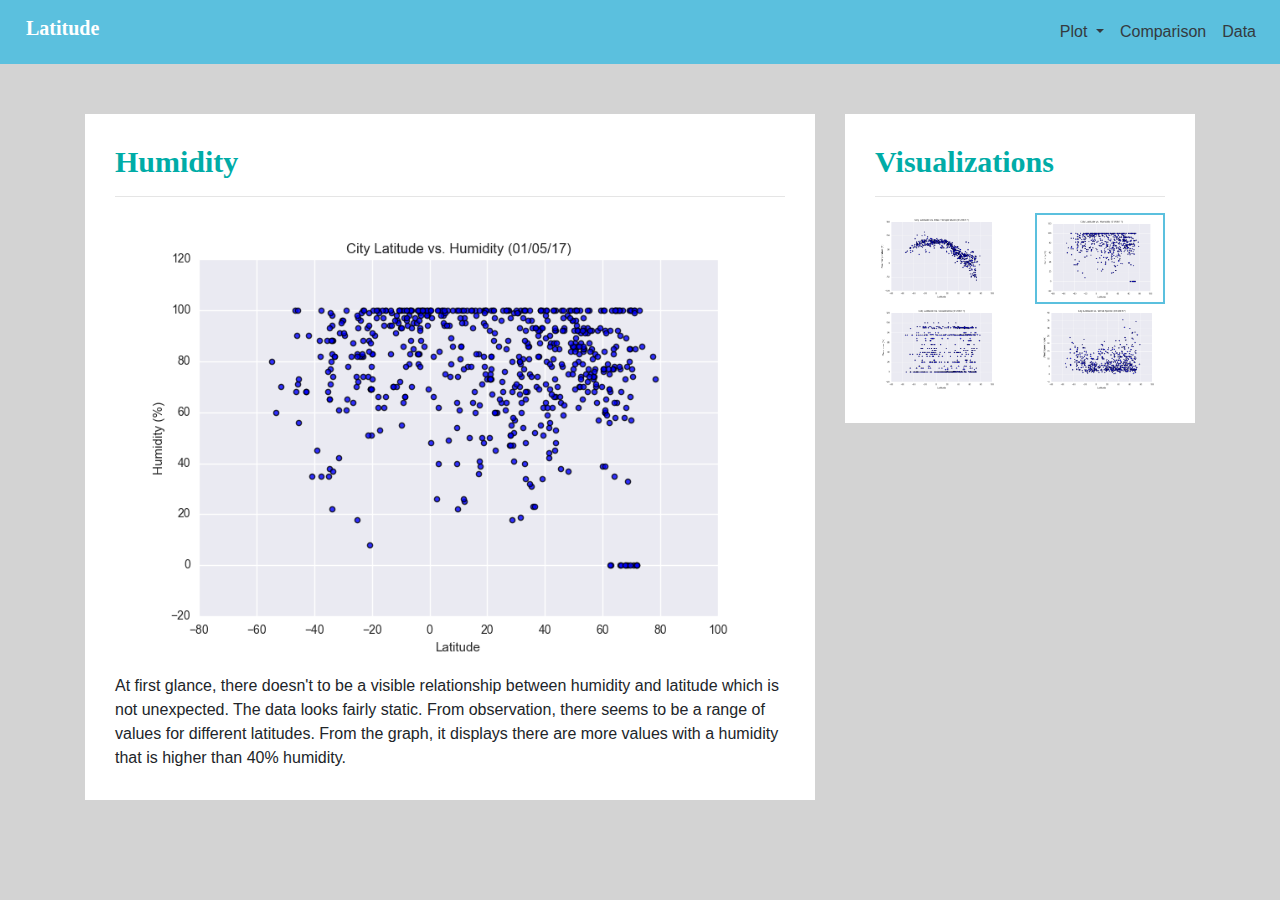
<file: humidity.html>
<!doctype html>
<html lang="en">
    
<head>
    <!-- Required meta tags -->
    <meta charset="utf-8">
    <meta name="viewport" content="width=device-width, initial-scale=1, shrink-to-fit=no">

    <!-- Bootstrap CSS -->
    <link rel="stylesheet" href="style.css">
    <link rel="stylesheet" href="https://maxcdn.bootstrapcdn.com/bootstrap/4.0.0/css/bootstrap.min.css" integrity="sha384-Gn5384xqQ1aoWXA+058RXPxPg6fy4IWvTNh0E263XmFcJlSAwiGgFAW/dAiS6JXm" crossorigin="anonymous">
</head>
  
<body class = "back">
    <nav class="navbar navbar-expand-lg background">
        <a href ='index.html'><h1 class="navbar-brand">Latitude</h1></a>
        <button class="navbar-toggler navbar-light" type="button" data-toggle="collapse" data-target="#navbarSupportedContent" aria-controls="navbarSupportedContent" aria-expanded="false" aria-label="Toggle navigation">
            <span class="navbar-toggler-icon"></span>
        </button>
        
        <div class="collapse navbar-collapse" id="navbarSupportedContent">
            <!--ml puts button on the right, mr puts on the left-->
            <ul class="navbar-nav ml-auto">
                <li class="nav-item dropdown">
                    <a class="nav-link dropdown-toggle text-dark" href="#" id="navbarDropdown" role="button" data-toggle="dropdown" aria-haspopup="true" aria-expanded="false">
                    Plot
                    </a>
                    <div class="dropdown-menu text-dark" aria-labelledby="navbarDropdown">
                        <a class="dropdown-item " href="maxtemp.html">Max Temperature</a>
                        <a class="dropdown-item" href="humidity.html">Humidity</a>
                        <a class="dropdown-item" href="cloud.html">Cloudiness</a>
                        <a class="dropdown-item" href="wind.html">Wind Speed</a>
                    </div>
                </li>
                <li class="nav-item">
                    <a class="nav-link text-dark" href="comparison.html">Comparison</a>
                </li>
                <li class="nav-item ">
                    <a class="nav-link text-dark" href="data.html">Data</a>
                </li>
            </ul>
        </div>
    </nav>
    <div class = "container">
        <div class = 'row'> 
          <div class = 'col-md-8'>
            <div class = 'box block'>
                <h3 class="header-style">Humidity</h3>
                <hr/>
                <img src = "assets/images/Fig2.png" class = "float-center compare-img" alt='Latitude vs. Humidity'>
                At first glance, there doesn't to be a visible relationship between
                humidity and latitude which is not unexpected. The data looks fairly static. 
                From observation, there seems to be a range of values for different 
                latitudes. From the graph, it displays there are more values with a humidity 
                that is higher than 40% humidity.
            </div>
         </div>
        
        
        <div class = 'col-md-4'>
            <div class = 'box block'>
                <h3 class="header-style">Visualizations</h3>
                <hr/>
                <div class = 'row'>
                    <div class = 'col-md-6'>
                        <a href='maxtemp.html'><img class = 'compare-img' src = "assets/images/Fig1.png" alt='Latitude vs. Max Temperature'></a>
                    </div>
                    <div class = 'col-md-6'>
                        <a href='humidity.html' class = "active" aria-pressed="true"><img class = 'compare-img border-active' src = "assets/images/Fig2.png" alt='Latitude vs. Humidity'></a>
                    </div>
                </div> 
                <div class = 'row'> 
                    <div class = 'col-md-6'> 
                        <a href='cloud.html'><img class = 'compare-img' src = "assets/images/Fig3.png" alt='Latitude vs. Cloudiness'></a>
                    </div>
                    <div class = 'col-md-6'>
                        <a href='wind.html'><img class = 'compare-img' src = "assets/images/Fig4.png" alt='Latitude vs. Wind Speed'></a>
                        <br>
                    </div>   
                </div>
            </div>
          </div>
        </div>
  
      </div>

</body>

    <!-- Optional JavaScript -->
    <!-- jQuery first, then Popper.js, then Bootstrap JS -->
    <script src="https://code.jquery.com/jquery-3.2.1.slim.min.js" integrity="sha384-KJ3o2DKtIkvYIK3UENzmM7KCkRr/rE9/Qpg6aAZGJwFDMVNA/GpGFF93hXpG5KkN" crossorigin="anonymous"></script>
    <script src="https://cdnjs.cloudflare.com/ajax/libs/popper.js/1.12.9/umd/popper.min.js" integrity="sha384-ApNbgh9B+Y1QKtv3Rn7W3mgPxhU9K/ScQsAP7hUibX39j7fakFPskvXusvfa0b4Q" crossorigin="anonymous"></script>
    <script src="https://maxcdn.bootstrapcdn.com/bootstrap/4.0.0/js/bootstrap.min.js" integrity="sha384-JZR6Spejh4U02d8jOt6vLEHfe/JQGiRRSQQxSfFWpi1MquVdAyjUar5+76PVCmYl" crossorigin="anonymous"></script>
    
</html>
</file>
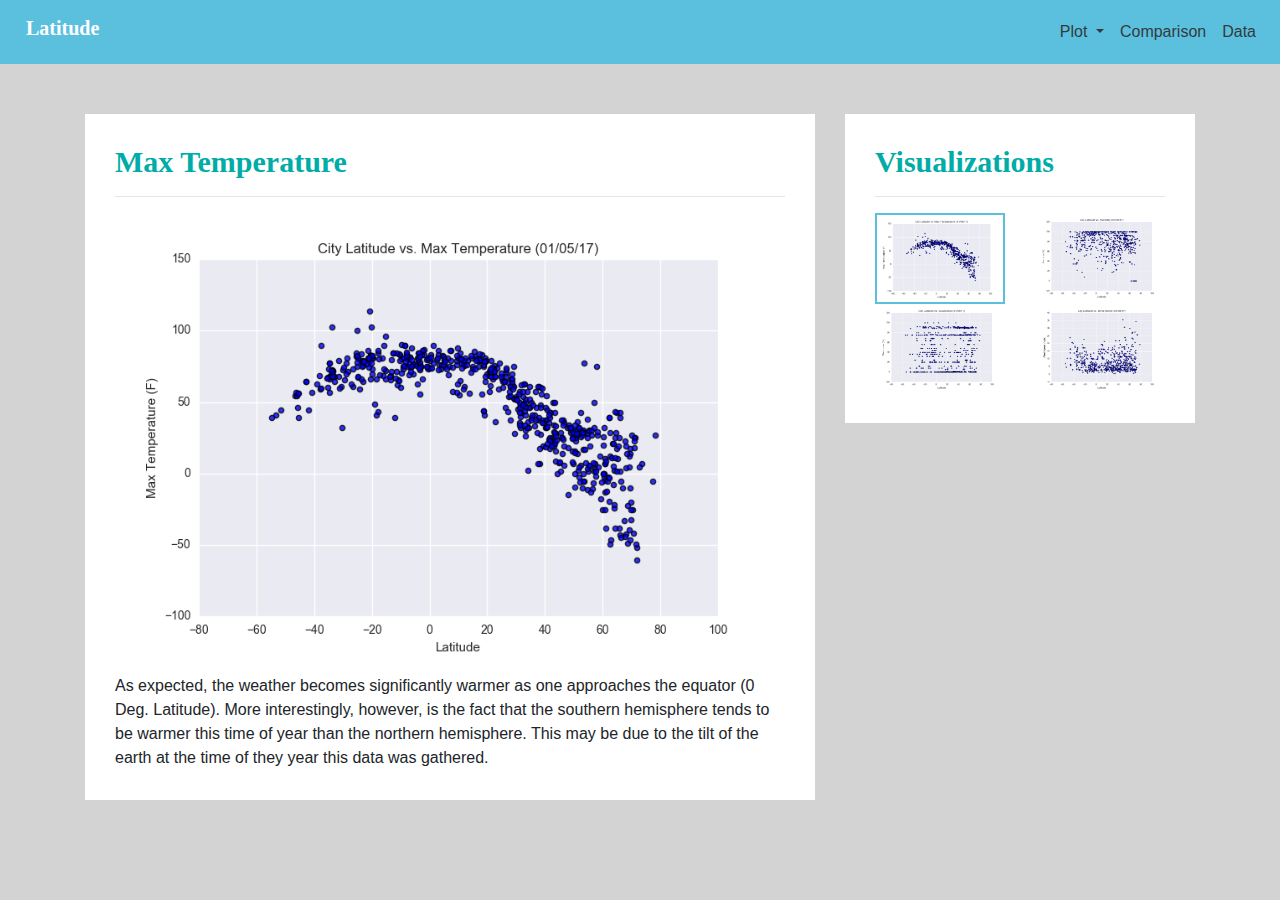
<file: maxtemp.html>
<!doctype html>
<html lang="en">
    
<head>
    <!-- Required meta tags -->
    <meta charset="utf-8">
    <meta name="viewport" content="width=device-width, initial-scale=1, shrink-to-fit=no">

    <!-- Bootstrap CSS -->
    <link rel="stylesheet" href="style.css">
    <link rel="stylesheet" href="https://maxcdn.bootstrapcdn.com/bootstrap/4.0.0/css/bootstrap.min.css" integrity="sha384-Gn5384xqQ1aoWXA+058RXPxPg6fy4IWvTNh0E263XmFcJlSAwiGgFAW/dAiS6JXm" crossorigin="anonymous">
</head>
  
<body class = "back">
    <nav class="navbar navbar-expand-lg background">
        <a href ='index.html'><h1 class="navbar-brand">Latitude</h1></a>
        <button class="navbar-toggler navbar-light" type="button" data-toggle="collapse" data-target="#navbarSupportedContent" aria-controls="navbarSupportedContent" aria-expanded="false" aria-label="Toggle navigation">
            <span class="navbar-toggler-icon"></span>
        </button>
        
        <div class="collapse navbar-collapse" id="navbarSupportedContent">
            <!--ml puts button on the right, mr puts on the left-->
            <ul class="navbar-nav ml-auto">
                <li class="nav-item dropdown">
                    <a class="nav-link dropdown-toggle text-dark" href="#" id="navbarDropdown" role="button" data-toggle="dropdown" aria-haspopup="true" aria-expanded="false">
                    Plot
                    </a>
                    <div class="dropdown-menu text-dark" aria-labelledby="navbarDropdown">
                        <a class="dropdown-item " href="maxtemp.html">Max Temperature</a>
                        <a class="dropdown-item" href="humidity.html">Humidity</a>
                        <a class="dropdown-item" href="cloud.html">Cloudiness</a>
                        <a class="dropdown-item" href="wind.html">Wind Speed</a>
                    </div>
                </li>
                <li class="nav-item">
                    <a class="nav-link text-dark" href="comparison.html">Comparison</a>
                </li>
                <li class="nav-item ">
                    <a class="nav-link text-dark" href="data.html">Data</a>
                </li>
            </ul>
        </div>
    </nav>
    <div class = "container">
        <div class = 'row'> 
          <div class = 'col-md-8'>
            <div class = 'box block'>
                <h3 class="header-style">Max Temperature</h3>
                <hr/>
                <img src = "assets/images/Fig1.png" class = "float-center compare-img" alt='Latitude vs. Max Temperature'>
                As expected, the weather becomes significantly warmer as one 
                approaches the equator (0 Deg. Latitude). More interestingly, 
                however, is the fact that the southern hemisphere tends to be 
                warmer this time of year than the northern hemisphere. This may 
                be due to the tilt of the earth at the time of they year this data 
                was gathered.
            </div>
         </div>
        
        
        <div class = 'col-md-4'>
            <div class = 'box block'>
                <h3 class="header-style">Visualizations</h3>
                <hr/>
                <div class = 'row'>
                    <div class = 'col-md-6'>
                        <a href='maxtemp.html' class = "active" aria-pressed="true"><img class = 'compare-img border-active' src = "assets/images/Fig1.png" alt='Latitude vs. Max Temperature'></a>
                    </div>
                    <div class = 'col-md-6'>
                        <a href='humidity.html'><img class = 'compare-img' src = "assets/images/Fig2.png" alt='Latitude vs. Humidity'></a>
                    </div>
                </div> 
                <div class = 'row'> 
                    <div class = 'col-md-6'> 
                        <a href='cloud.html'><img class = 'compare-img' src = "assets/images/Fig3.png" alt='Latitude vs. Cloudiness'></a>
                    </div>
                    <div class = 'col-md-6'>
                        <a href='wind.html'><img class = 'compare-img' src = "assets/images/Fig4.png" alt='Latitude vs. Wind Speed'></a>
                        <br>
                    </div>   
                </div>
            </div>
          </div>
        </div>
  
      </div>

</body>

    <!-- Optional JavaScript -->
    <!-- jQuery first, then Popper.js, then Bootstrap JS -->
    <script src="https://code.jquery.com/jquery-3.2.1.slim.min.js" integrity="sha384-KJ3o2DKtIkvYIK3UENzmM7KCkRr/rE9/Qpg6aAZGJwFDMVNA/GpGFF93hXpG5KkN" crossorigin="anonymous"></script>
    <script src="https://cdnjs.cloudflare.com/ajax/libs/popper.js/1.12.9/umd/popper.min.js" integrity="sha384-ApNbgh9B+Y1QKtv3Rn7W3mgPxhU9K/ScQsAP7hUibX39j7fakFPskvXusvfa0b4Q" crossorigin="anonymous"></script>
    <script src="https://maxcdn.bootstrapcdn.com/bootstrap/4.0.0/js/bootstrap.min.js" integrity="sha384-JZR6Spejh4U02d8jOt6vLEHfe/JQGiRRSQQxSfFWpi1MquVdAyjUar5+76PVCmYl" crossorigin="anonymous"></script>
    
</html>
</file>
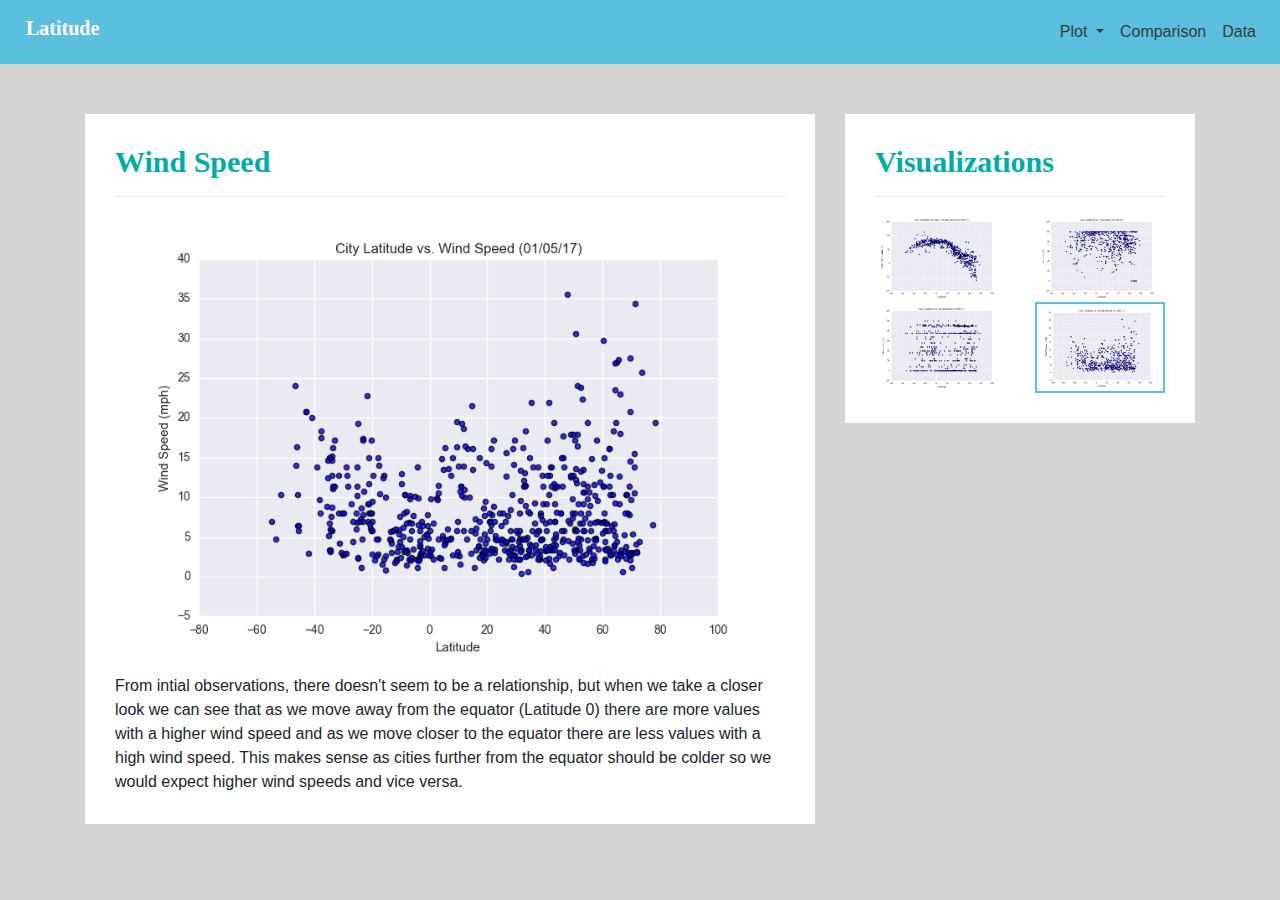
<file: wind.html>
<!doctype html>
<html lang="en">
    
<head>
    <!-- Required meta tags -->
    <meta charset="utf-8">
    <meta name="viewport" content="width=device-width, initial-scale=1, shrink-to-fit=no">

    <!-- Bootstrap CSS -->
    <link rel="stylesheet" href="style.css">
    <link rel="stylesheet" href="https://maxcdn.bootstrapcdn.com/bootstrap/4.0.0/css/bootstrap.min.css" integrity="sha384-Gn5384xqQ1aoWXA+058RXPxPg6fy4IWvTNh0E263XmFcJlSAwiGgFAW/dAiS6JXm" crossorigin="anonymous">
</head>
  
<body class = "back">
    <nav class="navbar navbar-expand-lg background">
        <a href ='index.html'><h1 class="navbar-brand">Latitude</h1></a>
        <button class="navbar-toggler navbar-light" type="button" data-toggle="collapse" data-target="#navbarSupportedContent" aria-controls="navbarSupportedContent" aria-expanded="false" aria-label="Toggle navigation">
            <span class="navbar-toggler-icon"></span>
        </button>
        
        <div class="collapse navbar-collapse" id="navbarSupportedContent">
            <!--ml puts button on the right, mr puts on the left-->
            <ul class="navbar-nav ml-auto">
                <li class="nav-item dropdown">
                    <a class="nav-link dropdown-toggle text-dark" href="#" id="navbarDropdown" role="button" data-toggle="dropdown" aria-haspopup="true" aria-expanded="false">
                    Plot
                    </a>
                    <div class="dropdown-menu text-dark" aria-labelledby="navbarDropdown">
                        <a class="dropdown-item " href="maxtemp.html">Max Temperature</a>
                        <a class="dropdown-item" href="humidity.html">Humidity</a>
                        <a class="dropdown-item" href="cloud.html">Cloudiness</a>
                        <a class="dropdown-item" href="wind.html">Wind Speed</a>
                    </div>
                </li>
                <li class="nav-item">
                    <a class="nav-link text-dark" href="comparison.html">Comparison</a>
                </li>
                <li class="nav-item ">
                    <a class="nav-link text-dark" href="data.html">Data</a>
                </li>
            </ul>
        </div>
    </nav>
    <div class = "container">
        <div class = 'row'> 
          <div class = 'col-md-8'>
            <div class = 'box block'>
                <h3 class="header-style">Wind Speed</h3>
                <hr/>
                <img src = "assets/images/Fig4.png" class = "float-center compare-img" alt='Latitude vs. Wind Speed'>
                From intial observations, there doesn't seem to be a relationship, but when we take 
                a closer look we can see that as we move away from the equator (Latitude 0) there are 
                more values with a higher wind speed and as we move closer to the equator there are less 
                values with a high wind speed. This makes sense as cities further from the equator should be colder 
                so we would expect higher wind speeds and vice versa.
            </div>
         </div>
        
        
        <div class = 'col-md-4'>
            <div class = 'box block'>
                <h3 class="header-style">Visualizations</h3>
                <hr/>
                <div class = 'row'>
                    <div class = 'col-md-6'>
                        <a href='maxtemp.html'><img class = 'compare-img' src = "assets/images/Fig1.png" alt='Latitude vs. Max Temperature'></a>
                    </div>
                    <div class = 'col-md-6'>
                        <a href='humidity.html'><img class = 'compare-img' src = "assets/images/Fig2.png" alt='Latitude vs. Humidity'></a>
                    </div>
                </div> 
                <div class = 'row'> 
                    <div class = 'col-md-6'> 
                        <a href='cloud.html'><img class = 'compare-img' src = "assets/images/Fig3.png" alt='Latitude vs. Cloudiness'></a>
                    </div>
                    <div class = 'col-md-6'>
                        <a href='wind.html' class = "active" aria-pressed="true"><img class = 'compare-img border-active' src = "assets/images/Fig4.png" alt='Latitude vs. Wind Speed'></a>
                        <br>
                    </div>   
                </div>
            </div>
          </div>
        </div>
  
      </div>

</body>

    <!-- Optional JavaScript -->
    <!-- jQuery first, then Popper.js, then Bootstrap JS -->
    <script src="https://code.jquery.com/jquery-3.2.1.slim.min.js" integrity="sha384-KJ3o2DKtIkvYIK3UENzmM7KCkRr/rE9/Qpg6aAZGJwFDMVNA/GpGFF93hXpG5KkN" crossorigin="anonymous"></script>
    <script src="https://cdnjs.cloudflare.com/ajax/libs/popper.js/1.12.9/umd/popper.min.js" integrity="sha384-ApNbgh9B+Y1QKtv3Rn7W3mgPxhU9K/ScQsAP7hUibX39j7fakFPskvXusvfa0b4Q" crossorigin="anonymous"></script>
    <script src="https://maxcdn.bootstrapcdn.com/bootstrap/4.0.0/js/bootstrap.min.js" integrity="sha384-JZR6Spejh4U02d8jOt6vLEHfe/JQGiRRSQQxSfFWpi1MquVdAyjUar5+76PVCmYl" crossorigin="anonymous"></script>
    
</html>
</file>
<file: style.css>
/*Nav Bar*/
.back {
    background-color: #d3d3d3;
    float: center;
}
.navbar-brand {
    background-color:  #5bc0de;
    padding: 10px;
    color: white;
    font-family: serif;
    font-weight: bold;
    font-size: 25px;
}
.background{
    background-color: #5bc0de;
}
.block {
    background-color: white;
    margin-top: 50px;
    padding: 30px;
}
nav{
    position: fixed;
}

/*Image*/
.img-align {
    float: left;
    width: 50%;
}
.img-right {
    float: right;
    width: 50%;
}
.header-style {
    color: #00aca7;
    font-weight: bold;
    font-size: 30px;
    font-family: serif;
}

.compare-img {
    width:100%;
}
.sub-header {
    text-align: center;
    color: #00aca7;
    font-weight: bold;
    font-size: 25px;
    font-family: serif;
}
.border-active {
    border: 2px solid #5bc0de;
}
</file>
